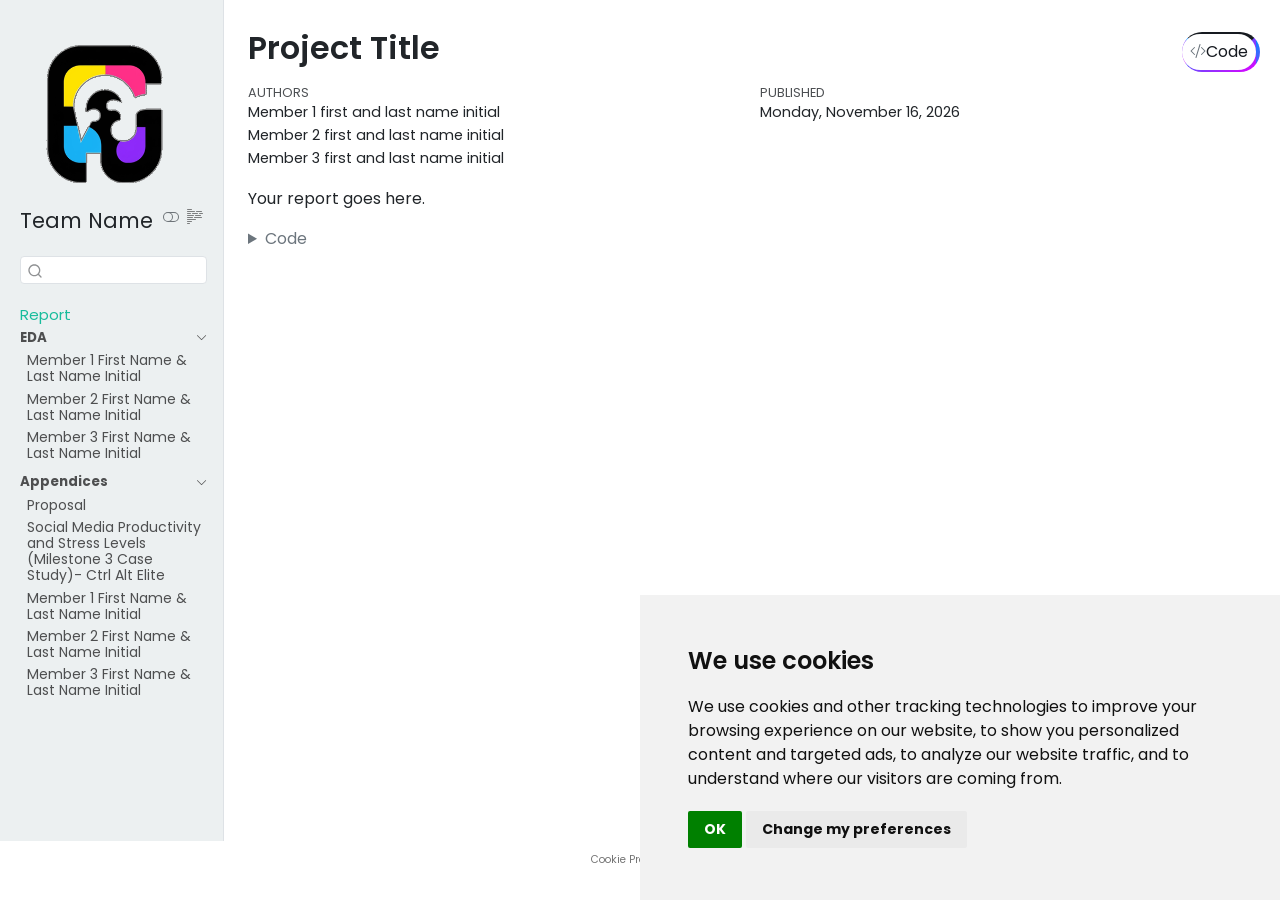
<file: index.html>
<!DOCTYPE html>
<html xmlns="http://www.w3.org/1999/xhtml" lang="en" xml:lang="en"><head>

<meta charset="utf-8">
<meta name="generator" content="quarto-1.10.18">

<meta name="viewport" content="width=device-width, initial-scale=1.0, user-scalable=yes">

<meta name="author" content="Member 1 first and last name initial">
<meta name="author" content="Member 2 first and last name initial">
<meta name="author" content="Member 3 first and last name initial">

<title>Project Title</title>
<style>
/* Default styles provided by pandoc.
** See https://pandoc.org/MANUAL.html#variables-for-html for config info.
*/
span.smallcaps{font-variant: small-caps;}
div.columns{display: flex; gap: 1.5em;}
div.column{flex: auto;}
@media screen {
div.columns{gap: min(4vw, 1.5em);}
div.column{overflow-x: auto;}
}
div.hanging-indent{margin-left: 1.5em; text-indent: -1.5em;}
ul.task-list{list-style: none;}
ul.task-list li input[type="checkbox"] {
  width: 0.8em;
  margin: 0 0.8em 0.2em -1em; /* quarto-specific, see https://github.com/quarto-dev/quarto-cli/issues/4556 */ 
  vertical-align: middle;
}
/* CSS for syntax highlighting */
html { -webkit-text-size-adjust: 100%; }
pre > code.sourceCode { white-space: pre; position: relative; }
pre > code.sourceCode > span { display: inline-block; line-height: 1.25; }
pre > code.sourceCode > span:empty { height: 1.2em; }
.sourceCode { overflow: visible; }
code.sourceCode > span { color: inherit; text-decoration: inherit; }
div.sourceCode { margin: 1em 0; }
pre.sourceCode { margin: 0; }
@media screen {
div.sourceCode { overflow: auto; }
}
@media print {
pre > code.sourceCode { white-space: pre-wrap; }
pre > code.sourceCode > span { text-indent: -5em; padding-left: 5em; }
}
pre.numberSource code
  { counter-reset: source-line 0; }
pre.numberSource code > span
  { position: relative; left: -4em; counter-increment: source-line; }
pre.numberSource code > span > a:first-child::before
  { content: counter(source-line);
    position: relative; left: -1em; text-align: right; vertical-align: baseline;
    border: none; display: inline-block;
    -webkit-touch-callout: none; -webkit-user-select: none;
    -khtml-user-select: none; -moz-user-select: none;
    -ms-user-select: none; user-select: none;
    padding: 0 4px; width: 4em;
  }
pre.numberSource { margin-left: 3em;  padding-left: 4px; }
div.sourceCode
  {   }
@media screen {
pre > code.sourceCode > span > a:first-child::before { text-decoration: underline; }
}
</style>


<script src="site_libs/quarto-nav/quarto-nav.js"></script>
<script src="site_libs/clipboard/clipboard.min.js"></script>
<script src="site_libs/quarto-search/autocomplete.umd.js"></script>
<script src="site_libs/quarto-search/fuse.min.js"></script>
<script src="site_libs/quarto-search/quarto-search.js"></script>
<meta name="quarto:offset" content="./">
<link href="./eda/eda-member1.html" rel="next">
<script src="site_libs/cookie-consent/cookie-consent.js"></script>
<link href="site_libs/cookie-consent/cookie-consent.css" rel="stylesheet">
<script src="site_libs/quarto-html/quarto.js" type="module"></script>
<script src="site_libs/quarto-html/tabsets/tabsets.js" type="module"></script>
<script src="site_libs/quarto-html/popper.min.js"></script>
<script src="site_libs/quarto-html/tippy.umd.min.js"></script>
<script src="site_libs/quarto-html/anchor.min.js"></script>
<link href="site_libs/quarto-html/tippy.css" rel="stylesheet">
<link href="site_libs/quarto-html/quarto-syntax-highlighting-64a204ab8560d761af7679ceaba22944.css" rel="stylesheet" class="quarto-color-scheme" id="quarto-text-highlighting-styles">
<link href="site_libs/quarto-html/quarto-syntax-highlighting-dark-b85bc7c33db8c58e0ec93c3465666fed.css" rel="stylesheet" class="quarto-color-scheme quarto-color-alternate" id="quarto-text-highlighting-styles">
<link href="site_libs/quarto-html/quarto-syntax-highlighting-64a204ab8560d761af7679ceaba22944.css" rel="stylesheet" class="quarto-color-scheme-extra" id="quarto-text-highlighting-styles">
<script src="site_libs/bootstrap/bootstrap.min.js"></script>
<link href="site_libs/bootstrap/bootstrap-icons.css" rel="stylesheet">
<link href="site_libs/bootstrap/bootstrap-4d19aefb48ad38ff2cab56a9aaa2cf90.min.css" rel="stylesheet" append-hash="true" class="quarto-color-scheme" id="quarto-bootstrap" data-mode="light">
<link href="site_libs/bootstrap/bootstrap-dark-5fd28e32898afb2497d041a01aebff7a.min.css" rel="stylesheet" append-hash="true" class="quarto-color-scheme quarto-color-alternate" id="quarto-bootstrap" data-mode="dark">
<link href="site_libs/bootstrap/bootstrap-4d19aefb48ad38ff2cab56a9aaa2cf90.min.css" rel="stylesheet" append-hash="true" class="quarto-color-scheme-extra" id="quarto-bootstrap" data-mode="light">
<script id="quarto-search-options" type="application/json">{
  "location": "sidebar",
  "copy-button": false,
  "collapse-after": 3,
  "panel-placement": "start",
  "type": "textbox",
  "limit": 50,
  "keyboard-shortcut": [
    "f",
    "/",
    "s"
  ],
  "show-item-context": false,
  "language": {
    "search-no-results-text": "No results",
    "search-matching-documents-text": "matching documents",
    "search-copy-link-title": "Copy link to search",
    "search-hide-matches-text": "Hide additional matches",
    "search-more-match-text": "more match in this document",
    "search-more-matches-text": "more matches in this document",
    "search-clear-button-title": "Clear",
    "search-text-placeholder": "",
    "search-detached-cancel-button-title": "Cancel",
    "search-submit-button-title": "Submit",
    "search-label": "Search"
  }
}</script>

<script type="text/javascript" charset="UTF-8">
document.addEventListener('DOMContentLoaded', function () {
cookieconsent.run({
  "notice_banner_type":"simple",
  "consent_type":"implied",
  "palette":"light",
  "language":"en",
  "page_load_consent_levels":["strictly-necessary","functionality","tracking","targeting"],
  "notice_banner_reject_button_hide":false,
  "preferences_center_close_button_hide":false,
  "website_name":""
  ,
"language":"en"
  });
});
</script> 
  
<style>html{ scroll-behavior: smooth; }</style>


<link rel="stylesheet" href="style/custom.css">
</head>

<body class="nav-sidebar docked quarto-light"><script id="quarto-html-before-body" type="application/javascript">
    const toggleBodyColorMode = (bsSheetEl) => {
      const mode = bsSheetEl.getAttribute("data-mode");
      const bodyEl = window.document.querySelector("body");
      if (mode === "dark") {
        bodyEl.classList.add("quarto-dark");
        bodyEl.classList.remove("quarto-light");
      } else {
        bodyEl.classList.add("quarto-light");
        bodyEl.classList.remove("quarto-dark");
      }
    }
    const toggleBodyColorPrimary = () => {
      const bsSheetEl = window.document.querySelector("link#quarto-bootstrap:not([rel=disabled-stylesheet])");
      if (bsSheetEl) {
        toggleBodyColorMode(bsSheetEl);
      }
    }
    const setColorSchemeToggle = (alternate) => {
      const toggles = window.document.querySelectorAll('.quarto-color-scheme-toggle');
      for (let i=0; i < toggles.length; i++) {
        const toggle = toggles[i];
        if (toggle) {
          if (alternate) {
            toggle.classList.add("alternate");
          } else {
            toggle.classList.remove("alternate");
          }
        }
      }
    };
    const toggleColorMode = (alternate) => {
      // Switch the stylesheets
      const primaryStylesheets = window.document.querySelectorAll('link.quarto-color-scheme:not(.quarto-color-alternate)');
      const alternateStylesheets = window.document.querySelectorAll('link.quarto-color-scheme.quarto-color-alternate');
      manageTransitions('#quarto-margin-sidebar .nav-link', false);
      if (alternate) {
        // note: dark is layered on light, we don't disable primary!
        enableStylesheet(alternateStylesheets);
        for (const sheetNode of alternateStylesheets) {
          if (sheetNode.id === "quarto-bootstrap") {
            toggleBodyColorMode(sheetNode);
          }
        }
      } else {
        disableStylesheet(alternateStylesheets);
        enableStylesheet(primaryStylesheets)
        toggleBodyColorPrimary();
      }
      manageTransitions('#quarto-margin-sidebar .nav-link', true);
      // Switch the toggles
      setColorSchemeToggle(alternate)
      // Hack to workaround the fact that safari doesn't
      // properly recolor the scrollbar when toggling (#1455)
      if (navigator.userAgent.indexOf('Safari') > 0 && navigator.userAgent.indexOf('Chrome') == -1) {
        manageTransitions("body", false);
        window.scrollTo(0, 1);
        setTimeout(() => {
          window.scrollTo(0, 0);
          manageTransitions("body", true);
        }, 40);
      }
    }
    const disableStylesheet = (stylesheets) => {
      for (let i=0; i < stylesheets.length; i++) {
        const stylesheet = stylesheets[i];
        stylesheet.rel = 'disabled-stylesheet';
      }
    }
    const enableStylesheet = (stylesheets) => {
      for (let i=0; i < stylesheets.length; i++) {
        const stylesheet = stylesheets[i];
        if(stylesheet.rel !== 'stylesheet') { // for Chrome, which will still FOUC without this check
          stylesheet.rel = 'stylesheet';
        }
      }
    }
    const manageTransitions = (selector, allowTransitions) => {
      const els = window.document.querySelectorAll(selector);
      for (let i=0; i < els.length; i++) {
        const el = els[i];
        if (allowTransitions) {
          el.classList.remove('notransition');
        } else {
          el.classList.add('notransition');
        }
      }
    }
    const isFileUrl = () => {
      return window.location.protocol === 'file:';
    }
    const hasAlternateSentinel = () => {
      let styleSentinel = getColorSchemeSentinel();
      if (styleSentinel !== null) {
        return styleSentinel === "alternate";
      } else {
        return false;
      }
    }
    const setStyleSentinel = (alternate) => {
      const value = alternate ? "alternate" : "default";
      if (!isFileUrl()) {
        window.localStorage.setItem("quarto-color-scheme", value);
      } else {
        localAlternateSentinel = value;
      }
    }
    const getColorSchemeSentinel = () => {
      if (!isFileUrl()) {
        const storageValue = window.localStorage.getItem("quarto-color-scheme");
        return storageValue != null ? storageValue : localAlternateSentinel;
      } else {
        return localAlternateSentinel;
      }
    }
    const toggleGiscusIfUsed = (isAlternate, darkModeDefault) => {
      const baseTheme = document.querySelector('#giscus-base-theme')?.value ?? 'light';
      const alternateTheme = document.querySelector('#giscus-alt-theme')?.value ?? 'dark';
      let newTheme = '';
      if(authorPrefersDark) {
        newTheme = isAlternate ? baseTheme : alternateTheme;
      } else {
        newTheme = isAlternate ? alternateTheme : baseTheme;
      }
      const changeGiscusTheme = () => {
        // From: https://github.com/giscus/giscus/issues/336
        const sendMessage = (message) => {
          const iframe = document.querySelector('iframe.giscus-frame');
          if (!iframe) return;
          iframe.contentWindow.postMessage({ giscus: message }, 'https://giscus.app');
        }
        sendMessage({
          setConfig: {
            theme: newTheme
          }
        });
      }
      const isGiscussLoaded = window.document.querySelector('iframe.giscus-frame') !== null;
      if (isGiscussLoaded) {
        changeGiscusTheme();
      }
    };
    const authorPrefersDark = false;
    const darkModeDefault = authorPrefersDark;
      document.querySelector('link#quarto-text-highlighting-styles.quarto-color-scheme-extra').rel = 'disabled-stylesheet';
      document.querySelector('link#quarto-bootstrap.quarto-color-scheme-extra').rel = 'disabled-stylesheet';
    let localAlternateSentinel = darkModeDefault ? 'alternate' : 'default';
    // Dark / light mode switch
    window.quartoToggleColorScheme = () => {
      // Read the current dark / light value
      let toAlternate = !hasAlternateSentinel();
      toggleColorMode(toAlternate);
      setStyleSentinel(toAlternate);
      toggleGiscusIfUsed(toAlternate, darkModeDefault);
      window.dispatchEvent(new Event('resize'));
    };
    // Switch to dark mode if need be
    if (hasAlternateSentinel()) {
      toggleColorMode(true);
    } else {
      toggleColorMode(false);
    }
  </script>

<div id="quarto-search-results"></div>
  <header id="quarto-header" class="headroom fixed-top">
  <nav class="quarto-secondary-nav">
    <div class="container-fluid d-flex">
      <button type="button" class="quarto-btn-toggle btn" data-bs-toggle="collapse" role="button" data-bs-target=".quarto-sidebar-collapse-item" aria-controls="quarto-sidebar" aria-expanded="false" aria-label="Toggle sidebar navigation" onclick="if (window.quartoToggleHeadroom) { window.quartoToggleHeadroom(); }">
        <i class="bi bi-layout-text-sidebar-reverse"></i>
      </button>
        <nav class="quarto-page-breadcrumbs" aria-label="breadcrumb"><ol class="breadcrumb"><li class="breadcrumb-item"><a href="./index.html"><span class="chapter-title">Report</span></a></li></ol></nav>
        <a class="flex-grow-1" role="navigation" data-bs-toggle="collapse" data-bs-target=".quarto-sidebar-collapse-item" aria-controls="quarto-sidebar" aria-expanded="false" aria-label="Toggle sidebar navigation" onclick="if (window.quartoToggleHeadroom) { window.quartoToggleHeadroom(); }">      
        </a>
      <button type="button" class="btn quarto-search-button" aria-label="Search" onclick="window.quartoOpenSearch();">
        <i class="bi bi-search"></i>
      </button>
    </div>
  </nav>
</header>
<!-- content -->
<div id="quarto-content" class="quarto-container page-columns page-rows-contents page-layout-full">
<!-- sidebar -->
  <nav id="quarto-sidebar" class="sidebar collapse collapse-horizontal quarto-sidebar-collapse-item sidebar-navigation docked overflow-auto">
    <div class="pt-lg-2 mt-2 text-left sidebar-header sidebar-header-stacked">
      <a href="./index.html" class="sidebar-logo-link">
      <img src="./assets/sidebar-logo.png" alt="Random negative space illustration" class="sidebar-logo light-content py-0 d-lg-inline d-none">
      <img src="./assets/sidebar-logo.png" alt="Random negative space illustration" class="sidebar-logo dark-content py-0 d-lg-inline d-none">
      </a>
    <div class="sidebar-title mb-0 py-0">
      <a href="./">Team Name</a> 
        <div class="sidebar-tools-main">
  <a href="" class="quarto-color-scheme-toggle quarto-navigation-tool  px-1" onclick="window.quartoToggleColorScheme(); return false;" title="Toggle dark mode"><i class="bi"></i></a>
  <a href="" class="quarto-reader-toggle quarto-navigation-tool px-1" onclick="window.quartoToggleReader(); return false;" title="Toggle reader mode">
  <div class="quarto-reader-toggle-btn">
  <i class="bi"></i>
  </div>
</a>
</div>
    </div>
      </div>
        <div class="mt-2 flex-shrink-0 align-items-center">
        <div class="sidebar-search">
        <div id="quarto-search" class="" title="Search"></div>
        </div>
        </div>
    <div class="sidebar-menu-container"> 
    <ul class="list-unstyled mt-1">
        <li class="sidebar-item">
  <div class="sidebar-item-container"> 
  <a href="./index.html" class="sidebar-item-text sidebar-link active"><span class="chapter-title">Report</span></a>
  </div>
</li>
        <li class="sidebar-item sidebar-item-section">
      <div class="sidebar-item-container"> 
            <a class="sidebar-item-text sidebar-link text-start" data-bs-toggle="collapse" data-bs-target="#quarto-sidebar-section-1" role="navigation" aria-expanded="true">
 <span class="menu-text">EDA</span></a>
          <a class="sidebar-item-toggle text-start" data-bs-toggle="collapse" data-bs-target="#quarto-sidebar-section-1" role="navigation" aria-expanded="true" aria-label="Toggle section">
            <i class="bi bi-chevron-right ms-2"></i>
          </a> 
      </div>
      <ul id="quarto-sidebar-section-1" class="collapse list-unstyled sidebar-section depth1 show">  
          <li class="sidebar-item">
  <div class="sidebar-item-container"> 
  <a href="./eda/eda-member1.html" class="sidebar-item-text sidebar-link"><span class="chapter-title">Member 1 First Name &amp; Last Name Initial</span></a>
  </div>
</li>
          <li class="sidebar-item">
  <div class="sidebar-item-container"> 
  <a href="./eda/eda-member2.html" class="sidebar-item-text sidebar-link"><span class="chapter-title">Member 2 First Name &amp; Last Name Initial</span></a>
  </div>
</li>
          <li class="sidebar-item">
  <div class="sidebar-item-container"> 
  <a href="./eda/eda-member3.html" class="sidebar-item-text sidebar-link"><span class="chapter-title">Member 3 First Name &amp; Last Name Initial</span></a>
  </div>
</li>
      </ul>
  </li>
        <li class="sidebar-item sidebar-item-section">
      <div class="sidebar-item-container"> 
            <a class="sidebar-item-text sidebar-link text-start" data-bs-toggle="collapse" data-bs-target="#quarto-sidebar-section-2" role="navigation" aria-expanded="true">
 <span class="menu-text">Appendices</span></a>
          <a class="sidebar-item-toggle text-start" data-bs-toggle="collapse" data-bs-target="#quarto-sidebar-section-2" role="navigation" aria-expanded="true" aria-label="Toggle section">
            <i class="bi bi-chevron-right ms-2"></i>
          </a> 
      </div>
      <ul id="quarto-sidebar-section-2" class="collapse list-unstyled sidebar-section depth1 show">  
          <li class="sidebar-item">
  <div class="sidebar-item-container"> 
  <a href="./appx/proposal.html" class="sidebar-item-text sidebar-link"><span class="chapter-title">Proposal</span></a>
  </div>
</li>
          <li class="sidebar-item">
  <div class="sidebar-item-container"> 
  <a href="./appx/case-study.html" class="sidebar-item-text sidebar-link"><span class="chapter-title">Social Media Productivity and Stress Levels (Milestone 3 Case Study)- Ctrl Alt Elite</span></a>
  </div>
</li>
          <li class="sidebar-item">
  <div class="sidebar-item-container"> 
  <a href="./wa/wa-member1.html" class="sidebar-item-text sidebar-link"><span class="chapter-title">Member 1 First Name &amp; Last Name Initial</span></a>
  </div>
</li>
          <li class="sidebar-item">
  <div class="sidebar-item-container"> 
  <a href="./wa/wa-member2.html" class="sidebar-item-text sidebar-link"><span class="chapter-title">Member 2 First Name &amp; Last Name Initial</span></a>
  </div>
</li>
          <li class="sidebar-item">
  <div class="sidebar-item-container"> 
  <a href="./wa/wa-member3.html" class="sidebar-item-text sidebar-link"><span class="chapter-title">Member 3 First Name &amp; Last Name Initial</span></a>
  </div>
</li>
      </ul>
  </li>
    </ul>
    </div>
</nav>
<div id="quarto-sidebar-glass" class="quarto-sidebar-collapse-item" data-bs-toggle="collapse" data-bs-target=".quarto-sidebar-collapse-item"></div>
<!-- margin-sidebar -->
    <div id="quarto-margin-sidebar" class="sidebar margin-sidebar zindex-bottom">
        
    </div>
<!-- main -->
<main class="content column-page-right" id="quarto-document-content">


<header id="title-block-header" class="quarto-title-block default">
<div class="quarto-title">
<div class="quarto-title-block"><div><h1 class="title">Project Title</h1><button type="button" class="btn code-tools-button dropdown-toggle" id="quarto-code-tools-menu" data-bs-toggle="dropdown" aria-expanded="false"><i class="bi"></i> Code</button><ul class="dropdown-menu dropdown-menu-end" aria-labelelledby="quarto-code-tools-menu"><li><a id="quarto-show-all-code" class="dropdown-item" href="javascript:void(0)" role="button">Show All Code</a></li><li><a id="quarto-hide-all-code" class="dropdown-item" href="javascript:void(0)" role="button">Hide All Code</a></li><li><hr class="dropdown-divider"></li><li><a id="quarto-view-source" class="dropdown-item" href="javascript:void(0)" role="button">View Source</a></li></ul></div></div>
</div>



<div class="quarto-title-meta column-page-right">

    <div>
    <div class="quarto-title-meta-heading">Authors</div>
    <div class="quarto-title-meta-contents">
             <p>Member 1 first and last name initial </p>
             <p>Member 2 first and last name initial </p>
             <p>Member 3 first and last name initial </p>
          </div>
  </div>
    
    <div>
    <div class="quarto-title-meta-heading">Published</div>
    <div class="quarto-title-meta-contents">
      <p class="date">Monday, November 16, 2026</p>
    </div>
  </div>
  
    
  </div>
  


</header>


<p>Your report goes here.</p>
<div class="cell">
<details class="code-fold">
<summary>Code</summary>
<div class="code-copy-outer-scaffold"><div class="sourceCode cell-code" id="cb1"><pre class="sourceCode numberSource r number-lines code-with-copy"><code class="sourceCode r"><span id="cb1-1"><a href="#cb1-1" aria-label="1"></a><span class="co"># a test code chunk</span></span></code></pre></div><button title="Copy to Clipboard" class="code-copy-button"><i class="bi"></i></button></div>
</details>
</div>


<!-- -->


</main> <!-- /main -->
<script id="quarto-html-after-body" type="application/javascript">
  window.document.addEventListener("DOMContentLoaded", function (event) {
    // Ensure there is a toggle, if there isn't float one in the top right
    if (window.document.querySelector('.quarto-color-scheme-toggle') === null) {
      const a = window.document.createElement('a');
      a.classList.add('top-right');
      a.classList.add('quarto-color-scheme-toggle');
      a.href = "";
      a.onclick = function() { try { window.quartoToggleColorScheme(); } catch {} return false; };
      const i = window.document.createElement("i");
      i.classList.add('bi');
      a.appendChild(i);
      window.document.body.appendChild(a);
    }
    setColorSchemeToggle(hasAlternateSentinel())
    const icon = "";
    const anchorJS = new window.AnchorJS();
    anchorJS.options = {
      placement: 'right',
      icon: icon
    };
    anchorJS.add('.anchored');
    const isCodeAnnotation = (el) => {
      for (const clz of el.classList) {
        if (clz.startsWith('code-annotation-')) {                     
          return true;
        }
      }
      return false;
    }
    const onCopySuccess = function(e) {
      // button target
      const button = e.trigger;
      // don't keep focus
      button.blur();
      // flash "checked"
      button.classList.add('code-copy-button-checked');
      var currentTitle = button.getAttribute("title");
      button.setAttribute("title", "Copied!");
      let tooltip;
      if (window.bootstrap) {
        button.setAttribute("data-bs-toggle", "tooltip");
        button.setAttribute("data-bs-placement", "left");
        button.setAttribute("data-bs-title", "Copied!");
        tooltip = new bootstrap.Tooltip(button, 
          { trigger: "manual", 
            customClass: "code-copy-button-tooltip",
            offset: [0, -8]});
        tooltip.show();    
      }
      setTimeout(function() {
        if (tooltip) {
          tooltip.hide();
          button.removeAttribute("data-bs-title");
          button.removeAttribute("data-bs-toggle");
          button.removeAttribute("data-bs-placement");
        }
        button.setAttribute("title", currentTitle);
        button.classList.remove('code-copy-button-checked');
      }, 1000);
      // clear code selection
      e.clearSelection();
    }
    const getTextToCopy = function(trigger) {
      const outerScaffold = trigger.parentElement.cloneNode(true);
      const codeEl = outerScaffold.querySelector('code');
      for (const childEl of codeEl.children) {
        if (isCodeAnnotation(childEl)) {
          childEl.remove();
        }
      }
      return codeEl.innerText;
    }
    const clipboard = new window.ClipboardJS('.code-copy-button:not([data-in-quarto-modal])', {
      text: getTextToCopy
    });
    clipboard.on('success', onCopySuccess);
    if (window.document.getElementById('quarto-embedded-source-code-modal')) {
      const clipboardModal = new window.ClipboardJS('.code-copy-button[data-in-quarto-modal]', {
        text: getTextToCopy,
        container: window.document.getElementById('quarto-embedded-source-code-modal')
      });
      clipboardModal.on('success', onCopySuccess);
    }
    const viewSource = window.document.getElementById('quarto-view-source') ||
                       window.document.getElementById('quarto-code-tools-source');
    if (viewSource) {
      const sourceUrl = viewSource.getAttribute("data-quarto-source-url");
      viewSource.addEventListener("click", function(e) {
        if (sourceUrl) {
          // rstudio viewer pane
          if (/\bcapabilities=\b/.test(window.location)) {
            window.open(sourceUrl);
          } else {
            window.location.href = sourceUrl;
          }
        } else {
          const modal = new bootstrap.Modal(document.getElementById('quarto-embedded-source-code-modal'));
          modal.show();
        }
        return false;
      });
    }
    function toggleCodeHandler(show) {
      return function(e) {
        const cellDetails = window.document.querySelectorAll(".cell details.code-fold");
        for (let i=0; i<cellDetails.length; i++) {
          const details = cellDetails[i];
          if (show) {
            details.open = true;
          } else {
            details.removeAttribute("open");
          }
        }
        const cellCodeDivs = window.document.querySelectorAll(".cell div.sourceCode.cell-code");
        const fromCls = show ? "hidden" : "unhidden";
        const toCls = show ? "unhidden" : "hidden";
        for (let i=0; i<cellCodeDivs.length; i++) {
          const codeDiv = cellCodeDivs[i];
          if (codeDiv.classList.contains(fromCls)) {
            codeDiv.classList.remove(fromCls);
            codeDiv.classList.add(toCls);
          } 
        }
        return false;
      }
    }
    const hideAllCode = window.document.getElementById("quarto-hide-all-code");
    if (hideAllCode) {
      hideAllCode.addEventListener("click", toggleCodeHandler(false));
    }
    const showAllCode = window.document.getElementById("quarto-show-all-code");
    if (showAllCode) {
      showAllCode.addEventListener("click", toggleCodeHandler(true));
    }
      var localhostRegex = new RegExp(/^(?:http|https):\/\/localhost\:?[0-9]*\//);
      var mailtoRegex = new RegExp(/^mailto:/);
        var filterRegex = new RegExp('/' + window.location.host + '/');
      var isInternal = (href) => {
          return filterRegex.test(href) || localhostRegex.test(href) || mailtoRegex.test(href);
      }
      // Inspect non-navigation links and adorn them if external
     var links = window.document.querySelectorAll('a[href]:not(.nav-link):not(.navbar-brand):not(.toc-action):not(.sidebar-link):not(.sidebar-item-toggle):not(.pagination-link):not(.no-external):not([aria-hidden]):not(.dropdown-item):not(.quarto-navigation-tool):not(.about-link)');
      for (var i=0; i<links.length; i++) {
        const link = links[i];
        if (!isInternal(link.href)) {
          // undo the damage that might have been done by quarto-nav.js in the case of
          // links that we want to consider external
          if (link.dataset.originalHref !== undefined) {
            link.href = link.dataset.originalHref;
          }
            // target, if specified
            link.setAttribute("target", "_blank");
            if (link.getAttribute("rel") === null) {
              link.setAttribute("rel", "noopener");
            }
        }
      }
    function tippyHover(el, contentFn, onTriggerFn, onUntriggerFn) {
      const config = {
        allowHTML: true,
        maxWidth: 500,
        delay: 100,
        arrow: false,
        appendTo: function(el) {
            return el.parentElement;
        },
        interactive: true,
        interactiveBorder: 10,
        theme: 'quarto',
        placement: 'bottom-start',
      };
      if (contentFn) {
        config.content = contentFn;
      }
      if (onTriggerFn) {
        config.onTrigger = onTriggerFn;
      }
      if (onUntriggerFn) {
        config.onUntrigger = onUntriggerFn;
      }
      window.tippy(el, config); 
    }
    const noterefs = window.document.querySelectorAll('a[role="doc-noteref"]');
    for (var i=0; i<noterefs.length; i++) {
      const ref = noterefs[i];
      tippyHover(ref, function() {
        // use id or data attribute instead here
        let href = ref.getAttribute('data-footnote-href') || ref.getAttribute('href');
        try { href = new URL(href).hash; } catch {}
        const id = href.replace(/^#\/?/, "");
        const note = window.document.getElementById(id);
        if (note) {
          return note.innerHTML;
        } else {
          return "";
        }
      });
    }
    const xrefs = window.document.querySelectorAll('a.quarto-xref');
    const processXRef = (id, note) => {
      // Strip column container classes
      const stripColumnClz = (el) => {
        el.classList.remove("page-full", "page-columns");
        if (el.children) {
          for (const child of el.children) {
            stripColumnClz(child);
          }
        }
      }
      stripColumnClz(note)
      if (id === null || id.startsWith('sec-')) {
        // Special case sections, only their first couple elements
        const container = document.createElement("div");
        if (note.children && note.children.length > 2) {
          container.appendChild(note.children[0].cloneNode(true));
          for (let i = 1; i < note.children.length; i++) {
            const child = note.children[i];
            if (child.tagName === "P" && child.innerText === "") {
              continue;
            } else {
              container.appendChild(child.cloneNode(true));
              break;
            }
          }
          if (window.Quarto?.typesetMath) {
            window.Quarto.typesetMath(container);
          }
          return container.innerHTML
        } else {
          if (window.Quarto?.typesetMath) {
            window.Quarto.typesetMath(note);
          }
          return note.innerHTML;
        }
      } else {
        // Remove any anchor links if they are present
        const anchorLink = note.querySelector('a.anchorjs-link');
        if (anchorLink) {
          anchorLink.remove();
        }
        if (window.Quarto?.typesetMath) {
          window.Quarto.typesetMath(note);
        }
        if (note.classList.contains("callout")) {
          return note.outerHTML;
        } else {
          return note.innerHTML;
        }
      }
    }
    for (var i=0; i<xrefs.length; i++) {
      const xref = xrefs[i];
      tippyHover(xref, undefined, function(instance) {
        instance.disable();
        let url = xref.getAttribute('href');
        let hash = undefined; 
        if (url.startsWith('#')) {
          hash = url;
        } else {
          try { hash = new URL(url).hash; } catch {}
        }
        if (hash) {
          const id = hash.replace(/^#\/?/, "");
          const note = window.document.getElementById(id);
          if (note !== null) {
            try {
              const html = processXRef(id, note.cloneNode(true));
              instance.setContent(html);
            } finally {
              instance.enable();
              instance.show();
            }
          } else {
            // See if we can fetch this
            fetch(url.split('#')[0])
            .then(res => res.text())
            .then(html => {
              const parser = new DOMParser();
              const htmlDoc = parser.parseFromString(html, "text/html");
              const note = htmlDoc.getElementById(id);
              if (note !== null) {
                const html = processXRef(id, note);
                instance.setContent(html);
              } 
            }).finally(() => {
              instance.enable();
              instance.show();
            });
          }
        } else {
          // See if we can fetch a full url (with no hash to target)
          // This is a special case and we should probably do some content thinning / targeting
          fetch(url)
          .then(res => res.text())
          .then(html => {
            const parser = new DOMParser();
            const htmlDoc = parser.parseFromString(html, "text/html");
            const note = htmlDoc.querySelector('main.content');
            if (note !== null) {
              // This should only happen for chapter cross references
              // (since there is no id in the URL)
              // remove the first header
              if (note.children.length > 0 && note.children[0].tagName === "HEADER") {
                note.children[0].remove();
              }
              const html = processXRef(null, note);
              instance.setContent(html);
            } 
          }).finally(() => {
            instance.enable();
            instance.show();
          });
        }
      }, function(instance) {
      });
    }
        let selectedAnnoteEl;
        const selectorForAnnotation = ( cell, annotation) => {
          let cellAttr = 'data-code-cell="' + cell + '"';
          let lineAttr = 'data-code-annotation="' +  annotation + '"';
          const selector = 'span[' + cellAttr + '][' + lineAttr + ']';
          return selector;
        }
        const selectCodeLines = (annoteEl) => {
          const doc = window.document;
          const targetCell = annoteEl.getAttribute("data-target-cell");
          const targetAnnotation = annoteEl.getAttribute("data-target-annotation");
          const annoteSpan = window.document.querySelector(selectorForAnnotation(targetCell, targetAnnotation));
          const lines = annoteSpan.getAttribute("data-code-lines").split(",");
          const lineIds = lines.map((line) => {
            return targetCell + "-" + line;
          })
          let top = null;
          let height = null;
          let parent = null;
          if (lineIds.length > 0) {
              //compute the position of the single el (top and bottom and make a div)
              const el = window.document.getElementById(lineIds[0]);
              top = el.offsetTop;
              height = el.offsetHeight;
              parent = el.parentElement.parentElement;
            if (lineIds.length > 1) {
              const lastEl = window.document.getElementById(lineIds[lineIds.length - 1]);
              const bottom = lastEl.offsetTop + lastEl.offsetHeight;
              height = bottom - top;
            }
            if (top !== null && height !== null && parent !== null) {
              // cook up a div (if necessary) and position it 
              let div = window.document.getElementById("code-annotation-line-highlight");
              if (div === null) {
                div = window.document.createElement("div");
                div.setAttribute("id", "code-annotation-line-highlight");
                div.style.position = 'absolute';
                parent.appendChild(div);
              }
              div.style.top = top - 2 + "px";
              div.style.height = height + 4 + "px";
              div.style.left = 0;
              let gutterDiv = window.document.getElementById("code-annotation-line-highlight-gutter");
              if (gutterDiv === null) {
                gutterDiv = window.document.createElement("div");
                gutterDiv.setAttribute("id", "code-annotation-line-highlight-gutter");
                gutterDiv.style.position = 'absolute';
                const codeCell = window.document.getElementById(targetCell);
                const gutter = codeCell.querySelector('.code-annotation-gutter');
                gutter.appendChild(gutterDiv);
              }
              gutterDiv.style.top = top - 2 + "px";
              gutterDiv.style.height = height + 4 + "px";
            }
            selectedAnnoteEl = annoteEl;
          }
        };
        const unselectCodeLines = () => {
          const elementsIds = ["code-annotation-line-highlight", "code-annotation-line-highlight-gutter"];
          elementsIds.forEach((elId) => {
            const div = window.document.getElementById(elId);
            if (div) {
              div.remove();
            }
          });
          selectedAnnoteEl = undefined;
        };
          // Handle positioning of the toggle
      window.addEventListener(
        "resize",
        throttle(() => {
          elRect = undefined;
          if (selectedAnnoteEl) {
            selectCodeLines(selectedAnnoteEl);
          }
        }, 10)
      );
      function throttle(fn, ms) {
      let throttle = false;
      let timer;
        return (...args) => {
          if(!throttle) { // first call gets through
              fn.apply(this, args);
              throttle = true;
          } else { // all the others get throttled
              if(timer) clearTimeout(timer); // cancel #2
              timer = setTimeout(() => {
                fn.apply(this, args);
                timer = throttle = false;
              }, ms);
          }
        };
      }
        // Attach click handler to the DT
        const annoteDls = window.document.querySelectorAll('dt[data-target-cell]');
        for (const annoteDlNode of annoteDls) {
          annoteDlNode.addEventListener('click', (event) => {
            const clickedEl = event.target;
            if (clickedEl !== selectedAnnoteEl) {
              unselectCodeLines();
              const activeEl = window.document.querySelector('dt[data-target-cell].code-annotation-active');
              if (activeEl) {
                activeEl.classList.remove('code-annotation-active');
              }
              selectCodeLines(clickedEl);
              clickedEl.classList.add('code-annotation-active');
            } else {
              // Unselect the line
              unselectCodeLines();
              clickedEl.classList.remove('code-annotation-active');
            }
          });
        }
    const findCites = (el) => {
      const parentEl = el.parentElement;
      if (parentEl) {
        const cites = parentEl.dataset.cites;
        if (cites) {
          return {
            el,
            cites: cites.split(' ')
          };
        } else {
          return findCites(el.parentElement)
        }
      } else {
        return undefined;
      }
    };
    var bibliorefs = window.document.querySelectorAll('a[role="doc-biblioref"]');
    for (var i=0; i<bibliorefs.length; i++) {
      const ref = bibliorefs[i];
      const citeInfo = findCites(ref);
      if (citeInfo) {
        tippyHover(citeInfo.el, function() {
          var popup = window.document.createElement('div');
          citeInfo.cites.forEach(function(cite) {
            var citeDiv = window.document.createElement('div');
            citeDiv.classList.add('hanging-indent');
            citeDiv.classList.add('csl-entry');
            var biblioDiv = window.document.getElementById('ref-' + cite);
            if (biblioDiv) {
              citeDiv.innerHTML = biblioDiv.innerHTML;
            }
            popup.appendChild(citeDiv);
          });
          return popup.innerHTML;
        });
      }
    }
  });
  </script>
<nav class="page-navigation column-page-right">
  <div class="nav-page nav-page-previous">
  </div>
  <div class="nav-page nav-page-next">
      <a href="./eda/eda-member1.html" class="pagination-link" aria-label="Member 1 First Name &amp; Last Name Initial">
        <span class="nav-page-text"><span class="chapter-title">Member 1 First Name &amp; Last Name Initial</span></span> <i class="bi bi-arrow-right-short"></i>
      </a>
  </div>
</nav><div class="modal fade" id="quarto-embedded-source-code-modal" tabindex="-1" aria-labelledby="quarto-embedded-source-code-modal-label" aria-hidden="true"><div class="modal-dialog modal-dialog-scrollable"><div class="modal-content"><div class="modal-header"><h5 class="modal-title" id="quarto-embedded-source-code-modal-label">Source Code</h5><button class="btn-close" data-bs-dismiss="modal"></button></div><div class="modal-body"><div class="">
<div class="code-copy-outer-scaffold"><div class="sourceCode" id="cb2" data-shortcodes="false"><pre class="sourceCode numberSource markdown number-lines code-with-copy"><code class="sourceCode markdown"><span id="cb2-1"><a href="#cb2-1" aria-label="1"></a><span class="co">---</span></span>
<span id="cb2-2"><a href="#cb2-2" aria-label="2"></a><span class="an">title:</span><span class="co"> "Report"</span></span>
<span id="cb2-3"><a href="#cb2-3" aria-label="3"></a><span class="co">---</span></span>
<span id="cb2-4"><a href="#cb2-4" aria-label="4"></a></span>
<span id="cb2-5"><a href="#cb2-5" aria-label="5"></a>Your report goes here.</span>
<span id="cb2-6"><a href="#cb2-6" aria-label="6"></a></span>
<span id="cb2-9"><a href="#cb2-9" aria-label="7"></a><span class="in">```{r}</span></span>
<span id="cb2-10"><a href="#cb2-10" aria-label="8"></a><span class="co"># a test code chunk</span></span>
<span id="cb2-11"><a href="#cb2-11" aria-label="9"></a><span class="in">```</span></span>
</code></pre></div><button title="Copy to Clipboard" class="code-copy-button" data-in-quarto-modal=""><i class="bi"></i></button></div>
</div></div></div></div></div>
</div> <!-- /content -->
<footer class="footer">
  <div class="nav-footer">
    <div class="nav-footer-left">
      &nbsp;
    </div>   
    <div class="nav-footer-center">

<div class="cookie-consent-footer"><a href="#" id="open_preferences_center">Cookie Preferences</a></div></div>
    <div class="nav-footer-right">
      &nbsp;
    </div>
  </div>
</footer>




<script src="site_libs/quarto-html/zenscroll-min.js"></script>
</body></html>
</file>
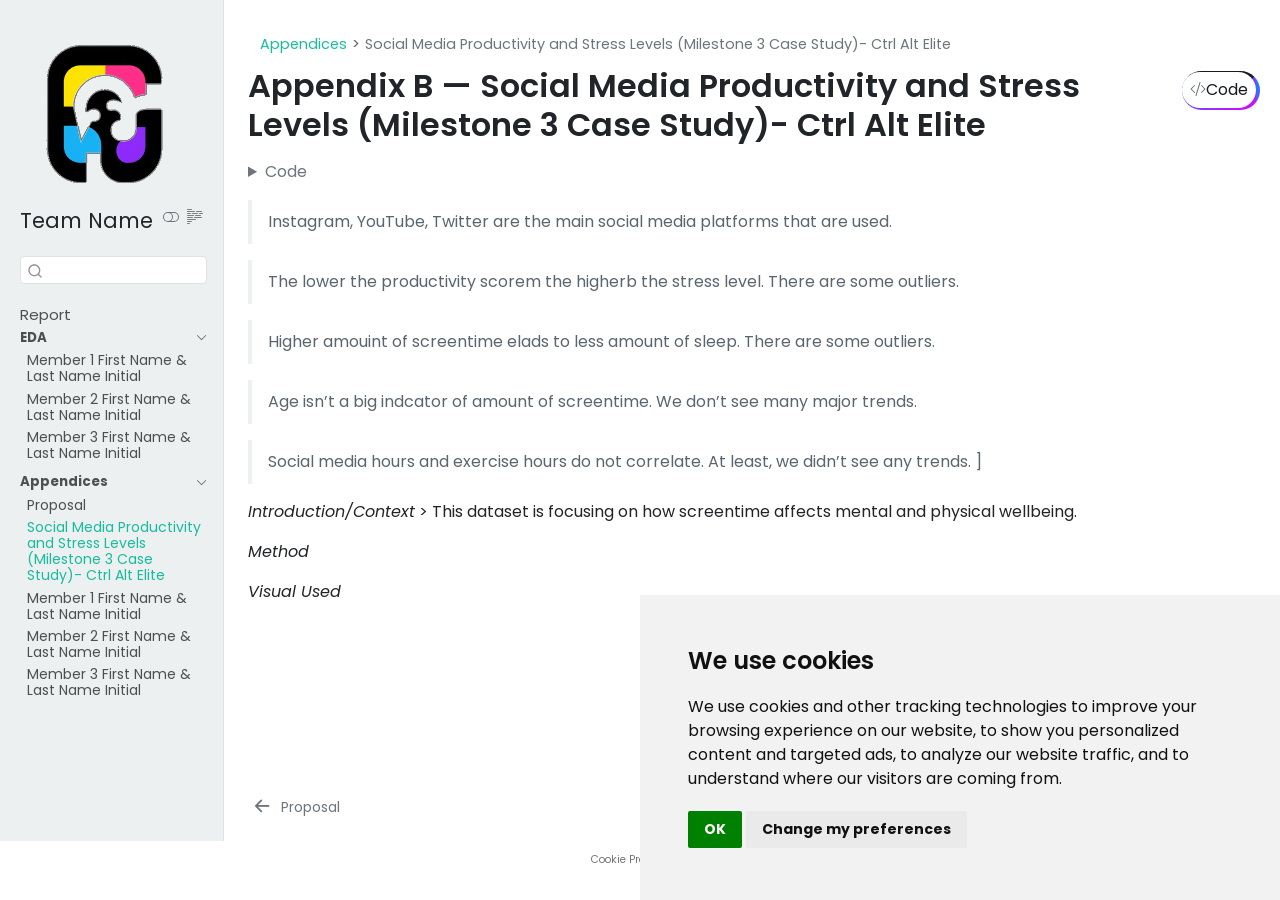
<file: appx/case-study.html>
<!DOCTYPE html>
<html xmlns="http://www.w3.org/1999/xhtml" lang="en" xml:lang="en"><head>

<meta charset="utf-8">
<meta name="generator" content="quarto-1.10.18">

<meta name="viewport" content="width=device-width, initial-scale=1.0, user-scalable=yes">


<title>Appendix B — Social Media Productivity and Stress Levels (Milestone 3 Case Study)- Ctrl Alt Elite – Project Title</title>
<style>
/* Default styles provided by pandoc.
** See https://pandoc.org/MANUAL.html#variables-for-html for config info.
*/
span.smallcaps{font-variant: small-caps;}
div.columns{display: flex; gap: 1.5em;}
div.column{flex: auto;}
@media screen {
div.columns{gap: min(4vw, 1.5em);}
div.column{overflow-x: auto;}
}
div.hanging-indent{margin-left: 1.5em; text-indent: -1.5em;}
ul.task-list{list-style: none;}
ul.task-list li input[type="checkbox"] {
  width: 0.8em;
  margin: 0 0.8em 0.2em -1em; /* quarto-specific, see https://github.com/quarto-dev/quarto-cli/issues/4556 */ 
  vertical-align: middle;
}
/* CSS for syntax highlighting */
html { -webkit-text-size-adjust: 100%; }
pre > code.sourceCode { white-space: pre; position: relative; }
pre > code.sourceCode > span { display: inline-block; line-height: 1.25; }
pre > code.sourceCode > span:empty { height: 1.2em; }
.sourceCode { overflow: visible; }
code.sourceCode > span { color: inherit; text-decoration: inherit; }
div.sourceCode { margin: 1em 0; }
pre.sourceCode { margin: 0; }
@media screen {
div.sourceCode { overflow: auto; }
}
@media print {
pre > code.sourceCode { white-space: pre-wrap; }
pre > code.sourceCode > span { text-indent: -5em; padding-left: 5em; }
}
pre.numberSource code
  { counter-reset: source-line 0; }
pre.numberSource code > span
  { position: relative; left: -4em; counter-increment: source-line; }
pre.numberSource code > span > a:first-child::before
  { content: counter(source-line);
    position: relative; left: -1em; text-align: right; vertical-align: baseline;
    border: none; display: inline-block;
    -webkit-touch-callout: none; -webkit-user-select: none;
    -khtml-user-select: none; -moz-user-select: none;
    -ms-user-select: none; user-select: none;
    padding: 0 4px; width: 4em;
  }
pre.numberSource { margin-left: 3em;  padding-left: 4px; }
div.sourceCode
  {   }
@media screen {
pre > code.sourceCode > span > a:first-child::before { text-decoration: underline; }
}
</style>


<script src="../site_libs/quarto-nav/quarto-nav.js"></script>
<script src="../site_libs/clipboard/clipboard.min.js"></script>
<script src="../site_libs/quarto-search/autocomplete.umd.js"></script>
<script src="../site_libs/quarto-search/fuse.min.js"></script>
<script src="../site_libs/quarto-search/quarto-search.js"></script>
<meta name="quarto:offset" content="../">
<link href="../wa/wa-member1.html" rel="next">
<link href="../appx/proposal.html" rel="prev">
<script src="../site_libs/cookie-consent/cookie-consent.js"></script>
<link href="../site_libs/cookie-consent/cookie-consent.css" rel="stylesheet">
<script src="../site_libs/quarto-html/quarto.js" type="module"></script>
<script src="../site_libs/quarto-html/tabsets/tabsets.js" type="module"></script>
<script src="../site_libs/quarto-html/popper.min.js"></script>
<script src="../site_libs/quarto-html/tippy.umd.min.js"></script>
<script src="../site_libs/quarto-html/anchor.min.js"></script>
<link href="../site_libs/quarto-html/tippy.css" rel="stylesheet">
<link href="../site_libs/quarto-html/quarto-syntax-highlighting-64a204ab8560d761af7679ceaba22944.css" rel="stylesheet" class="quarto-color-scheme" id="quarto-text-highlighting-styles">
<link href="../site_libs/quarto-html/quarto-syntax-highlighting-dark-b85bc7c33db8c58e0ec93c3465666fed.css" rel="stylesheet" class="quarto-color-scheme quarto-color-alternate" id="quarto-text-highlighting-styles">
<link href="../site_libs/quarto-html/quarto-syntax-highlighting-64a204ab8560d761af7679ceaba22944.css" rel="stylesheet" class="quarto-color-scheme-extra" id="quarto-text-highlighting-styles">
<script src="../site_libs/bootstrap/bootstrap.min.js"></script>
<link href="../site_libs/bootstrap/bootstrap-icons.css" rel="stylesheet">
<link href="../site_libs/bootstrap/bootstrap-4d19aefb48ad38ff2cab56a9aaa2cf90.min.css" rel="stylesheet" append-hash="true" class="quarto-color-scheme" id="quarto-bootstrap" data-mode="light">
<link href="../site_libs/bootstrap/bootstrap-dark-5fd28e32898afb2497d041a01aebff7a.min.css" rel="stylesheet" append-hash="true" class="quarto-color-scheme quarto-color-alternate" id="quarto-bootstrap" data-mode="dark">
<link href="../site_libs/bootstrap/bootstrap-4d19aefb48ad38ff2cab56a9aaa2cf90.min.css" rel="stylesheet" append-hash="true" class="quarto-color-scheme-extra" id="quarto-bootstrap" data-mode="light">
<script id="quarto-search-options" type="application/json">{
  "location": "sidebar",
  "copy-button": false,
  "collapse-after": 3,
  "panel-placement": "start",
  "type": "textbox",
  "limit": 50,
  "keyboard-shortcut": [
    "f",
    "/",
    "s"
  ],
  "show-item-context": false,
  "language": {
    "search-no-results-text": "No results",
    "search-matching-documents-text": "matching documents",
    "search-copy-link-title": "Copy link to search",
    "search-hide-matches-text": "Hide additional matches",
    "search-more-match-text": "more match in this document",
    "search-more-matches-text": "more matches in this document",
    "search-clear-button-title": "Clear",
    "search-text-placeholder": "",
    "search-detached-cancel-button-title": "Cancel",
    "search-submit-button-title": "Submit",
    "search-label": "Search"
  }
}</script>

<script type="text/javascript" charset="UTF-8">
document.addEventListener('DOMContentLoaded', function () {
cookieconsent.run({
  "notice_banner_type":"simple",
  "consent_type":"implied",
  "palette":"light",
  "language":"en",
  "page_load_consent_levels":["strictly-necessary","functionality","tracking","targeting"],
  "notice_banner_reject_button_hide":false,
  "preferences_center_close_button_hide":false,
  "website_name":""
  ,
"language":"en"
  });
});
</script> 
  
<style>html{ scroll-behavior: smooth; }</style>


<link rel="stylesheet" href="../style/custom.css">
</head>

<body class="nav-sidebar docked quarto-light"><script id="quarto-html-before-body" type="application/javascript">
    const toggleBodyColorMode = (bsSheetEl) => {
      const mode = bsSheetEl.getAttribute("data-mode");
      const bodyEl = window.document.querySelector("body");
      if (mode === "dark") {
        bodyEl.classList.add("quarto-dark");
        bodyEl.classList.remove("quarto-light");
      } else {
        bodyEl.classList.add("quarto-light");
        bodyEl.classList.remove("quarto-dark");
      }
    }
    const toggleBodyColorPrimary = () => {
      const bsSheetEl = window.document.querySelector("link#quarto-bootstrap:not([rel=disabled-stylesheet])");
      if (bsSheetEl) {
        toggleBodyColorMode(bsSheetEl);
      }
    }
    const setColorSchemeToggle = (alternate) => {
      const toggles = window.document.querySelectorAll('.quarto-color-scheme-toggle');
      for (let i=0; i < toggles.length; i++) {
        const toggle = toggles[i];
        if (toggle) {
          if (alternate) {
            toggle.classList.add("alternate");
          } else {
            toggle.classList.remove("alternate");
          }
        }
      }
    };
    const toggleColorMode = (alternate) => {
      // Switch the stylesheets
      const primaryStylesheets = window.document.querySelectorAll('link.quarto-color-scheme:not(.quarto-color-alternate)');
      const alternateStylesheets = window.document.querySelectorAll('link.quarto-color-scheme.quarto-color-alternate');
      manageTransitions('#quarto-margin-sidebar .nav-link', false);
      if (alternate) {
        // note: dark is layered on light, we don't disable primary!
        enableStylesheet(alternateStylesheets);
        for (const sheetNode of alternateStylesheets) {
          if (sheetNode.id === "quarto-bootstrap") {
            toggleBodyColorMode(sheetNode);
          }
        }
      } else {
        disableStylesheet(alternateStylesheets);
        enableStylesheet(primaryStylesheets)
        toggleBodyColorPrimary();
      }
      manageTransitions('#quarto-margin-sidebar .nav-link', true);
      // Switch the toggles
      setColorSchemeToggle(alternate)
      // Hack to workaround the fact that safari doesn't
      // properly recolor the scrollbar when toggling (#1455)
      if (navigator.userAgent.indexOf('Safari') > 0 && navigator.userAgent.indexOf('Chrome') == -1) {
        manageTransitions("body", false);
        window.scrollTo(0, 1);
        setTimeout(() => {
          window.scrollTo(0, 0);
          manageTransitions("body", true);
        }, 40);
      }
    }
    const disableStylesheet = (stylesheets) => {
      for (let i=0; i < stylesheets.length; i++) {
        const stylesheet = stylesheets[i];
        stylesheet.rel = 'disabled-stylesheet';
      }
    }
    const enableStylesheet = (stylesheets) => {
      for (let i=0; i < stylesheets.length; i++) {
        const stylesheet = stylesheets[i];
        if(stylesheet.rel !== 'stylesheet') { // for Chrome, which will still FOUC without this check
          stylesheet.rel = 'stylesheet';
        }
      }
    }
    const manageTransitions = (selector, allowTransitions) => {
      const els = window.document.querySelectorAll(selector);
      for (let i=0; i < els.length; i++) {
        const el = els[i];
        if (allowTransitions) {
          el.classList.remove('notransition');
        } else {
          el.classList.add('notransition');
        }
      }
    }
    const isFileUrl = () => {
      return window.location.protocol === 'file:';
    }
    const hasAlternateSentinel = () => {
      let styleSentinel = getColorSchemeSentinel();
      if (styleSentinel !== null) {
        return styleSentinel === "alternate";
      } else {
        return false;
      }
    }
    const setStyleSentinel = (alternate) => {
      const value = alternate ? "alternate" : "default";
      if (!isFileUrl()) {
        window.localStorage.setItem("quarto-color-scheme", value);
      } else {
        localAlternateSentinel = value;
      }
    }
    const getColorSchemeSentinel = () => {
      if (!isFileUrl()) {
        const storageValue = window.localStorage.getItem("quarto-color-scheme");
        return storageValue != null ? storageValue : localAlternateSentinel;
      } else {
        return localAlternateSentinel;
      }
    }
    const toggleGiscusIfUsed = (isAlternate, darkModeDefault) => {
      const baseTheme = document.querySelector('#giscus-base-theme')?.value ?? 'light';
      const alternateTheme = document.querySelector('#giscus-alt-theme')?.value ?? 'dark';
      let newTheme = '';
      if(authorPrefersDark) {
        newTheme = isAlternate ? baseTheme : alternateTheme;
      } else {
        newTheme = isAlternate ? alternateTheme : baseTheme;
      }
      const changeGiscusTheme = () => {
        // From: https://github.com/giscus/giscus/issues/336
        const sendMessage = (message) => {
          const iframe = document.querySelector('iframe.giscus-frame');
          if (!iframe) return;
          iframe.contentWindow.postMessage({ giscus: message }, 'https://giscus.app');
        }
        sendMessage({
          setConfig: {
            theme: newTheme
          }
        });
      }
      const isGiscussLoaded = window.document.querySelector('iframe.giscus-frame') !== null;
      if (isGiscussLoaded) {
        changeGiscusTheme();
      }
    };
    const authorPrefersDark = false;
    const darkModeDefault = authorPrefersDark;
      document.querySelector('link#quarto-text-highlighting-styles.quarto-color-scheme-extra').rel = 'disabled-stylesheet';
      document.querySelector('link#quarto-bootstrap.quarto-color-scheme-extra').rel = 'disabled-stylesheet';
    let localAlternateSentinel = darkModeDefault ? 'alternate' : 'default';
    // Dark / light mode switch
    window.quartoToggleColorScheme = () => {
      // Read the current dark / light value
      let toAlternate = !hasAlternateSentinel();
      toggleColorMode(toAlternate);
      setStyleSentinel(toAlternate);
      toggleGiscusIfUsed(toAlternate, darkModeDefault);
      window.dispatchEvent(new Event('resize'));
    };
    // Switch to dark mode if need be
    if (hasAlternateSentinel()) {
      toggleColorMode(true);
    } else {
      toggleColorMode(false);
    }
  </script>

<div id="quarto-search-results"></div>
  <header id="quarto-header" class="headroom fixed-top">
  <nav class="quarto-secondary-nav">
    <div class="container-fluid d-flex">
      <button type="button" class="quarto-btn-toggle btn" data-bs-toggle="collapse" role="button" data-bs-target=".quarto-sidebar-collapse-item" aria-controls="quarto-sidebar" aria-expanded="false" aria-label="Toggle sidebar navigation" onclick="if (window.quartoToggleHeadroom) { window.quartoToggleHeadroom(); }">
        <i class="bi bi-layout-text-sidebar-reverse"></i>
      </button>
        <nav class="quarto-page-breadcrumbs" aria-label="breadcrumb"><ol class="breadcrumb"><li class="breadcrumb-item"><a href="../appx/proposal.html">Appendices</a></li><li class="breadcrumb-item"><a href="../appx/case-study.html"><span class="chapter-title">Social Media Productivity and Stress Levels (Milestone 3 Case Study)- Ctrl Alt Elite</span></a></li></ol></nav>
        <a class="flex-grow-1" role="navigation" data-bs-toggle="collapse" data-bs-target=".quarto-sidebar-collapse-item" aria-controls="quarto-sidebar" aria-expanded="false" aria-label="Toggle sidebar navigation" onclick="if (window.quartoToggleHeadroom) { window.quartoToggleHeadroom(); }">      
        </a>
      <button type="button" class="btn quarto-search-button" aria-label="Search" onclick="window.quartoOpenSearch();">
        <i class="bi bi-search"></i>
      </button>
    </div>
  </nav>
</header>
<!-- content -->
<div id="quarto-content" class="quarto-container page-columns page-rows-contents page-layout-full">
<!-- sidebar -->
  <nav id="quarto-sidebar" class="sidebar collapse collapse-horizontal quarto-sidebar-collapse-item sidebar-navigation docked overflow-auto">
    <div class="pt-lg-2 mt-2 text-left sidebar-header sidebar-header-stacked">
      <a href="../index.html" class="sidebar-logo-link">
      <img src="../assets/sidebar-logo.png" alt="Random negative space illustration" class="sidebar-logo light-content py-0 d-lg-inline d-none">
      <img src="../assets/sidebar-logo.png" alt="Random negative space illustration" class="sidebar-logo dark-content py-0 d-lg-inline d-none">
      </a>
    <div class="sidebar-title mb-0 py-0">
      <a href="../">Team Name</a> 
        <div class="sidebar-tools-main">
  <a href="" class="quarto-color-scheme-toggle quarto-navigation-tool  px-1" onclick="window.quartoToggleColorScheme(); return false;" title="Toggle dark mode"><i class="bi"></i></a>
  <a href="" class="quarto-reader-toggle quarto-navigation-tool px-1" onclick="window.quartoToggleReader(); return false;" title="Toggle reader mode">
  <div class="quarto-reader-toggle-btn">
  <i class="bi"></i>
  </div>
</a>
</div>
    </div>
      </div>
        <div class="mt-2 flex-shrink-0 align-items-center">
        <div class="sidebar-search">
        <div id="quarto-search" class="" title="Search"></div>
        </div>
        </div>
    <div class="sidebar-menu-container"> 
    <ul class="list-unstyled mt-1">
        <li class="sidebar-item">
  <div class="sidebar-item-container"> 
  <a href="../index.html" class="sidebar-item-text sidebar-link"><span class="chapter-title">Report</span></a>
  </div>
</li>
        <li class="sidebar-item sidebar-item-section">
      <div class="sidebar-item-container"> 
            <a class="sidebar-item-text sidebar-link text-start" data-bs-toggle="collapse" data-bs-target="#quarto-sidebar-section-1" role="navigation" aria-expanded="true">
 <span class="menu-text">EDA</span></a>
          <a class="sidebar-item-toggle text-start" data-bs-toggle="collapse" data-bs-target="#quarto-sidebar-section-1" role="navigation" aria-expanded="true" aria-label="Toggle section">
            <i class="bi bi-chevron-right ms-2"></i>
          </a> 
      </div>
      <ul id="quarto-sidebar-section-1" class="collapse list-unstyled sidebar-section depth1 show">  
          <li class="sidebar-item">
  <div class="sidebar-item-container"> 
  <a href="../eda/eda-member1.html" class="sidebar-item-text sidebar-link"><span class="chapter-title">Member 1 First Name &amp; Last Name Initial</span></a>
  </div>
</li>
          <li class="sidebar-item">
  <div class="sidebar-item-container"> 
  <a href="../eda/eda-member2.html" class="sidebar-item-text sidebar-link"><span class="chapter-title">Member 2 First Name &amp; Last Name Initial</span></a>
  </div>
</li>
          <li class="sidebar-item">
  <div class="sidebar-item-container"> 
  <a href="../eda/eda-member3.html" class="sidebar-item-text sidebar-link"><span class="chapter-title">Member 3 First Name &amp; Last Name Initial</span></a>
  </div>
</li>
      </ul>
  </li>
        <li class="sidebar-item sidebar-item-section">
      <div class="sidebar-item-container"> 
            <a class="sidebar-item-text sidebar-link text-start" data-bs-toggle="collapse" data-bs-target="#quarto-sidebar-section-2" role="navigation" aria-expanded="true">
 <span class="menu-text">Appendices</span></a>
          <a class="sidebar-item-toggle text-start" data-bs-toggle="collapse" data-bs-target="#quarto-sidebar-section-2" role="navigation" aria-expanded="true" aria-label="Toggle section">
            <i class="bi bi-chevron-right ms-2"></i>
          </a> 
      </div>
      <ul id="quarto-sidebar-section-2" class="collapse list-unstyled sidebar-section depth1 show">  
          <li class="sidebar-item">
  <div class="sidebar-item-container"> 
  <a href="../appx/proposal.html" class="sidebar-item-text sidebar-link"><span class="chapter-title">Proposal</span></a>
  </div>
</li>
          <li class="sidebar-item">
  <div class="sidebar-item-container"> 
  <a href="../appx/case-study.html" class="sidebar-item-text sidebar-link active"><span class="chapter-title">Social Media Productivity and Stress Levels (Milestone 3 Case Study)- Ctrl Alt Elite</span></a>
  </div>
</li>
          <li class="sidebar-item">
  <div class="sidebar-item-container"> 
  <a href="../wa/wa-member1.html" class="sidebar-item-text sidebar-link"><span class="chapter-title">Member 1 First Name &amp; Last Name Initial</span></a>
  </div>
</li>
          <li class="sidebar-item">
  <div class="sidebar-item-container"> 
  <a href="../wa/wa-member2.html" class="sidebar-item-text sidebar-link"><span class="chapter-title">Member 2 First Name &amp; Last Name Initial</span></a>
  </div>
</li>
          <li class="sidebar-item">
  <div class="sidebar-item-container"> 
  <a href="../wa/wa-member3.html" class="sidebar-item-text sidebar-link"><span class="chapter-title">Member 3 First Name &amp; Last Name Initial</span></a>
  </div>
</li>
      </ul>
  </li>
    </ul>
    </div>
</nav>
<div id="quarto-sidebar-glass" class="quarto-sidebar-collapse-item" data-bs-toggle="collapse" data-bs-target=".quarto-sidebar-collapse-item"></div>
<!-- margin-sidebar -->
    <div id="quarto-margin-sidebar" class="sidebar margin-sidebar zindex-bottom">
        
    </div>
<!-- main -->
<main class="content column-page-right" id="quarto-document-content">


<header id="title-block-header" class="quarto-title-block default"><nav class="quarto-page-breadcrumbs quarto-title-breadcrumbs d-none d-lg-block" aria-label="breadcrumb"><ol class="breadcrumb"><li class="breadcrumb-item"><a href="../appx/proposal.html">Appendices</a></li><li class="breadcrumb-item"><a href="../appx/case-study.html"><span class="chapter-title">Social Media Productivity and Stress Levels (Milestone 3 Case Study)- Ctrl Alt Elite</span></a></li></ol></nav>
<div class="quarto-title">
<div class="quarto-title-block"><div><h1 class="title">Appendix B — Social Media Productivity and Stress Levels (Milestone 3 Case Study)- Ctrl Alt Elite</h1><button type="button" class="btn code-tools-button dropdown-toggle" id="quarto-code-tools-menu" data-bs-toggle="dropdown" aria-expanded="false"><i class="bi"></i> Code</button><ul class="dropdown-menu dropdown-menu-end" aria-labelelledby="quarto-code-tools-menu"><li><a id="quarto-show-all-code" class="dropdown-item" href="javascript:void(0)" role="button">Show All Code</a></li><li><a id="quarto-hide-all-code" class="dropdown-item" href="javascript:void(0)" role="button">Hide All Code</a></li><li><hr class="dropdown-divider"></li><li><a id="quarto-view-source" class="dropdown-item" href="javascript:void(0)" role="button">View Source</a></li></ul></div></div>
</div>



<div class="quarto-title-meta column-page-right">

    
  
    
  </div>
  


</header>


<div class="cell">
<details class="code-fold">
<summary>Code</summary>
<div class="code-copy-outer-scaffold"><div class="sourceCode cell-code" id="cb1"><pre class="sourceCode numberSource r number-lines code-with-copy"><code class="sourceCode r"><span id="cb1-1"><a href="#cb1-1" aria-label="1"></a><span class="co">#Loading data</span></span>
<span id="cb1-2"><a href="#cb1-2" aria-label="2"></a><span class="fu">library</span>(tidyselect)</span></code></pre></div><button title="Copy to Clipboard" class="code-copy-button"><i class="bi"></i></button></div>
</details>
</div>
<blockquote class="blockquote">
<p>Instagram, YouTube, Twitter are the main social media platforms that are used.</p>
</blockquote>
<blockquote class="blockquote">
<p>The lower the productivity scorem the higherb the stress level. There are some outliers.</p>
</blockquote>
<blockquote class="blockquote">
<p>Higher amouint of screentime elads to less amount of sleep. There are some outliers.</p>
</blockquote>
<blockquote class="blockquote">
<p>Age isn’t a big indcator of amount of screentime. We don’t see many major trends.</p>
</blockquote>
<blockquote class="blockquote">
<p>Social media hours and exercise hours do not correlate. At least, we didn’t see any trends. ]</p>
</blockquote>
<p><em>Introduction/Context</em> &gt; This dataset is focusing on how screentime affects mental and physical wellbeing.</p>
<p><em>Method</em></p>
<p><em>Visual Used</em></p>


<!-- -->


</main> <!-- /main -->
<script id="quarto-html-after-body" type="application/javascript">
  window.document.addEventListener("DOMContentLoaded", function (event) {
    // Ensure there is a toggle, if there isn't float one in the top right
    if (window.document.querySelector('.quarto-color-scheme-toggle') === null) {
      const a = window.document.createElement('a');
      a.classList.add('top-right');
      a.classList.add('quarto-color-scheme-toggle');
      a.href = "";
      a.onclick = function() { try { window.quartoToggleColorScheme(); } catch {} return false; };
      const i = window.document.createElement("i");
      i.classList.add('bi');
      a.appendChild(i);
      window.document.body.appendChild(a);
    }
    setColorSchemeToggle(hasAlternateSentinel())
    const icon = "";
    const anchorJS = new window.AnchorJS();
    anchorJS.options = {
      placement: 'right',
      icon: icon
    };
    anchorJS.add('.anchored');
    const isCodeAnnotation = (el) => {
      for (const clz of el.classList) {
        if (clz.startsWith('code-annotation-')) {                     
          return true;
        }
      }
      return false;
    }
    const onCopySuccess = function(e) {
      // button target
      const button = e.trigger;
      // don't keep focus
      button.blur();
      // flash "checked"
      button.classList.add('code-copy-button-checked');
      var currentTitle = button.getAttribute("title");
      button.setAttribute("title", "Copied!");
      let tooltip;
      if (window.bootstrap) {
        button.setAttribute("data-bs-toggle", "tooltip");
        button.setAttribute("data-bs-placement", "left");
        button.setAttribute("data-bs-title", "Copied!");
        tooltip = new bootstrap.Tooltip(button, 
          { trigger: "manual", 
            customClass: "code-copy-button-tooltip",
            offset: [0, -8]});
        tooltip.show();    
      }
      setTimeout(function() {
        if (tooltip) {
          tooltip.hide();
          button.removeAttribute("data-bs-title");
          button.removeAttribute("data-bs-toggle");
          button.removeAttribute("data-bs-placement");
        }
        button.setAttribute("title", currentTitle);
        button.classList.remove('code-copy-button-checked');
      }, 1000);
      // clear code selection
      e.clearSelection();
    }
    const getTextToCopy = function(trigger) {
      const outerScaffold = trigger.parentElement.cloneNode(true);
      const codeEl = outerScaffold.querySelector('code');
      for (const childEl of codeEl.children) {
        if (isCodeAnnotation(childEl)) {
          childEl.remove();
        }
      }
      return codeEl.innerText;
    }
    const clipboard = new window.ClipboardJS('.code-copy-button:not([data-in-quarto-modal])', {
      text: getTextToCopy
    });
    clipboard.on('success', onCopySuccess);
    if (window.document.getElementById('quarto-embedded-source-code-modal')) {
      const clipboardModal = new window.ClipboardJS('.code-copy-button[data-in-quarto-modal]', {
        text: getTextToCopy,
        container: window.document.getElementById('quarto-embedded-source-code-modal')
      });
      clipboardModal.on('success', onCopySuccess);
    }
    const viewSource = window.document.getElementById('quarto-view-source') ||
                       window.document.getElementById('quarto-code-tools-source');
    if (viewSource) {
      const sourceUrl = viewSource.getAttribute("data-quarto-source-url");
      viewSource.addEventListener("click", function(e) {
        if (sourceUrl) {
          // rstudio viewer pane
          if (/\bcapabilities=\b/.test(window.location)) {
            window.open(sourceUrl);
          } else {
            window.location.href = sourceUrl;
          }
        } else {
          const modal = new bootstrap.Modal(document.getElementById('quarto-embedded-source-code-modal'));
          modal.show();
        }
        return false;
      });
    }
    function toggleCodeHandler(show) {
      return function(e) {
        const cellDetails = window.document.querySelectorAll(".cell details.code-fold");
        for (let i=0; i<cellDetails.length; i++) {
          const details = cellDetails[i];
          if (show) {
            details.open = true;
          } else {
            details.removeAttribute("open");
          }
        }
        const cellCodeDivs = window.document.querySelectorAll(".cell div.sourceCode.cell-code");
        const fromCls = show ? "hidden" : "unhidden";
        const toCls = show ? "unhidden" : "hidden";
        for (let i=0; i<cellCodeDivs.length; i++) {
          const codeDiv = cellCodeDivs[i];
          if (codeDiv.classList.contains(fromCls)) {
            codeDiv.classList.remove(fromCls);
            codeDiv.classList.add(toCls);
          } 
        }
        return false;
      }
    }
    const hideAllCode = window.document.getElementById("quarto-hide-all-code");
    if (hideAllCode) {
      hideAllCode.addEventListener("click", toggleCodeHandler(false));
    }
    const showAllCode = window.document.getElementById("quarto-show-all-code");
    if (showAllCode) {
      showAllCode.addEventListener("click", toggleCodeHandler(true));
    }
      var localhostRegex = new RegExp(/^(?:http|https):\/\/localhost\:?[0-9]*\//);
      var mailtoRegex = new RegExp(/^mailto:/);
        var filterRegex = new RegExp('/' + window.location.host + '/');
      var isInternal = (href) => {
          return filterRegex.test(href) || localhostRegex.test(href) || mailtoRegex.test(href);
      }
      // Inspect non-navigation links and adorn them if external
     var links = window.document.querySelectorAll('a[href]:not(.nav-link):not(.navbar-brand):not(.toc-action):not(.sidebar-link):not(.sidebar-item-toggle):not(.pagination-link):not(.no-external):not([aria-hidden]):not(.dropdown-item):not(.quarto-navigation-tool):not(.about-link)');
      for (var i=0; i<links.length; i++) {
        const link = links[i];
        if (!isInternal(link.href)) {
          // undo the damage that might have been done by quarto-nav.js in the case of
          // links that we want to consider external
          if (link.dataset.originalHref !== undefined) {
            link.href = link.dataset.originalHref;
          }
            // target, if specified
            link.setAttribute("target", "_blank");
            if (link.getAttribute("rel") === null) {
              link.setAttribute("rel", "noopener");
            }
        }
      }
    function tippyHover(el, contentFn, onTriggerFn, onUntriggerFn) {
      const config = {
        allowHTML: true,
        maxWidth: 500,
        delay: 100,
        arrow: false,
        appendTo: function(el) {
            return el.parentElement;
        },
        interactive: true,
        interactiveBorder: 10,
        theme: 'quarto',
        placement: 'bottom-start',
      };
      if (contentFn) {
        config.content = contentFn;
      }
      if (onTriggerFn) {
        config.onTrigger = onTriggerFn;
      }
      if (onUntriggerFn) {
        config.onUntrigger = onUntriggerFn;
      }
      window.tippy(el, config); 
    }
    const noterefs = window.document.querySelectorAll('a[role="doc-noteref"]');
    for (var i=0; i<noterefs.length; i++) {
      const ref = noterefs[i];
      tippyHover(ref, function() {
        // use id or data attribute instead here
        let href = ref.getAttribute('data-footnote-href') || ref.getAttribute('href');
        try { href = new URL(href).hash; } catch {}
        const id = href.replace(/^#\/?/, "");
        const note = window.document.getElementById(id);
        if (note) {
          return note.innerHTML;
        } else {
          return "";
        }
      });
    }
    const xrefs = window.document.querySelectorAll('a.quarto-xref');
    const processXRef = (id, note) => {
      // Strip column container classes
      const stripColumnClz = (el) => {
        el.classList.remove("page-full", "page-columns");
        if (el.children) {
          for (const child of el.children) {
            stripColumnClz(child);
          }
        }
      }
      stripColumnClz(note)
      if (id === null || id.startsWith('sec-')) {
        // Special case sections, only their first couple elements
        const container = document.createElement("div");
        if (note.children && note.children.length > 2) {
          container.appendChild(note.children[0].cloneNode(true));
          for (let i = 1; i < note.children.length; i++) {
            const child = note.children[i];
            if (child.tagName === "P" && child.innerText === "") {
              continue;
            } else {
              container.appendChild(child.cloneNode(true));
              break;
            }
          }
          if (window.Quarto?.typesetMath) {
            window.Quarto.typesetMath(container);
          }
          return container.innerHTML
        } else {
          if (window.Quarto?.typesetMath) {
            window.Quarto.typesetMath(note);
          }
          return note.innerHTML;
        }
      } else {
        // Remove any anchor links if they are present
        const anchorLink = note.querySelector('a.anchorjs-link');
        if (anchorLink) {
          anchorLink.remove();
        }
        if (window.Quarto?.typesetMath) {
          window.Quarto.typesetMath(note);
        }
        if (note.classList.contains("callout")) {
          return note.outerHTML;
        } else {
          return note.innerHTML;
        }
      }
    }
    for (var i=0; i<xrefs.length; i++) {
      const xref = xrefs[i];
      tippyHover(xref, undefined, function(instance) {
        instance.disable();
        let url = xref.getAttribute('href');
        let hash = undefined; 
        if (url.startsWith('#')) {
          hash = url;
        } else {
          try { hash = new URL(url).hash; } catch {}
        }
        if (hash) {
          const id = hash.replace(/^#\/?/, "");
          const note = window.document.getElementById(id);
          if (note !== null) {
            try {
              const html = processXRef(id, note.cloneNode(true));
              instance.setContent(html);
            } finally {
              instance.enable();
              instance.show();
            }
          } else {
            // See if we can fetch this
            fetch(url.split('#')[0])
            .then(res => res.text())
            .then(html => {
              const parser = new DOMParser();
              const htmlDoc = parser.parseFromString(html, "text/html");
              const note = htmlDoc.getElementById(id);
              if (note !== null) {
                const html = processXRef(id, note);
                instance.setContent(html);
              } 
            }).finally(() => {
              instance.enable();
              instance.show();
            });
          }
        } else {
          // See if we can fetch a full url (with no hash to target)
          // This is a special case and we should probably do some content thinning / targeting
          fetch(url)
          .then(res => res.text())
          .then(html => {
            const parser = new DOMParser();
            const htmlDoc = parser.parseFromString(html, "text/html");
            const note = htmlDoc.querySelector('main.content');
            if (note !== null) {
              // This should only happen for chapter cross references
              // (since there is no id in the URL)
              // remove the first header
              if (note.children.length > 0 && note.children[0].tagName === "HEADER") {
                note.children[0].remove();
              }
              const html = processXRef(null, note);
              instance.setContent(html);
            } 
          }).finally(() => {
            instance.enable();
            instance.show();
          });
        }
      }, function(instance) {
      });
    }
        let selectedAnnoteEl;
        const selectorForAnnotation = ( cell, annotation) => {
          let cellAttr = 'data-code-cell="' + cell + '"';
          let lineAttr = 'data-code-annotation="' +  annotation + '"';
          const selector = 'span[' + cellAttr + '][' + lineAttr + ']';
          return selector;
        }
        const selectCodeLines = (annoteEl) => {
          const doc = window.document;
          const targetCell = annoteEl.getAttribute("data-target-cell");
          const targetAnnotation = annoteEl.getAttribute("data-target-annotation");
          const annoteSpan = window.document.querySelector(selectorForAnnotation(targetCell, targetAnnotation));
          const lines = annoteSpan.getAttribute("data-code-lines").split(",");
          const lineIds = lines.map((line) => {
            return targetCell + "-" + line;
          })
          let top = null;
          let height = null;
          let parent = null;
          if (lineIds.length > 0) {
              //compute the position of the single el (top and bottom and make a div)
              const el = window.document.getElementById(lineIds[0]);
              top = el.offsetTop;
              height = el.offsetHeight;
              parent = el.parentElement.parentElement;
            if (lineIds.length > 1) {
              const lastEl = window.document.getElementById(lineIds[lineIds.length - 1]);
              const bottom = lastEl.offsetTop + lastEl.offsetHeight;
              height = bottom - top;
            }
            if (top !== null && height !== null && parent !== null) {
              // cook up a div (if necessary) and position it 
              let div = window.document.getElementById("code-annotation-line-highlight");
              if (div === null) {
                div = window.document.createElement("div");
                div.setAttribute("id", "code-annotation-line-highlight");
                div.style.position = 'absolute';
                parent.appendChild(div);
              }
              div.style.top = top - 2 + "px";
              div.style.height = height + 4 + "px";
              div.style.left = 0;
              let gutterDiv = window.document.getElementById("code-annotation-line-highlight-gutter");
              if (gutterDiv === null) {
                gutterDiv = window.document.createElement("div");
                gutterDiv.setAttribute("id", "code-annotation-line-highlight-gutter");
                gutterDiv.style.position = 'absolute';
                const codeCell = window.document.getElementById(targetCell);
                const gutter = codeCell.querySelector('.code-annotation-gutter');
                gutter.appendChild(gutterDiv);
              }
              gutterDiv.style.top = top - 2 + "px";
              gutterDiv.style.height = height + 4 + "px";
            }
            selectedAnnoteEl = annoteEl;
          }
        };
        const unselectCodeLines = () => {
          const elementsIds = ["code-annotation-line-highlight", "code-annotation-line-highlight-gutter"];
          elementsIds.forEach((elId) => {
            const div = window.document.getElementById(elId);
            if (div) {
              div.remove();
            }
          });
          selectedAnnoteEl = undefined;
        };
          // Handle positioning of the toggle
      window.addEventListener(
        "resize",
        throttle(() => {
          elRect = undefined;
          if (selectedAnnoteEl) {
            selectCodeLines(selectedAnnoteEl);
          }
        }, 10)
      );
      function throttle(fn, ms) {
      let throttle = false;
      let timer;
        return (...args) => {
          if(!throttle) { // first call gets through
              fn.apply(this, args);
              throttle = true;
          } else { // all the others get throttled
              if(timer) clearTimeout(timer); // cancel #2
              timer = setTimeout(() => {
                fn.apply(this, args);
                timer = throttle = false;
              }, ms);
          }
        };
      }
        // Attach click handler to the DT
        const annoteDls = window.document.querySelectorAll('dt[data-target-cell]');
        for (const annoteDlNode of annoteDls) {
          annoteDlNode.addEventListener('click', (event) => {
            const clickedEl = event.target;
            if (clickedEl !== selectedAnnoteEl) {
              unselectCodeLines();
              const activeEl = window.document.querySelector('dt[data-target-cell].code-annotation-active');
              if (activeEl) {
                activeEl.classList.remove('code-annotation-active');
              }
              selectCodeLines(clickedEl);
              clickedEl.classList.add('code-annotation-active');
            } else {
              // Unselect the line
              unselectCodeLines();
              clickedEl.classList.remove('code-annotation-active');
            }
          });
        }
    const findCites = (el) => {
      const parentEl = el.parentElement;
      if (parentEl) {
        const cites = parentEl.dataset.cites;
        if (cites) {
          return {
            el,
            cites: cites.split(' ')
          };
        } else {
          return findCites(el.parentElement)
        }
      } else {
        return undefined;
      }
    };
    var bibliorefs = window.document.querySelectorAll('a[role="doc-biblioref"]');
    for (var i=0; i<bibliorefs.length; i++) {
      const ref = bibliorefs[i];
      const citeInfo = findCites(ref);
      if (citeInfo) {
        tippyHover(citeInfo.el, function() {
          var popup = window.document.createElement('div');
          citeInfo.cites.forEach(function(cite) {
            var citeDiv = window.document.createElement('div');
            citeDiv.classList.add('hanging-indent');
            citeDiv.classList.add('csl-entry');
            var biblioDiv = window.document.getElementById('ref-' + cite);
            if (biblioDiv) {
              citeDiv.innerHTML = biblioDiv.innerHTML;
            }
            popup.appendChild(citeDiv);
          });
          return popup.innerHTML;
        });
      }
    }
  });
  </script>
<nav class="page-navigation column-page-right">
  <div class="nav-page nav-page-previous">
      <a href="../appx/proposal.html" class="pagination-link" aria-label="Proposal">
        <i class="bi bi-arrow-left-short"></i> <span class="nav-page-text"><span class="chapter-title">Proposal</span></span>
      </a>          
  </div>
  <div class="nav-page nav-page-next">
      <a href="../wa/wa-member1.html" class="pagination-link" aria-label="Member 1 First Name &amp; Last Name Initial">
        <span class="nav-page-text"><span class="chapter-title">Member 1 First Name &amp; Last Name Initial</span></span> <i class="bi bi-arrow-right-short"></i>
      </a>
  </div>
</nav><div class="modal fade" id="quarto-embedded-source-code-modal" tabindex="-1" aria-labelledby="quarto-embedded-source-code-modal-label" aria-hidden="true"><div class="modal-dialog modal-dialog-scrollable"><div class="modal-content"><div class="modal-header"><h5 class="modal-title" id="quarto-embedded-source-code-modal-label">Source Code</h5><button class="btn-close" data-bs-dismiss="modal"></button></div><div class="modal-body"><div class="">
<div class="code-copy-outer-scaffold"><div class="sourceCode" id="cb2" data-shortcodes="false"><pre class="sourceCode numberSource markdown number-lines code-with-copy"><code class="sourceCode markdown"><span id="cb2-1"><a href="#cb2-1" aria-label="1"></a><span class="co">---</span></span>
<span id="cb2-2"><a href="#cb2-2" aria-label="2"></a><span class="an">title:</span><span class="co"> "Social Media Productivity and Stress Levels (Milestone 3 Case Study)- Ctrl Alt Elite"</span></span>
<span id="cb2-3"><a href="#cb2-3" aria-label="3"></a><span class="co">---</span></span>
<span id="cb2-4"><a href="#cb2-4" aria-label="4"></a></span>
<span id="cb2-7"><a href="#cb2-7" aria-label="5"></a><span class="in">```{r}</span></span>
<span id="cb2-8"><a href="#cb2-8" aria-label="6"></a><span class="co">#Loading data</span></span>
<span id="cb2-9"><a href="#cb2-9" aria-label="7"></a><span class="fu">library</span>(tidyselect)</span>
<span id="cb2-10"><a href="#cb2-10" aria-label="8"></a><span class="in">```</span></span>
<span id="cb2-11"><a href="#cb2-11" aria-label="9"></a></span>
<span id="cb2-12"><a href="#cb2-12" aria-label="10"></a><span class="at">&gt; Instagram, YouTube, Twitter are the main social media platforms that are used.</span></span>
<span id="cb2-13"><a href="#cb2-13" aria-label="11"></a></span>
<span id="cb2-14"><a href="#cb2-14" aria-label="12"></a><span class="at">&gt; The lower the productivity scorem the higherb the stress level. There are some outliers. </span></span>
<span id="cb2-15"><a href="#cb2-15" aria-label="13"></a></span>
<span id="cb2-16"><a href="#cb2-16" aria-label="14"></a><span class="at">&gt; Higher amouint of screentime elads to less amount of sleep. There are some outliers. </span></span>
<span id="cb2-17"><a href="#cb2-17" aria-label="15"></a></span>
<span id="cb2-18"><a href="#cb2-18" aria-label="16"></a><span class="at">&gt; Age isn't a big indcator of amount of screentime. We don't see many major trends. </span></span>
<span id="cb2-19"><a href="#cb2-19" aria-label="17"></a></span>
<span id="cb2-20"><a href="#cb2-20" aria-label="18"></a><span class="at">&gt; Social media hours and exercise hours do not correlate. At least, we didn't see any trends. ]</span></span>
<span id="cb2-21"><a href="#cb2-21" aria-label="19"></a></span>
<span id="cb2-22"><a href="#cb2-22" aria-label="20"></a>*Introduction/Context*</span>
<span id="cb2-23"><a href="#cb2-23" aria-label="21"></a><span class="at">&gt; This dataset is focusing on how screentime affects mental and physical wellbeing. </span></span>
<span id="cb2-24"><a href="#cb2-24" aria-label="22"></a></span>
<span id="cb2-25"><a href="#cb2-25" aria-label="23"></a>*Method*</span>
<span id="cb2-26"><a href="#cb2-26" aria-label="24"></a></span>
<span id="cb2-27"><a href="#cb2-27" aria-label="25"></a></span>
<span id="cb2-28"><a href="#cb2-28" aria-label="26"></a>*Visual Used*</span>
<span id="cb2-29"><a href="#cb2-29" aria-label="27"></a></span>
</code></pre></div><button title="Copy to Clipboard" class="code-copy-button" data-in-quarto-modal=""><i class="bi"></i></button></div>
</div></div></div></div></div>
</div> <!-- /content -->
<footer class="footer">
  <div class="nav-footer">
    <div class="nav-footer-left">
      &nbsp;
    </div>   
    <div class="nav-footer-center">

<div class="cookie-consent-footer"><a href="#" id="open_preferences_center">Cookie Preferences</a></div></div>
    <div class="nav-footer-right">
      &nbsp;
    </div>
  </div>
</footer>




<script src="../site_libs/quarto-html/zenscroll-min.js"></script>
</body></html>
</file>
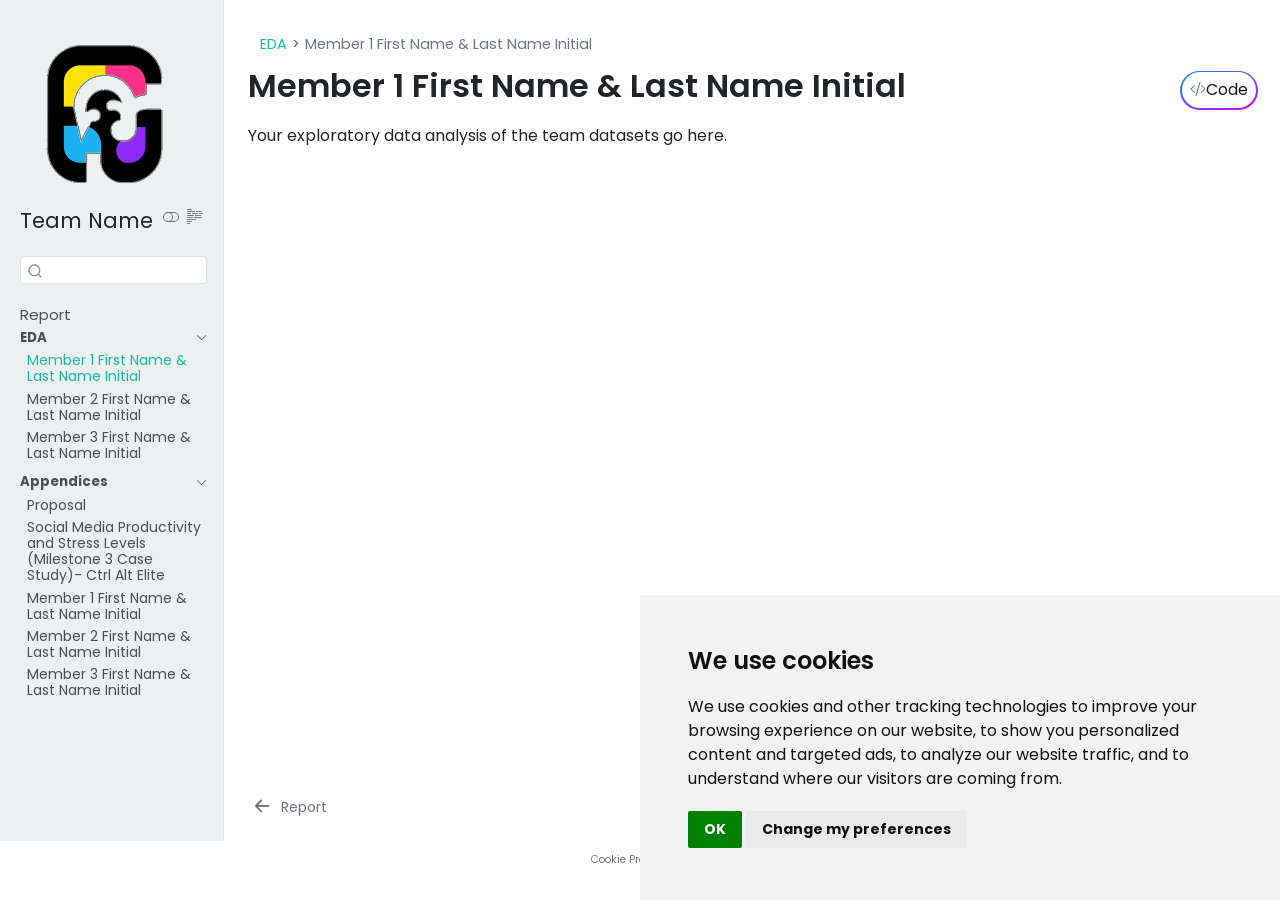
<file: eda/eda-member1.html>
<!DOCTYPE html>
<html xmlns="http://www.w3.org/1999/xhtml" lang="en" xml:lang="en"><head>

<meta charset="utf-8">
<meta name="generator" content="quarto-1.10.18">

<meta name="viewport" content="width=device-width, initial-scale=1.0, user-scalable=yes">


<title>Member 1 First Name &amp; Last Name Initial – Project Title</title>
<style>
/* Default styles provided by pandoc.
** See https://pandoc.org/MANUAL.html#variables-for-html for config info.
*/
span.smallcaps{font-variant: small-caps;}
div.columns{display: flex; gap: 1.5em;}
div.column{flex: auto;}
@media screen {
div.columns{gap: min(4vw, 1.5em);}
div.column{overflow-x: auto;}
}
div.hanging-indent{margin-left: 1.5em; text-indent: -1.5em;}
ul.task-list{list-style: none;}
ul.task-list li input[type="checkbox"] {
  width: 0.8em;
  margin: 0 0.8em 0.2em -1em; /* quarto-specific, see https://github.com/quarto-dev/quarto-cli/issues/4556 */ 
  vertical-align: middle;
}
/* CSS for syntax highlighting */
html { -webkit-text-size-adjust: 100%; }
pre > code.sourceCode { white-space: pre; position: relative; }
pre > code.sourceCode > span { display: inline-block; line-height: 1.25; }
pre > code.sourceCode > span:empty { height: 1.2em; }
.sourceCode { overflow: visible; }
code.sourceCode > span { color: inherit; text-decoration: inherit; }
div.sourceCode { margin: 1em 0; }
pre.sourceCode { margin: 0; }
@media screen {
div.sourceCode { overflow: auto; }
}
@media print {
pre > code.sourceCode { white-space: pre-wrap; }
pre > code.sourceCode > span { text-indent: -5em; padding-left: 5em; }
}
pre.numberSource code
  { counter-reset: source-line 0; }
pre.numberSource code > span
  { position: relative; left: -4em; counter-increment: source-line; }
pre.numberSource code > span > a:first-child::before
  { content: counter(source-line);
    position: relative; left: -1em; text-align: right; vertical-align: baseline;
    border: none; display: inline-block;
    -webkit-touch-callout: none; -webkit-user-select: none;
    -khtml-user-select: none; -moz-user-select: none;
    -ms-user-select: none; user-select: none;
    padding: 0 4px; width: 4em;
  }
pre.numberSource { margin-left: 3em;  padding-left: 4px; }
div.sourceCode
  {   }
@media screen {
pre > code.sourceCode > span > a:first-child::before { text-decoration: underline; }
}
</style>


<script src="../site_libs/quarto-nav/quarto-nav.js"></script>
<script src="../site_libs/clipboard/clipboard.min.js"></script>
<script src="../site_libs/quarto-search/autocomplete.umd.js"></script>
<script src="../site_libs/quarto-search/fuse.min.js"></script>
<script src="../site_libs/quarto-search/quarto-search.js"></script>
<meta name="quarto:offset" content="../">
<link href="../eda/eda-member2.html" rel="next">
<link href="../index.html" rel="prev">
<script src="../site_libs/cookie-consent/cookie-consent.js"></script>
<link href="../site_libs/cookie-consent/cookie-consent.css" rel="stylesheet">
<script src="../site_libs/quarto-html/quarto.js" type="module"></script>
<script src="../site_libs/quarto-html/tabsets/tabsets.js" type="module"></script>
<script src="../site_libs/quarto-html/popper.min.js"></script>
<script src="../site_libs/quarto-html/tippy.umd.min.js"></script>
<script src="../site_libs/quarto-html/anchor.min.js"></script>
<link href="../site_libs/quarto-html/tippy.css" rel="stylesheet">
<link href="../site_libs/quarto-html/quarto-syntax-highlighting-64a204ab8560d761af7679ceaba22944.css" rel="stylesheet" class="quarto-color-scheme" id="quarto-text-highlighting-styles">
<link href="../site_libs/quarto-html/quarto-syntax-highlighting-dark-b85bc7c33db8c58e0ec93c3465666fed.css" rel="stylesheet" class="quarto-color-scheme quarto-color-alternate" id="quarto-text-highlighting-styles">
<link href="../site_libs/quarto-html/quarto-syntax-highlighting-64a204ab8560d761af7679ceaba22944.css" rel="stylesheet" class="quarto-color-scheme-extra" id="quarto-text-highlighting-styles">
<script src="../site_libs/bootstrap/bootstrap.min.js"></script>
<link href="../site_libs/bootstrap/bootstrap-icons.css" rel="stylesheet">
<link href="../site_libs/bootstrap/bootstrap-4d19aefb48ad38ff2cab56a9aaa2cf90.min.css" rel="stylesheet" append-hash="true" class="quarto-color-scheme" id="quarto-bootstrap" data-mode="light">
<link href="../site_libs/bootstrap/bootstrap-dark-5fd28e32898afb2497d041a01aebff7a.min.css" rel="stylesheet" append-hash="true" class="quarto-color-scheme quarto-color-alternate" id="quarto-bootstrap" data-mode="dark">
<link href="../site_libs/bootstrap/bootstrap-4d19aefb48ad38ff2cab56a9aaa2cf90.min.css" rel="stylesheet" append-hash="true" class="quarto-color-scheme-extra" id="quarto-bootstrap" data-mode="light">
<script id="quarto-search-options" type="application/json">{
  "location": "sidebar",
  "copy-button": false,
  "collapse-after": 3,
  "panel-placement": "start",
  "type": "textbox",
  "limit": 50,
  "keyboard-shortcut": [
    "f",
    "/",
    "s"
  ],
  "show-item-context": false,
  "language": {
    "search-no-results-text": "No results",
    "search-matching-documents-text": "matching documents",
    "search-copy-link-title": "Copy link to search",
    "search-hide-matches-text": "Hide additional matches",
    "search-more-match-text": "more match in this document",
    "search-more-matches-text": "more matches in this document",
    "search-clear-button-title": "Clear",
    "search-text-placeholder": "",
    "search-detached-cancel-button-title": "Cancel",
    "search-submit-button-title": "Submit",
    "search-label": "Search"
  }
}</script>

<script type="text/javascript" charset="UTF-8">
document.addEventListener('DOMContentLoaded', function () {
cookieconsent.run({
  "notice_banner_type":"simple",
  "consent_type":"implied",
  "palette":"light",
  "language":"en",
  "page_load_consent_levels":["strictly-necessary","functionality","tracking","targeting"],
  "notice_banner_reject_button_hide":false,
  "preferences_center_close_button_hide":false,
  "website_name":""
  ,
"language":"en"
  });
});
</script> 
  
<style>html{ scroll-behavior: smooth; }</style>


<link rel="stylesheet" href="../style/custom.css">
</head>

<body class="nav-sidebar docked quarto-light"><script id="quarto-html-before-body" type="application/javascript">
    const toggleBodyColorMode = (bsSheetEl) => {
      const mode = bsSheetEl.getAttribute("data-mode");
      const bodyEl = window.document.querySelector("body");
      if (mode === "dark") {
        bodyEl.classList.add("quarto-dark");
        bodyEl.classList.remove("quarto-light");
      } else {
        bodyEl.classList.add("quarto-light");
        bodyEl.classList.remove("quarto-dark");
      }
    }
    const toggleBodyColorPrimary = () => {
      const bsSheetEl = window.document.querySelector("link#quarto-bootstrap:not([rel=disabled-stylesheet])");
      if (bsSheetEl) {
        toggleBodyColorMode(bsSheetEl);
      }
    }
    const setColorSchemeToggle = (alternate) => {
      const toggles = window.document.querySelectorAll('.quarto-color-scheme-toggle');
      for (let i=0; i < toggles.length; i++) {
        const toggle = toggles[i];
        if (toggle) {
          if (alternate) {
            toggle.classList.add("alternate");
          } else {
            toggle.classList.remove("alternate");
          }
        }
      }
    };
    const toggleColorMode = (alternate) => {
      // Switch the stylesheets
      const primaryStylesheets = window.document.querySelectorAll('link.quarto-color-scheme:not(.quarto-color-alternate)');
      const alternateStylesheets = window.document.querySelectorAll('link.quarto-color-scheme.quarto-color-alternate');
      manageTransitions('#quarto-margin-sidebar .nav-link', false);
      if (alternate) {
        // note: dark is layered on light, we don't disable primary!
        enableStylesheet(alternateStylesheets);
        for (const sheetNode of alternateStylesheets) {
          if (sheetNode.id === "quarto-bootstrap") {
            toggleBodyColorMode(sheetNode);
          }
        }
      } else {
        disableStylesheet(alternateStylesheets);
        enableStylesheet(primaryStylesheets)
        toggleBodyColorPrimary();
      }
      manageTransitions('#quarto-margin-sidebar .nav-link', true);
      // Switch the toggles
      setColorSchemeToggle(alternate)
      // Hack to workaround the fact that safari doesn't
      // properly recolor the scrollbar when toggling (#1455)
      if (navigator.userAgent.indexOf('Safari') > 0 && navigator.userAgent.indexOf('Chrome') == -1) {
        manageTransitions("body", false);
        window.scrollTo(0, 1);
        setTimeout(() => {
          window.scrollTo(0, 0);
          manageTransitions("body", true);
        }, 40);
      }
    }
    const disableStylesheet = (stylesheets) => {
      for (let i=0; i < stylesheets.length; i++) {
        const stylesheet = stylesheets[i];
        stylesheet.rel = 'disabled-stylesheet';
      }
    }
    const enableStylesheet = (stylesheets) => {
      for (let i=0; i < stylesheets.length; i++) {
        const stylesheet = stylesheets[i];
        if(stylesheet.rel !== 'stylesheet') { // for Chrome, which will still FOUC without this check
          stylesheet.rel = 'stylesheet';
        }
      }
    }
    const manageTransitions = (selector, allowTransitions) => {
      const els = window.document.querySelectorAll(selector);
      for (let i=0; i < els.length; i++) {
        const el = els[i];
        if (allowTransitions) {
          el.classList.remove('notransition');
        } else {
          el.classList.add('notransition');
        }
      }
    }
    const isFileUrl = () => {
      return window.location.protocol === 'file:';
    }
    const hasAlternateSentinel = () => {
      let styleSentinel = getColorSchemeSentinel();
      if (styleSentinel !== null) {
        return styleSentinel === "alternate";
      } else {
        return false;
      }
    }
    const setStyleSentinel = (alternate) => {
      const value = alternate ? "alternate" : "default";
      if (!isFileUrl()) {
        window.localStorage.setItem("quarto-color-scheme", value);
      } else {
        localAlternateSentinel = value;
      }
    }
    const getColorSchemeSentinel = () => {
      if (!isFileUrl()) {
        const storageValue = window.localStorage.getItem("quarto-color-scheme");
        return storageValue != null ? storageValue : localAlternateSentinel;
      } else {
        return localAlternateSentinel;
      }
    }
    const toggleGiscusIfUsed = (isAlternate, darkModeDefault) => {
      const baseTheme = document.querySelector('#giscus-base-theme')?.value ?? 'light';
      const alternateTheme = document.querySelector('#giscus-alt-theme')?.value ?? 'dark';
      let newTheme = '';
      if(authorPrefersDark) {
        newTheme = isAlternate ? baseTheme : alternateTheme;
      } else {
        newTheme = isAlternate ? alternateTheme : baseTheme;
      }
      const changeGiscusTheme = () => {
        // From: https://github.com/giscus/giscus/issues/336
        const sendMessage = (message) => {
          const iframe = document.querySelector('iframe.giscus-frame');
          if (!iframe) return;
          iframe.contentWindow.postMessage({ giscus: message }, 'https://giscus.app');
        }
        sendMessage({
          setConfig: {
            theme: newTheme
          }
        });
      }
      const isGiscussLoaded = window.document.querySelector('iframe.giscus-frame') !== null;
      if (isGiscussLoaded) {
        changeGiscusTheme();
      }
    };
    const authorPrefersDark = false;
    const darkModeDefault = authorPrefersDark;
      document.querySelector('link#quarto-text-highlighting-styles.quarto-color-scheme-extra').rel = 'disabled-stylesheet';
      document.querySelector('link#quarto-bootstrap.quarto-color-scheme-extra').rel = 'disabled-stylesheet';
    let localAlternateSentinel = darkModeDefault ? 'alternate' : 'default';
    // Dark / light mode switch
    window.quartoToggleColorScheme = () => {
      // Read the current dark / light value
      let toAlternate = !hasAlternateSentinel();
      toggleColorMode(toAlternate);
      setStyleSentinel(toAlternate);
      toggleGiscusIfUsed(toAlternate, darkModeDefault);
      window.dispatchEvent(new Event('resize'));
    };
    // Switch to dark mode if need be
    if (hasAlternateSentinel()) {
      toggleColorMode(true);
    } else {
      toggleColorMode(false);
    }
  </script>

<div id="quarto-search-results"></div>
  <header id="quarto-header" class="headroom fixed-top">
  <nav class="quarto-secondary-nav">
    <div class="container-fluid d-flex">
      <button type="button" class="quarto-btn-toggle btn" data-bs-toggle="collapse" role="button" data-bs-target=".quarto-sidebar-collapse-item" aria-controls="quarto-sidebar" aria-expanded="false" aria-label="Toggle sidebar navigation" onclick="if (window.quartoToggleHeadroom) { window.quartoToggleHeadroom(); }">
        <i class="bi bi-layout-text-sidebar-reverse"></i>
      </button>
        <nav class="quarto-page-breadcrumbs" aria-label="breadcrumb"><ol class="breadcrumb"><li class="breadcrumb-item"><a href="../eda/eda-member1.html">EDA</a></li><li class="breadcrumb-item"><a href="../eda/eda-member1.html"><span class="chapter-title">Member 1 First Name &amp; Last Name Initial</span></a></li></ol></nav>
        <a class="flex-grow-1" role="navigation" data-bs-toggle="collapse" data-bs-target=".quarto-sidebar-collapse-item" aria-controls="quarto-sidebar" aria-expanded="false" aria-label="Toggle sidebar navigation" onclick="if (window.quartoToggleHeadroom) { window.quartoToggleHeadroom(); }">      
        </a>
      <button type="button" class="btn quarto-search-button" aria-label="Search" onclick="window.quartoOpenSearch();">
        <i class="bi bi-search"></i>
      </button>
    </div>
  </nav>
</header>
<!-- content -->
<div id="quarto-content" class="quarto-container page-columns page-rows-contents page-layout-full">
<!-- sidebar -->
  <nav id="quarto-sidebar" class="sidebar collapse collapse-horizontal quarto-sidebar-collapse-item sidebar-navigation docked overflow-auto">
    <div class="pt-lg-2 mt-2 text-left sidebar-header sidebar-header-stacked">
      <a href="../index.html" class="sidebar-logo-link">
      <img src="../assets/sidebar-logo.png" alt="Random negative space illustration" class="sidebar-logo light-content py-0 d-lg-inline d-none">
      <img src="../assets/sidebar-logo.png" alt="Random negative space illustration" class="sidebar-logo dark-content py-0 d-lg-inline d-none">
      </a>
    <div class="sidebar-title mb-0 py-0">
      <a href="../">Team Name</a> 
        <div class="sidebar-tools-main">
  <a href="" class="quarto-color-scheme-toggle quarto-navigation-tool  px-1" onclick="window.quartoToggleColorScheme(); return false;" title="Toggle dark mode"><i class="bi"></i></a>
  <a href="" class="quarto-reader-toggle quarto-navigation-tool px-1" onclick="window.quartoToggleReader(); return false;" title="Toggle reader mode">
  <div class="quarto-reader-toggle-btn">
  <i class="bi"></i>
  </div>
</a>
</div>
    </div>
      </div>
        <div class="mt-2 flex-shrink-0 align-items-center">
        <div class="sidebar-search">
        <div id="quarto-search" class="" title="Search"></div>
        </div>
        </div>
    <div class="sidebar-menu-container"> 
    <ul class="list-unstyled mt-1">
        <li class="sidebar-item">
  <div class="sidebar-item-container"> 
  <a href="../index.html" class="sidebar-item-text sidebar-link"><span class="chapter-title">Report</span></a>
  </div>
</li>
        <li class="sidebar-item sidebar-item-section">
      <div class="sidebar-item-container"> 
            <a class="sidebar-item-text sidebar-link text-start" data-bs-toggle="collapse" data-bs-target="#quarto-sidebar-section-1" role="navigation" aria-expanded="true">
 <span class="menu-text">EDA</span></a>
          <a class="sidebar-item-toggle text-start" data-bs-toggle="collapse" data-bs-target="#quarto-sidebar-section-1" role="navigation" aria-expanded="true" aria-label="Toggle section">
            <i class="bi bi-chevron-right ms-2"></i>
          </a> 
      </div>
      <ul id="quarto-sidebar-section-1" class="collapse list-unstyled sidebar-section depth1 show">  
          <li class="sidebar-item">
  <div class="sidebar-item-container"> 
  <a href="../eda/eda-member1.html" class="sidebar-item-text sidebar-link active"><span class="chapter-title">Member 1 First Name &amp; Last Name Initial</span></a>
  </div>
</li>
          <li class="sidebar-item">
  <div class="sidebar-item-container"> 
  <a href="../eda/eda-member2.html" class="sidebar-item-text sidebar-link"><span class="chapter-title">Member 2 First Name &amp; Last Name Initial</span></a>
  </div>
</li>
          <li class="sidebar-item">
  <div class="sidebar-item-container"> 
  <a href="../eda/eda-member3.html" class="sidebar-item-text sidebar-link"><span class="chapter-title">Member 3 First Name &amp; Last Name Initial</span></a>
  </div>
</li>
      </ul>
  </li>
        <li class="sidebar-item sidebar-item-section">
      <div class="sidebar-item-container"> 
            <a class="sidebar-item-text sidebar-link text-start" data-bs-toggle="collapse" data-bs-target="#quarto-sidebar-section-2" role="navigation" aria-expanded="true">
 <span class="menu-text">Appendices</span></a>
          <a class="sidebar-item-toggle text-start" data-bs-toggle="collapse" data-bs-target="#quarto-sidebar-section-2" role="navigation" aria-expanded="true" aria-label="Toggle section">
            <i class="bi bi-chevron-right ms-2"></i>
          </a> 
      </div>
      <ul id="quarto-sidebar-section-2" class="collapse list-unstyled sidebar-section depth1 show">  
          <li class="sidebar-item">
  <div class="sidebar-item-container"> 
  <a href="../appx/proposal.html" class="sidebar-item-text sidebar-link"><span class="chapter-title">Proposal</span></a>
  </div>
</li>
          <li class="sidebar-item">
  <div class="sidebar-item-container"> 
  <a href="../appx/case-study.html" class="sidebar-item-text sidebar-link"><span class="chapter-title">Social Media Productivity and Stress Levels (Milestone 3 Case Study)- Ctrl Alt Elite</span></a>
  </div>
</li>
          <li class="sidebar-item">
  <div class="sidebar-item-container"> 
  <a href="../wa/wa-member1.html" class="sidebar-item-text sidebar-link"><span class="chapter-title">Member 1 First Name &amp; Last Name Initial</span></a>
  </div>
</li>
          <li class="sidebar-item">
  <div class="sidebar-item-container"> 
  <a href="../wa/wa-member2.html" class="sidebar-item-text sidebar-link"><span class="chapter-title">Member 2 First Name &amp; Last Name Initial</span></a>
  </div>
</li>
          <li class="sidebar-item">
  <div class="sidebar-item-container"> 
  <a href="../wa/wa-member3.html" class="sidebar-item-text sidebar-link"><span class="chapter-title">Member 3 First Name &amp; Last Name Initial</span></a>
  </div>
</li>
      </ul>
  </li>
    </ul>
    </div>
</nav>
<div id="quarto-sidebar-glass" class="quarto-sidebar-collapse-item" data-bs-toggle="collapse" data-bs-target=".quarto-sidebar-collapse-item"></div>
<!-- margin-sidebar -->
    <div id="quarto-margin-sidebar" class="sidebar margin-sidebar zindex-bottom">
        
    </div>
<!-- main -->
<main class="content column-page-right" id="quarto-document-content">


<header id="title-block-header" class="quarto-title-block default"><nav class="quarto-page-breadcrumbs quarto-title-breadcrumbs d-none d-lg-block" aria-label="breadcrumb"><ol class="breadcrumb"><li class="breadcrumb-item"><a href="../eda/eda-member1.html">EDA</a></li><li class="breadcrumb-item"><a href="../eda/eda-member1.html"><span class="chapter-title">Member 1 First Name &amp; Last Name Initial</span></a></li></ol></nav>
<div class="quarto-title">
<div class="quarto-title-block"><div><h1 class="title"><span class="chapter-title">Member 1 First Name &amp; Last Name Initial</span></h1><button type="button" class="btn code-tools-button" id="quarto-code-tools-source"><i class="bi"></i> Code</button></div></div>
</div>



<div class="quarto-title-meta column-page-right">

    
  
    
  </div>
  


</header>


<p>Your exploratory data analysis of the team datasets go here.</p>


<!-- -->


</main> <!-- /main -->
<script id="quarto-html-after-body" type="application/javascript">
  window.document.addEventListener("DOMContentLoaded", function (event) {
    // Ensure there is a toggle, if there isn't float one in the top right
    if (window.document.querySelector('.quarto-color-scheme-toggle') === null) {
      const a = window.document.createElement('a');
      a.classList.add('top-right');
      a.classList.add('quarto-color-scheme-toggle');
      a.href = "";
      a.onclick = function() { try { window.quartoToggleColorScheme(); } catch {} return false; };
      const i = window.document.createElement("i");
      i.classList.add('bi');
      a.appendChild(i);
      window.document.body.appendChild(a);
    }
    setColorSchemeToggle(hasAlternateSentinel())
    const icon = "";
    const anchorJS = new window.AnchorJS();
    anchorJS.options = {
      placement: 'right',
      icon: icon
    };
    anchorJS.add('.anchored');
    const isCodeAnnotation = (el) => {
      for (const clz of el.classList) {
        if (clz.startsWith('code-annotation-')) {                     
          return true;
        }
      }
      return false;
    }
    const onCopySuccess = function(e) {
      // button target
      const button = e.trigger;
      // don't keep focus
      button.blur();
      // flash "checked"
      button.classList.add('code-copy-button-checked');
      var currentTitle = button.getAttribute("title");
      button.setAttribute("title", "Copied!");
      let tooltip;
      if (window.bootstrap) {
        button.setAttribute("data-bs-toggle", "tooltip");
        button.setAttribute("data-bs-placement", "left");
        button.setAttribute("data-bs-title", "Copied!");
        tooltip = new bootstrap.Tooltip(button, 
          { trigger: "manual", 
            customClass: "code-copy-button-tooltip",
            offset: [0, -8]});
        tooltip.show();    
      }
      setTimeout(function() {
        if (tooltip) {
          tooltip.hide();
          button.removeAttribute("data-bs-title");
          button.removeAttribute("data-bs-toggle");
          button.removeAttribute("data-bs-placement");
        }
        button.setAttribute("title", currentTitle);
        button.classList.remove('code-copy-button-checked');
      }, 1000);
      // clear code selection
      e.clearSelection();
    }
    const getTextToCopy = function(trigger) {
      const outerScaffold = trigger.parentElement.cloneNode(true);
      const codeEl = outerScaffold.querySelector('code');
      for (const childEl of codeEl.children) {
        if (isCodeAnnotation(childEl)) {
          childEl.remove();
        }
      }
      return codeEl.innerText;
    }
    const clipboard = new window.ClipboardJS('.code-copy-button:not([data-in-quarto-modal])', {
      text: getTextToCopy
    });
    clipboard.on('success', onCopySuccess);
    if (window.document.getElementById('quarto-embedded-source-code-modal')) {
      const clipboardModal = new window.ClipboardJS('.code-copy-button[data-in-quarto-modal]', {
        text: getTextToCopy,
        container: window.document.getElementById('quarto-embedded-source-code-modal')
      });
      clipboardModal.on('success', onCopySuccess);
    }
    const viewSource = window.document.getElementById('quarto-view-source') ||
                       window.document.getElementById('quarto-code-tools-source');
    if (viewSource) {
      const sourceUrl = viewSource.getAttribute("data-quarto-source-url");
      viewSource.addEventListener("click", function(e) {
        if (sourceUrl) {
          // rstudio viewer pane
          if (/\bcapabilities=\b/.test(window.location)) {
            window.open(sourceUrl);
          } else {
            window.location.href = sourceUrl;
          }
        } else {
          const modal = new bootstrap.Modal(document.getElementById('quarto-embedded-source-code-modal'));
          modal.show();
        }
        return false;
      });
    }
    function toggleCodeHandler(show) {
      return function(e) {
        const cellDetails = window.document.querySelectorAll(".cell details.code-fold");
        for (let i=0; i<cellDetails.length; i++) {
          const details = cellDetails[i];
          if (show) {
            details.open = true;
          } else {
            details.removeAttribute("open");
          }
        }
        const cellCodeDivs = window.document.querySelectorAll(".cell div.sourceCode.cell-code");
        const fromCls = show ? "hidden" : "unhidden";
        const toCls = show ? "unhidden" : "hidden";
        for (let i=0; i<cellCodeDivs.length; i++) {
          const codeDiv = cellCodeDivs[i];
          if (codeDiv.classList.contains(fromCls)) {
            codeDiv.classList.remove(fromCls);
            codeDiv.classList.add(toCls);
          } 
        }
        return false;
      }
    }
    const hideAllCode = window.document.getElementById("quarto-hide-all-code");
    if (hideAllCode) {
      hideAllCode.addEventListener("click", toggleCodeHandler(false));
    }
    const showAllCode = window.document.getElementById("quarto-show-all-code");
    if (showAllCode) {
      showAllCode.addEventListener("click", toggleCodeHandler(true));
    }
      var localhostRegex = new RegExp(/^(?:http|https):\/\/localhost\:?[0-9]*\//);
      var mailtoRegex = new RegExp(/^mailto:/);
        var filterRegex = new RegExp('/' + window.location.host + '/');
      var isInternal = (href) => {
          return filterRegex.test(href) || localhostRegex.test(href) || mailtoRegex.test(href);
      }
      // Inspect non-navigation links and adorn them if external
     var links = window.document.querySelectorAll('a[href]:not(.nav-link):not(.navbar-brand):not(.toc-action):not(.sidebar-link):not(.sidebar-item-toggle):not(.pagination-link):not(.no-external):not([aria-hidden]):not(.dropdown-item):not(.quarto-navigation-tool):not(.about-link)');
      for (var i=0; i<links.length; i++) {
        const link = links[i];
        if (!isInternal(link.href)) {
          // undo the damage that might have been done by quarto-nav.js in the case of
          // links that we want to consider external
          if (link.dataset.originalHref !== undefined) {
            link.href = link.dataset.originalHref;
          }
            // target, if specified
            link.setAttribute("target", "_blank");
            if (link.getAttribute("rel") === null) {
              link.setAttribute("rel", "noopener");
            }
        }
      }
    function tippyHover(el, contentFn, onTriggerFn, onUntriggerFn) {
      const config = {
        allowHTML: true,
        maxWidth: 500,
        delay: 100,
        arrow: false,
        appendTo: function(el) {
            return el.parentElement;
        },
        interactive: true,
        interactiveBorder: 10,
        theme: 'quarto',
        placement: 'bottom-start',
      };
      if (contentFn) {
        config.content = contentFn;
      }
      if (onTriggerFn) {
        config.onTrigger = onTriggerFn;
      }
      if (onUntriggerFn) {
        config.onUntrigger = onUntriggerFn;
      }
      window.tippy(el, config); 
    }
    const noterefs = window.document.querySelectorAll('a[role="doc-noteref"]');
    for (var i=0; i<noterefs.length; i++) {
      const ref = noterefs[i];
      tippyHover(ref, function() {
        // use id or data attribute instead here
        let href = ref.getAttribute('data-footnote-href') || ref.getAttribute('href');
        try { href = new URL(href).hash; } catch {}
        const id = href.replace(/^#\/?/, "");
        const note = window.document.getElementById(id);
        if (note) {
          return note.innerHTML;
        } else {
          return "";
        }
      });
    }
    const xrefs = window.document.querySelectorAll('a.quarto-xref');
    const processXRef = (id, note) => {
      // Strip column container classes
      const stripColumnClz = (el) => {
        el.classList.remove("page-full", "page-columns");
        if (el.children) {
          for (const child of el.children) {
            stripColumnClz(child);
          }
        }
      }
      stripColumnClz(note)
      if (id === null || id.startsWith('sec-')) {
        // Special case sections, only their first couple elements
        const container = document.createElement("div");
        if (note.children && note.children.length > 2) {
          container.appendChild(note.children[0].cloneNode(true));
          for (let i = 1; i < note.children.length; i++) {
            const child = note.children[i];
            if (child.tagName === "P" && child.innerText === "") {
              continue;
            } else {
              container.appendChild(child.cloneNode(true));
              break;
            }
          }
          if (window.Quarto?.typesetMath) {
            window.Quarto.typesetMath(container);
          }
          return container.innerHTML
        } else {
          if (window.Quarto?.typesetMath) {
            window.Quarto.typesetMath(note);
          }
          return note.innerHTML;
        }
      } else {
        // Remove any anchor links if they are present
        const anchorLink = note.querySelector('a.anchorjs-link');
        if (anchorLink) {
          anchorLink.remove();
        }
        if (window.Quarto?.typesetMath) {
          window.Quarto.typesetMath(note);
        }
        if (note.classList.contains("callout")) {
          return note.outerHTML;
        } else {
          return note.innerHTML;
        }
      }
    }
    for (var i=0; i<xrefs.length; i++) {
      const xref = xrefs[i];
      tippyHover(xref, undefined, function(instance) {
        instance.disable();
        let url = xref.getAttribute('href');
        let hash = undefined; 
        if (url.startsWith('#')) {
          hash = url;
        } else {
          try { hash = new URL(url).hash; } catch {}
        }
        if (hash) {
          const id = hash.replace(/^#\/?/, "");
          const note = window.document.getElementById(id);
          if (note !== null) {
            try {
              const html = processXRef(id, note.cloneNode(true));
              instance.setContent(html);
            } finally {
              instance.enable();
              instance.show();
            }
          } else {
            // See if we can fetch this
            fetch(url.split('#')[0])
            .then(res => res.text())
            .then(html => {
              const parser = new DOMParser();
              const htmlDoc = parser.parseFromString(html, "text/html");
              const note = htmlDoc.getElementById(id);
              if (note !== null) {
                const html = processXRef(id, note);
                instance.setContent(html);
              } 
            }).finally(() => {
              instance.enable();
              instance.show();
            });
          }
        } else {
          // See if we can fetch a full url (with no hash to target)
          // This is a special case and we should probably do some content thinning / targeting
          fetch(url)
          .then(res => res.text())
          .then(html => {
            const parser = new DOMParser();
            const htmlDoc = parser.parseFromString(html, "text/html");
            const note = htmlDoc.querySelector('main.content');
            if (note !== null) {
              // This should only happen for chapter cross references
              // (since there is no id in the URL)
              // remove the first header
              if (note.children.length > 0 && note.children[0].tagName === "HEADER") {
                note.children[0].remove();
              }
              const html = processXRef(null, note);
              instance.setContent(html);
            } 
          }).finally(() => {
            instance.enable();
            instance.show();
          });
        }
      }, function(instance) {
      });
    }
        let selectedAnnoteEl;
        const selectorForAnnotation = ( cell, annotation) => {
          let cellAttr = 'data-code-cell="' + cell + '"';
          let lineAttr = 'data-code-annotation="' +  annotation + '"';
          const selector = 'span[' + cellAttr + '][' + lineAttr + ']';
          return selector;
        }
        const selectCodeLines = (annoteEl) => {
          const doc = window.document;
          const targetCell = annoteEl.getAttribute("data-target-cell");
          const targetAnnotation = annoteEl.getAttribute("data-target-annotation");
          const annoteSpan = window.document.querySelector(selectorForAnnotation(targetCell, targetAnnotation));
          const lines = annoteSpan.getAttribute("data-code-lines").split(",");
          const lineIds = lines.map((line) => {
            return targetCell + "-" + line;
          })
          let top = null;
          let height = null;
          let parent = null;
          if (lineIds.length > 0) {
              //compute the position of the single el (top and bottom and make a div)
              const el = window.document.getElementById(lineIds[0]);
              top = el.offsetTop;
              height = el.offsetHeight;
              parent = el.parentElement.parentElement;
            if (lineIds.length > 1) {
              const lastEl = window.document.getElementById(lineIds[lineIds.length - 1]);
              const bottom = lastEl.offsetTop + lastEl.offsetHeight;
              height = bottom - top;
            }
            if (top !== null && height !== null && parent !== null) {
              // cook up a div (if necessary) and position it 
              let div = window.document.getElementById("code-annotation-line-highlight");
              if (div === null) {
                div = window.document.createElement("div");
                div.setAttribute("id", "code-annotation-line-highlight");
                div.style.position = 'absolute';
                parent.appendChild(div);
              }
              div.style.top = top - 2 + "px";
              div.style.height = height + 4 + "px";
              div.style.left = 0;
              let gutterDiv = window.document.getElementById("code-annotation-line-highlight-gutter");
              if (gutterDiv === null) {
                gutterDiv = window.document.createElement("div");
                gutterDiv.setAttribute("id", "code-annotation-line-highlight-gutter");
                gutterDiv.style.position = 'absolute';
                const codeCell = window.document.getElementById(targetCell);
                const gutter = codeCell.querySelector('.code-annotation-gutter');
                gutter.appendChild(gutterDiv);
              }
              gutterDiv.style.top = top - 2 + "px";
              gutterDiv.style.height = height + 4 + "px";
            }
            selectedAnnoteEl = annoteEl;
          }
        };
        const unselectCodeLines = () => {
          const elementsIds = ["code-annotation-line-highlight", "code-annotation-line-highlight-gutter"];
          elementsIds.forEach((elId) => {
            const div = window.document.getElementById(elId);
            if (div) {
              div.remove();
            }
          });
          selectedAnnoteEl = undefined;
        };
          // Handle positioning of the toggle
      window.addEventListener(
        "resize",
        throttle(() => {
          elRect = undefined;
          if (selectedAnnoteEl) {
            selectCodeLines(selectedAnnoteEl);
          }
        }, 10)
      );
      function throttle(fn, ms) {
      let throttle = false;
      let timer;
        return (...args) => {
          if(!throttle) { // first call gets through
              fn.apply(this, args);
              throttle = true;
          } else { // all the others get throttled
              if(timer) clearTimeout(timer); // cancel #2
              timer = setTimeout(() => {
                fn.apply(this, args);
                timer = throttle = false;
              }, ms);
          }
        };
      }
        // Attach click handler to the DT
        const annoteDls = window.document.querySelectorAll('dt[data-target-cell]');
        for (const annoteDlNode of annoteDls) {
          annoteDlNode.addEventListener('click', (event) => {
            const clickedEl = event.target;
            if (clickedEl !== selectedAnnoteEl) {
              unselectCodeLines();
              const activeEl = window.document.querySelector('dt[data-target-cell].code-annotation-active');
              if (activeEl) {
                activeEl.classList.remove('code-annotation-active');
              }
              selectCodeLines(clickedEl);
              clickedEl.classList.add('code-annotation-active');
            } else {
              // Unselect the line
              unselectCodeLines();
              clickedEl.classList.remove('code-annotation-active');
            }
          });
        }
    const findCites = (el) => {
      const parentEl = el.parentElement;
      if (parentEl) {
        const cites = parentEl.dataset.cites;
        if (cites) {
          return {
            el,
            cites: cites.split(' ')
          };
        } else {
          return findCites(el.parentElement)
        }
      } else {
        return undefined;
      }
    };
    var bibliorefs = window.document.querySelectorAll('a[role="doc-biblioref"]');
    for (var i=0; i<bibliorefs.length; i++) {
      const ref = bibliorefs[i];
      const citeInfo = findCites(ref);
      if (citeInfo) {
        tippyHover(citeInfo.el, function() {
          var popup = window.document.createElement('div');
          citeInfo.cites.forEach(function(cite) {
            var citeDiv = window.document.createElement('div');
            citeDiv.classList.add('hanging-indent');
            citeDiv.classList.add('csl-entry');
            var biblioDiv = window.document.getElementById('ref-' + cite);
            if (biblioDiv) {
              citeDiv.innerHTML = biblioDiv.innerHTML;
            }
            popup.appendChild(citeDiv);
          });
          return popup.innerHTML;
        });
      }
    }
  });
  </script>
<nav class="page-navigation column-page-right">
  <div class="nav-page nav-page-previous">
      <a href="../index.html" class="pagination-link" aria-label="Report">
        <i class="bi bi-arrow-left-short"></i> <span class="nav-page-text"><span class="chapter-title">Report</span></span>
      </a>          
  </div>
  <div class="nav-page nav-page-next">
      <a href="../eda/eda-member2.html" class="pagination-link" aria-label="Member 2 First Name &amp; Last Name Initial">
        <span class="nav-page-text"><span class="chapter-title">Member 2 First Name &amp; Last Name Initial</span></span> <i class="bi bi-arrow-right-short"></i>
      </a>
  </div>
</nav><div class="modal fade" id="quarto-embedded-source-code-modal" tabindex="-1" aria-labelledby="quarto-embedded-source-code-modal-label" aria-hidden="true"><div class="modal-dialog modal-dialog-scrollable"><div class="modal-content"><div class="modal-header"><h5 class="modal-title" id="quarto-embedded-source-code-modal-label">Source Code</h5><button class="btn-close" data-bs-dismiss="modal"></button></div><div class="modal-body"><div class="">
<div class="code-copy-outer-scaffold"><div class="sourceCode" id="cb1" data-shortcodes="false"><pre class="sourceCode numberSource markdown number-lines code-with-copy"><code class="sourceCode markdown"><span id="cb1-1"><a href="#cb1-1" aria-label="1"></a><span class="co">---</span></span>
<span id="cb1-2"><a href="#cb1-2" aria-label="2"></a><span class="an">title:</span><span class="co"> "Member 1 First Name &amp; Last Name Initial"</span></span>
<span id="cb1-3"><a href="#cb1-3" aria-label="3"></a><span class="co">---</span></span>
<span id="cb1-4"><a href="#cb1-4" aria-label="4"></a></span>
<span id="cb1-5"><a href="#cb1-5" aria-label="5"></a>Your exploratory data analysis of the team datasets go here.</span></code></pre></div><button title="Copy to Clipboard" class="code-copy-button" data-in-quarto-modal=""><i class="bi"></i></button></div>
</div></div></div></div></div>
</div> <!-- /content -->
<footer class="footer">
  <div class="nav-footer">
    <div class="nav-footer-left">
      &nbsp;
    </div>   
    <div class="nav-footer-center">

<div class="cookie-consent-footer"><a href="#" id="open_preferences_center">Cookie Preferences</a></div></div>
    <div class="nav-footer-right">
      &nbsp;
    </div>
  </div>
</footer>




<script src="../site_libs/quarto-html/zenscroll-min.js"></script>
</body></html>
</file>
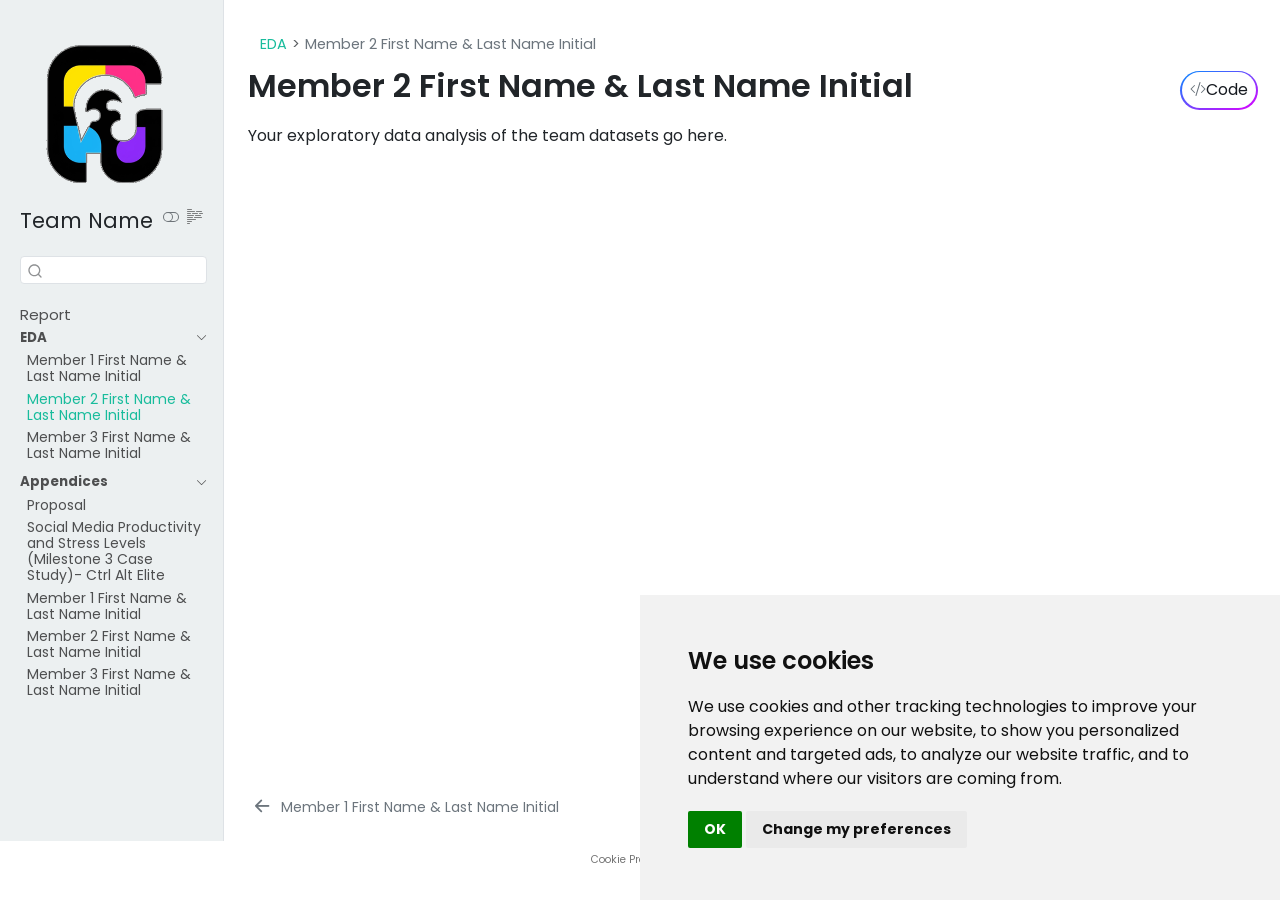
<file: eda/eda-member2.html>
<!DOCTYPE html>
<html xmlns="http://www.w3.org/1999/xhtml" lang="en" xml:lang="en"><head>

<meta charset="utf-8">
<meta name="generator" content="quarto-1.10.18">

<meta name="viewport" content="width=device-width, initial-scale=1.0, user-scalable=yes">


<title>Member 2 First Name &amp; Last Name Initial – Project Title</title>
<style>
/* Default styles provided by pandoc.
** See https://pandoc.org/MANUAL.html#variables-for-html for config info.
*/
span.smallcaps{font-variant: small-caps;}
div.columns{display: flex; gap: 1.5em;}
div.column{flex: auto;}
@media screen {
div.columns{gap: min(4vw, 1.5em);}
div.column{overflow-x: auto;}
}
div.hanging-indent{margin-left: 1.5em; text-indent: -1.5em;}
ul.task-list{list-style: none;}
ul.task-list li input[type="checkbox"] {
  width: 0.8em;
  margin: 0 0.8em 0.2em -1em; /* quarto-specific, see https://github.com/quarto-dev/quarto-cli/issues/4556 */ 
  vertical-align: middle;
}
/* CSS for syntax highlighting */
html { -webkit-text-size-adjust: 100%; }
pre > code.sourceCode { white-space: pre; position: relative; }
pre > code.sourceCode > span { display: inline-block; line-height: 1.25; }
pre > code.sourceCode > span:empty { height: 1.2em; }
.sourceCode { overflow: visible; }
code.sourceCode > span { color: inherit; text-decoration: inherit; }
div.sourceCode { margin: 1em 0; }
pre.sourceCode { margin: 0; }
@media screen {
div.sourceCode { overflow: auto; }
}
@media print {
pre > code.sourceCode { white-space: pre-wrap; }
pre > code.sourceCode > span { text-indent: -5em; padding-left: 5em; }
}
pre.numberSource code
  { counter-reset: source-line 0; }
pre.numberSource code > span
  { position: relative; left: -4em; counter-increment: source-line; }
pre.numberSource code > span > a:first-child::before
  { content: counter(source-line);
    position: relative; left: -1em; text-align: right; vertical-align: baseline;
    border: none; display: inline-block;
    -webkit-touch-callout: none; -webkit-user-select: none;
    -khtml-user-select: none; -moz-user-select: none;
    -ms-user-select: none; user-select: none;
    padding: 0 4px; width: 4em;
  }
pre.numberSource { margin-left: 3em;  padding-left: 4px; }
div.sourceCode
  {   }
@media screen {
pre > code.sourceCode > span > a:first-child::before { text-decoration: underline; }
}
</style>


<script src="../site_libs/quarto-nav/quarto-nav.js"></script>
<script src="../site_libs/clipboard/clipboard.min.js"></script>
<script src="../site_libs/quarto-search/autocomplete.umd.js"></script>
<script src="../site_libs/quarto-search/fuse.min.js"></script>
<script src="../site_libs/quarto-search/quarto-search.js"></script>
<meta name="quarto:offset" content="../">
<link href="../eda/eda-member3.html" rel="next">
<link href="../eda/eda-member1.html" rel="prev">
<script src="../site_libs/cookie-consent/cookie-consent.js"></script>
<link href="../site_libs/cookie-consent/cookie-consent.css" rel="stylesheet">
<script src="../site_libs/quarto-html/quarto.js" type="module"></script>
<script src="../site_libs/quarto-html/tabsets/tabsets.js" type="module"></script>
<script src="../site_libs/quarto-html/popper.min.js"></script>
<script src="../site_libs/quarto-html/tippy.umd.min.js"></script>
<script src="../site_libs/quarto-html/anchor.min.js"></script>
<link href="../site_libs/quarto-html/tippy.css" rel="stylesheet">
<link href="../site_libs/quarto-html/quarto-syntax-highlighting-64a204ab8560d761af7679ceaba22944.css" rel="stylesheet" class="quarto-color-scheme" id="quarto-text-highlighting-styles">
<link href="../site_libs/quarto-html/quarto-syntax-highlighting-dark-b85bc7c33db8c58e0ec93c3465666fed.css" rel="stylesheet" class="quarto-color-scheme quarto-color-alternate" id="quarto-text-highlighting-styles">
<link href="../site_libs/quarto-html/quarto-syntax-highlighting-64a204ab8560d761af7679ceaba22944.css" rel="stylesheet" class="quarto-color-scheme-extra" id="quarto-text-highlighting-styles">
<script src="../site_libs/bootstrap/bootstrap.min.js"></script>
<link href="../site_libs/bootstrap/bootstrap-icons.css" rel="stylesheet">
<link href="../site_libs/bootstrap/bootstrap-4d19aefb48ad38ff2cab56a9aaa2cf90.min.css" rel="stylesheet" append-hash="true" class="quarto-color-scheme" id="quarto-bootstrap" data-mode="light">
<link href="../site_libs/bootstrap/bootstrap-dark-5fd28e32898afb2497d041a01aebff7a.min.css" rel="stylesheet" append-hash="true" class="quarto-color-scheme quarto-color-alternate" id="quarto-bootstrap" data-mode="dark">
<link href="../site_libs/bootstrap/bootstrap-4d19aefb48ad38ff2cab56a9aaa2cf90.min.css" rel="stylesheet" append-hash="true" class="quarto-color-scheme-extra" id="quarto-bootstrap" data-mode="light">
<script id="quarto-search-options" type="application/json">{
  "location": "sidebar",
  "copy-button": false,
  "collapse-after": 3,
  "panel-placement": "start",
  "type": "textbox",
  "limit": 50,
  "keyboard-shortcut": [
    "f",
    "/",
    "s"
  ],
  "show-item-context": false,
  "language": {
    "search-no-results-text": "No results",
    "search-matching-documents-text": "matching documents",
    "search-copy-link-title": "Copy link to search",
    "search-hide-matches-text": "Hide additional matches",
    "search-more-match-text": "more match in this document",
    "search-more-matches-text": "more matches in this document",
    "search-clear-button-title": "Clear",
    "search-text-placeholder": "",
    "search-detached-cancel-button-title": "Cancel",
    "search-submit-button-title": "Submit",
    "search-label": "Search"
  }
}</script>

<script type="text/javascript" charset="UTF-8">
document.addEventListener('DOMContentLoaded', function () {
cookieconsent.run({
  "notice_banner_type":"simple",
  "consent_type":"implied",
  "palette":"light",
  "language":"en",
  "page_load_consent_levels":["strictly-necessary","functionality","tracking","targeting"],
  "notice_banner_reject_button_hide":false,
  "preferences_center_close_button_hide":false,
  "website_name":""
  ,
"language":"en"
  });
});
</script> 
  
<style>html{ scroll-behavior: smooth; }</style>


<link rel="stylesheet" href="../style/custom.css">
</head>

<body class="nav-sidebar docked quarto-light"><script id="quarto-html-before-body" type="application/javascript">
    const toggleBodyColorMode = (bsSheetEl) => {
      const mode = bsSheetEl.getAttribute("data-mode");
      const bodyEl = window.document.querySelector("body");
      if (mode === "dark") {
        bodyEl.classList.add("quarto-dark");
        bodyEl.classList.remove("quarto-light");
      } else {
        bodyEl.classList.add("quarto-light");
        bodyEl.classList.remove("quarto-dark");
      }
    }
    const toggleBodyColorPrimary = () => {
      const bsSheetEl = window.document.querySelector("link#quarto-bootstrap:not([rel=disabled-stylesheet])");
      if (bsSheetEl) {
        toggleBodyColorMode(bsSheetEl);
      }
    }
    const setColorSchemeToggle = (alternate) => {
      const toggles = window.document.querySelectorAll('.quarto-color-scheme-toggle');
      for (let i=0; i < toggles.length; i++) {
        const toggle = toggles[i];
        if (toggle) {
          if (alternate) {
            toggle.classList.add("alternate");
          } else {
            toggle.classList.remove("alternate");
          }
        }
      }
    };
    const toggleColorMode = (alternate) => {
      // Switch the stylesheets
      const primaryStylesheets = window.document.querySelectorAll('link.quarto-color-scheme:not(.quarto-color-alternate)');
      const alternateStylesheets = window.document.querySelectorAll('link.quarto-color-scheme.quarto-color-alternate');
      manageTransitions('#quarto-margin-sidebar .nav-link', false);
      if (alternate) {
        // note: dark is layered on light, we don't disable primary!
        enableStylesheet(alternateStylesheets);
        for (const sheetNode of alternateStylesheets) {
          if (sheetNode.id === "quarto-bootstrap") {
            toggleBodyColorMode(sheetNode);
          }
        }
      } else {
        disableStylesheet(alternateStylesheets);
        enableStylesheet(primaryStylesheets)
        toggleBodyColorPrimary();
      }
      manageTransitions('#quarto-margin-sidebar .nav-link', true);
      // Switch the toggles
      setColorSchemeToggle(alternate)
      // Hack to workaround the fact that safari doesn't
      // properly recolor the scrollbar when toggling (#1455)
      if (navigator.userAgent.indexOf('Safari') > 0 && navigator.userAgent.indexOf('Chrome') == -1) {
        manageTransitions("body", false);
        window.scrollTo(0, 1);
        setTimeout(() => {
          window.scrollTo(0, 0);
          manageTransitions("body", true);
        }, 40);
      }
    }
    const disableStylesheet = (stylesheets) => {
      for (let i=0; i < stylesheets.length; i++) {
        const stylesheet = stylesheets[i];
        stylesheet.rel = 'disabled-stylesheet';
      }
    }
    const enableStylesheet = (stylesheets) => {
      for (let i=0; i < stylesheets.length; i++) {
        const stylesheet = stylesheets[i];
        if(stylesheet.rel !== 'stylesheet') { // for Chrome, which will still FOUC without this check
          stylesheet.rel = 'stylesheet';
        }
      }
    }
    const manageTransitions = (selector, allowTransitions) => {
      const els = window.document.querySelectorAll(selector);
      for (let i=0; i < els.length; i++) {
        const el = els[i];
        if (allowTransitions) {
          el.classList.remove('notransition');
        } else {
          el.classList.add('notransition');
        }
      }
    }
    const isFileUrl = () => {
      return window.location.protocol === 'file:';
    }
    const hasAlternateSentinel = () => {
      let styleSentinel = getColorSchemeSentinel();
      if (styleSentinel !== null) {
        return styleSentinel === "alternate";
      } else {
        return false;
      }
    }
    const setStyleSentinel = (alternate) => {
      const value = alternate ? "alternate" : "default";
      if (!isFileUrl()) {
        window.localStorage.setItem("quarto-color-scheme", value);
      } else {
        localAlternateSentinel = value;
      }
    }
    const getColorSchemeSentinel = () => {
      if (!isFileUrl()) {
        const storageValue = window.localStorage.getItem("quarto-color-scheme");
        return storageValue != null ? storageValue : localAlternateSentinel;
      } else {
        return localAlternateSentinel;
      }
    }
    const toggleGiscusIfUsed = (isAlternate, darkModeDefault) => {
      const baseTheme = document.querySelector('#giscus-base-theme')?.value ?? 'light';
      const alternateTheme = document.querySelector('#giscus-alt-theme')?.value ?? 'dark';
      let newTheme = '';
      if(authorPrefersDark) {
        newTheme = isAlternate ? baseTheme : alternateTheme;
      } else {
        newTheme = isAlternate ? alternateTheme : baseTheme;
      }
      const changeGiscusTheme = () => {
        // From: https://github.com/giscus/giscus/issues/336
        const sendMessage = (message) => {
          const iframe = document.querySelector('iframe.giscus-frame');
          if (!iframe) return;
          iframe.contentWindow.postMessage({ giscus: message }, 'https://giscus.app');
        }
        sendMessage({
          setConfig: {
            theme: newTheme
          }
        });
      }
      const isGiscussLoaded = window.document.querySelector('iframe.giscus-frame') !== null;
      if (isGiscussLoaded) {
        changeGiscusTheme();
      }
    };
    const authorPrefersDark = false;
    const darkModeDefault = authorPrefersDark;
      document.querySelector('link#quarto-text-highlighting-styles.quarto-color-scheme-extra').rel = 'disabled-stylesheet';
      document.querySelector('link#quarto-bootstrap.quarto-color-scheme-extra').rel = 'disabled-stylesheet';
    let localAlternateSentinel = darkModeDefault ? 'alternate' : 'default';
    // Dark / light mode switch
    window.quartoToggleColorScheme = () => {
      // Read the current dark / light value
      let toAlternate = !hasAlternateSentinel();
      toggleColorMode(toAlternate);
      setStyleSentinel(toAlternate);
      toggleGiscusIfUsed(toAlternate, darkModeDefault);
      window.dispatchEvent(new Event('resize'));
    };
    // Switch to dark mode if need be
    if (hasAlternateSentinel()) {
      toggleColorMode(true);
    } else {
      toggleColorMode(false);
    }
  </script>

<div id="quarto-search-results"></div>
  <header id="quarto-header" class="headroom fixed-top">
  <nav class="quarto-secondary-nav">
    <div class="container-fluid d-flex">
      <button type="button" class="quarto-btn-toggle btn" data-bs-toggle="collapse" role="button" data-bs-target=".quarto-sidebar-collapse-item" aria-controls="quarto-sidebar" aria-expanded="false" aria-label="Toggle sidebar navigation" onclick="if (window.quartoToggleHeadroom) { window.quartoToggleHeadroom(); }">
        <i class="bi bi-layout-text-sidebar-reverse"></i>
      </button>
        <nav class="quarto-page-breadcrumbs" aria-label="breadcrumb"><ol class="breadcrumb"><li class="breadcrumb-item"><a href="../eda/eda-member1.html">EDA</a></li><li class="breadcrumb-item"><a href="../eda/eda-member2.html"><span class="chapter-title">Member 2 First Name &amp; Last Name Initial</span></a></li></ol></nav>
        <a class="flex-grow-1" role="navigation" data-bs-toggle="collapse" data-bs-target=".quarto-sidebar-collapse-item" aria-controls="quarto-sidebar" aria-expanded="false" aria-label="Toggle sidebar navigation" onclick="if (window.quartoToggleHeadroom) { window.quartoToggleHeadroom(); }">      
        </a>
      <button type="button" class="btn quarto-search-button" aria-label="Search" onclick="window.quartoOpenSearch();">
        <i class="bi bi-search"></i>
      </button>
    </div>
  </nav>
</header>
<!-- content -->
<div id="quarto-content" class="quarto-container page-columns page-rows-contents page-layout-full">
<!-- sidebar -->
  <nav id="quarto-sidebar" class="sidebar collapse collapse-horizontal quarto-sidebar-collapse-item sidebar-navigation docked overflow-auto">
    <div class="pt-lg-2 mt-2 text-left sidebar-header sidebar-header-stacked">
      <a href="../index.html" class="sidebar-logo-link">
      <img src="../assets/sidebar-logo.png" alt="Random negative space illustration" class="sidebar-logo light-content py-0 d-lg-inline d-none">
      <img src="../assets/sidebar-logo.png" alt="Random negative space illustration" class="sidebar-logo dark-content py-0 d-lg-inline d-none">
      </a>
    <div class="sidebar-title mb-0 py-0">
      <a href="../">Team Name</a> 
        <div class="sidebar-tools-main">
  <a href="" class="quarto-color-scheme-toggle quarto-navigation-tool  px-1" onclick="window.quartoToggleColorScheme(); return false;" title="Toggle dark mode"><i class="bi"></i></a>
  <a href="" class="quarto-reader-toggle quarto-navigation-tool px-1" onclick="window.quartoToggleReader(); return false;" title="Toggle reader mode">
  <div class="quarto-reader-toggle-btn">
  <i class="bi"></i>
  </div>
</a>
</div>
    </div>
      </div>
        <div class="mt-2 flex-shrink-0 align-items-center">
        <div class="sidebar-search">
        <div id="quarto-search" class="" title="Search"></div>
        </div>
        </div>
    <div class="sidebar-menu-container"> 
    <ul class="list-unstyled mt-1">
        <li class="sidebar-item">
  <div class="sidebar-item-container"> 
  <a href="../index.html" class="sidebar-item-text sidebar-link"><span class="chapter-title">Report</span></a>
  </div>
</li>
        <li class="sidebar-item sidebar-item-section">
      <div class="sidebar-item-container"> 
            <a class="sidebar-item-text sidebar-link text-start" data-bs-toggle="collapse" data-bs-target="#quarto-sidebar-section-1" role="navigation" aria-expanded="true">
 <span class="menu-text">EDA</span></a>
          <a class="sidebar-item-toggle text-start" data-bs-toggle="collapse" data-bs-target="#quarto-sidebar-section-1" role="navigation" aria-expanded="true" aria-label="Toggle section">
            <i class="bi bi-chevron-right ms-2"></i>
          </a> 
      </div>
      <ul id="quarto-sidebar-section-1" class="collapse list-unstyled sidebar-section depth1 show">  
          <li class="sidebar-item">
  <div class="sidebar-item-container"> 
  <a href="../eda/eda-member1.html" class="sidebar-item-text sidebar-link"><span class="chapter-title">Member 1 First Name &amp; Last Name Initial</span></a>
  </div>
</li>
          <li class="sidebar-item">
  <div class="sidebar-item-container"> 
  <a href="../eda/eda-member2.html" class="sidebar-item-text sidebar-link active"><span class="chapter-title">Member 2 First Name &amp; Last Name Initial</span></a>
  </div>
</li>
          <li class="sidebar-item">
  <div class="sidebar-item-container"> 
  <a href="../eda/eda-member3.html" class="sidebar-item-text sidebar-link"><span class="chapter-title">Member 3 First Name &amp; Last Name Initial</span></a>
  </div>
</li>
      </ul>
  </li>
        <li class="sidebar-item sidebar-item-section">
      <div class="sidebar-item-container"> 
            <a class="sidebar-item-text sidebar-link text-start" data-bs-toggle="collapse" data-bs-target="#quarto-sidebar-section-2" role="navigation" aria-expanded="true">
 <span class="menu-text">Appendices</span></a>
          <a class="sidebar-item-toggle text-start" data-bs-toggle="collapse" data-bs-target="#quarto-sidebar-section-2" role="navigation" aria-expanded="true" aria-label="Toggle section">
            <i class="bi bi-chevron-right ms-2"></i>
          </a> 
      </div>
      <ul id="quarto-sidebar-section-2" class="collapse list-unstyled sidebar-section depth1 show">  
          <li class="sidebar-item">
  <div class="sidebar-item-container"> 
  <a href="../appx/proposal.html" class="sidebar-item-text sidebar-link"><span class="chapter-title">Proposal</span></a>
  </div>
</li>
          <li class="sidebar-item">
  <div class="sidebar-item-container"> 
  <a href="../appx/case-study.html" class="sidebar-item-text sidebar-link"><span class="chapter-title">Social Media Productivity and Stress Levels (Milestone 3 Case Study)- Ctrl Alt Elite</span></a>
  </div>
</li>
          <li class="sidebar-item">
  <div class="sidebar-item-container"> 
  <a href="../wa/wa-member1.html" class="sidebar-item-text sidebar-link"><span class="chapter-title">Member 1 First Name &amp; Last Name Initial</span></a>
  </div>
</li>
          <li class="sidebar-item">
  <div class="sidebar-item-container"> 
  <a href="../wa/wa-member2.html" class="sidebar-item-text sidebar-link"><span class="chapter-title">Member 2 First Name &amp; Last Name Initial</span></a>
  </div>
</li>
          <li class="sidebar-item">
  <div class="sidebar-item-container"> 
  <a href="../wa/wa-member3.html" class="sidebar-item-text sidebar-link"><span class="chapter-title">Member 3 First Name &amp; Last Name Initial</span></a>
  </div>
</li>
      </ul>
  </li>
    </ul>
    </div>
</nav>
<div id="quarto-sidebar-glass" class="quarto-sidebar-collapse-item" data-bs-toggle="collapse" data-bs-target=".quarto-sidebar-collapse-item"></div>
<!-- margin-sidebar -->
    <div id="quarto-margin-sidebar" class="sidebar margin-sidebar zindex-bottom">
        
    </div>
<!-- main -->
<main class="content column-page-right" id="quarto-document-content">


<header id="title-block-header" class="quarto-title-block default"><nav class="quarto-page-breadcrumbs quarto-title-breadcrumbs d-none d-lg-block" aria-label="breadcrumb"><ol class="breadcrumb"><li class="breadcrumb-item"><a href="../eda/eda-member1.html">EDA</a></li><li class="breadcrumb-item"><a href="../eda/eda-member2.html"><span class="chapter-title">Member 2 First Name &amp; Last Name Initial</span></a></li></ol></nav>
<div class="quarto-title">
<div class="quarto-title-block"><div><h1 class="title"><span class="chapter-title">Member 2 First Name &amp; Last Name Initial</span></h1><button type="button" class="btn code-tools-button" id="quarto-code-tools-source"><i class="bi"></i> Code</button></div></div>
</div>



<div class="quarto-title-meta column-page-right">

    
  
    
  </div>
  


</header>


<p>Your exploratory data analysis of the team datasets go here.</p>


<!-- -->


</main> <!-- /main -->
<script id="quarto-html-after-body" type="application/javascript">
  window.document.addEventListener("DOMContentLoaded", function (event) {
    // Ensure there is a toggle, if there isn't float one in the top right
    if (window.document.querySelector('.quarto-color-scheme-toggle') === null) {
      const a = window.document.createElement('a');
      a.classList.add('top-right');
      a.classList.add('quarto-color-scheme-toggle');
      a.href = "";
      a.onclick = function() { try { window.quartoToggleColorScheme(); } catch {} return false; };
      const i = window.document.createElement("i");
      i.classList.add('bi');
      a.appendChild(i);
      window.document.body.appendChild(a);
    }
    setColorSchemeToggle(hasAlternateSentinel())
    const icon = "";
    const anchorJS = new window.AnchorJS();
    anchorJS.options = {
      placement: 'right',
      icon: icon
    };
    anchorJS.add('.anchored');
    const isCodeAnnotation = (el) => {
      for (const clz of el.classList) {
        if (clz.startsWith('code-annotation-')) {                     
          return true;
        }
      }
      return false;
    }
    const onCopySuccess = function(e) {
      // button target
      const button = e.trigger;
      // don't keep focus
      button.blur();
      // flash "checked"
      button.classList.add('code-copy-button-checked');
      var currentTitle = button.getAttribute("title");
      button.setAttribute("title", "Copied!");
      let tooltip;
      if (window.bootstrap) {
        button.setAttribute("data-bs-toggle", "tooltip");
        button.setAttribute("data-bs-placement", "left");
        button.setAttribute("data-bs-title", "Copied!");
        tooltip = new bootstrap.Tooltip(button, 
          { trigger: "manual", 
            customClass: "code-copy-button-tooltip",
            offset: [0, -8]});
        tooltip.show();    
      }
      setTimeout(function() {
        if (tooltip) {
          tooltip.hide();
          button.removeAttribute("data-bs-title");
          button.removeAttribute("data-bs-toggle");
          button.removeAttribute("data-bs-placement");
        }
        button.setAttribute("title", currentTitle);
        button.classList.remove('code-copy-button-checked');
      }, 1000);
      // clear code selection
      e.clearSelection();
    }
    const getTextToCopy = function(trigger) {
      const outerScaffold = trigger.parentElement.cloneNode(true);
      const codeEl = outerScaffold.querySelector('code');
      for (const childEl of codeEl.children) {
        if (isCodeAnnotation(childEl)) {
          childEl.remove();
        }
      }
      return codeEl.innerText;
    }
    const clipboard = new window.ClipboardJS('.code-copy-button:not([data-in-quarto-modal])', {
      text: getTextToCopy
    });
    clipboard.on('success', onCopySuccess);
    if (window.document.getElementById('quarto-embedded-source-code-modal')) {
      const clipboardModal = new window.ClipboardJS('.code-copy-button[data-in-quarto-modal]', {
        text: getTextToCopy,
        container: window.document.getElementById('quarto-embedded-source-code-modal')
      });
      clipboardModal.on('success', onCopySuccess);
    }
    const viewSource = window.document.getElementById('quarto-view-source') ||
                       window.document.getElementById('quarto-code-tools-source');
    if (viewSource) {
      const sourceUrl = viewSource.getAttribute("data-quarto-source-url");
      viewSource.addEventListener("click", function(e) {
        if (sourceUrl) {
          // rstudio viewer pane
          if (/\bcapabilities=\b/.test(window.location)) {
            window.open(sourceUrl);
          } else {
            window.location.href = sourceUrl;
          }
        } else {
          const modal = new bootstrap.Modal(document.getElementById('quarto-embedded-source-code-modal'));
          modal.show();
        }
        return false;
      });
    }
    function toggleCodeHandler(show) {
      return function(e) {
        const cellDetails = window.document.querySelectorAll(".cell details.code-fold");
        for (let i=0; i<cellDetails.length; i++) {
          const details = cellDetails[i];
          if (show) {
            details.open = true;
          } else {
            details.removeAttribute("open");
          }
        }
        const cellCodeDivs = window.document.querySelectorAll(".cell div.sourceCode.cell-code");
        const fromCls = show ? "hidden" : "unhidden";
        const toCls = show ? "unhidden" : "hidden";
        for (let i=0; i<cellCodeDivs.length; i++) {
          const codeDiv = cellCodeDivs[i];
          if (codeDiv.classList.contains(fromCls)) {
            codeDiv.classList.remove(fromCls);
            codeDiv.classList.add(toCls);
          } 
        }
        return false;
      }
    }
    const hideAllCode = window.document.getElementById("quarto-hide-all-code");
    if (hideAllCode) {
      hideAllCode.addEventListener("click", toggleCodeHandler(false));
    }
    const showAllCode = window.document.getElementById("quarto-show-all-code");
    if (showAllCode) {
      showAllCode.addEventListener("click", toggleCodeHandler(true));
    }
      var localhostRegex = new RegExp(/^(?:http|https):\/\/localhost\:?[0-9]*\//);
      var mailtoRegex = new RegExp(/^mailto:/);
        var filterRegex = new RegExp('/' + window.location.host + '/');
      var isInternal = (href) => {
          return filterRegex.test(href) || localhostRegex.test(href) || mailtoRegex.test(href);
      }
      // Inspect non-navigation links and adorn them if external
     var links = window.document.querySelectorAll('a[href]:not(.nav-link):not(.navbar-brand):not(.toc-action):not(.sidebar-link):not(.sidebar-item-toggle):not(.pagination-link):not(.no-external):not([aria-hidden]):not(.dropdown-item):not(.quarto-navigation-tool):not(.about-link)');
      for (var i=0; i<links.length; i++) {
        const link = links[i];
        if (!isInternal(link.href)) {
          // undo the damage that might have been done by quarto-nav.js in the case of
          // links that we want to consider external
          if (link.dataset.originalHref !== undefined) {
            link.href = link.dataset.originalHref;
          }
            // target, if specified
            link.setAttribute("target", "_blank");
            if (link.getAttribute("rel") === null) {
              link.setAttribute("rel", "noopener");
            }
        }
      }
    function tippyHover(el, contentFn, onTriggerFn, onUntriggerFn) {
      const config = {
        allowHTML: true,
        maxWidth: 500,
        delay: 100,
        arrow: false,
        appendTo: function(el) {
            return el.parentElement;
        },
        interactive: true,
        interactiveBorder: 10,
        theme: 'quarto',
        placement: 'bottom-start',
      };
      if (contentFn) {
        config.content = contentFn;
      }
      if (onTriggerFn) {
        config.onTrigger = onTriggerFn;
      }
      if (onUntriggerFn) {
        config.onUntrigger = onUntriggerFn;
      }
      window.tippy(el, config); 
    }
    const noterefs = window.document.querySelectorAll('a[role="doc-noteref"]');
    for (var i=0; i<noterefs.length; i++) {
      const ref = noterefs[i];
      tippyHover(ref, function() {
        // use id or data attribute instead here
        let href = ref.getAttribute('data-footnote-href') || ref.getAttribute('href');
        try { href = new URL(href).hash; } catch {}
        const id = href.replace(/^#\/?/, "");
        const note = window.document.getElementById(id);
        if (note) {
          return note.innerHTML;
        } else {
          return "";
        }
      });
    }
    const xrefs = window.document.querySelectorAll('a.quarto-xref');
    const processXRef = (id, note) => {
      // Strip column container classes
      const stripColumnClz = (el) => {
        el.classList.remove("page-full", "page-columns");
        if (el.children) {
          for (const child of el.children) {
            stripColumnClz(child);
          }
        }
      }
      stripColumnClz(note)
      if (id === null || id.startsWith('sec-')) {
        // Special case sections, only their first couple elements
        const container = document.createElement("div");
        if (note.children && note.children.length > 2) {
          container.appendChild(note.children[0].cloneNode(true));
          for (let i = 1; i < note.children.length; i++) {
            const child = note.children[i];
            if (child.tagName === "P" && child.innerText === "") {
              continue;
            } else {
              container.appendChild(child.cloneNode(true));
              break;
            }
          }
          if (window.Quarto?.typesetMath) {
            window.Quarto.typesetMath(container);
          }
          return container.innerHTML
        } else {
          if (window.Quarto?.typesetMath) {
            window.Quarto.typesetMath(note);
          }
          return note.innerHTML;
        }
      } else {
        // Remove any anchor links if they are present
        const anchorLink = note.querySelector('a.anchorjs-link');
        if (anchorLink) {
          anchorLink.remove();
        }
        if (window.Quarto?.typesetMath) {
          window.Quarto.typesetMath(note);
        }
        if (note.classList.contains("callout")) {
          return note.outerHTML;
        } else {
          return note.innerHTML;
        }
      }
    }
    for (var i=0; i<xrefs.length; i++) {
      const xref = xrefs[i];
      tippyHover(xref, undefined, function(instance) {
        instance.disable();
        let url = xref.getAttribute('href');
        let hash = undefined; 
        if (url.startsWith('#')) {
          hash = url;
        } else {
          try { hash = new URL(url).hash; } catch {}
        }
        if (hash) {
          const id = hash.replace(/^#\/?/, "");
          const note = window.document.getElementById(id);
          if (note !== null) {
            try {
              const html = processXRef(id, note.cloneNode(true));
              instance.setContent(html);
            } finally {
              instance.enable();
              instance.show();
            }
          } else {
            // See if we can fetch this
            fetch(url.split('#')[0])
            .then(res => res.text())
            .then(html => {
              const parser = new DOMParser();
              const htmlDoc = parser.parseFromString(html, "text/html");
              const note = htmlDoc.getElementById(id);
              if (note !== null) {
                const html = processXRef(id, note);
                instance.setContent(html);
              } 
            }).finally(() => {
              instance.enable();
              instance.show();
            });
          }
        } else {
          // See if we can fetch a full url (with no hash to target)
          // This is a special case and we should probably do some content thinning / targeting
          fetch(url)
          .then(res => res.text())
          .then(html => {
            const parser = new DOMParser();
            const htmlDoc = parser.parseFromString(html, "text/html");
            const note = htmlDoc.querySelector('main.content');
            if (note !== null) {
              // This should only happen for chapter cross references
              // (since there is no id in the URL)
              // remove the first header
              if (note.children.length > 0 && note.children[0].tagName === "HEADER") {
                note.children[0].remove();
              }
              const html = processXRef(null, note);
              instance.setContent(html);
            } 
          }).finally(() => {
            instance.enable();
            instance.show();
          });
        }
      }, function(instance) {
      });
    }
        let selectedAnnoteEl;
        const selectorForAnnotation = ( cell, annotation) => {
          let cellAttr = 'data-code-cell="' + cell + '"';
          let lineAttr = 'data-code-annotation="' +  annotation + '"';
          const selector = 'span[' + cellAttr + '][' + lineAttr + ']';
          return selector;
        }
        const selectCodeLines = (annoteEl) => {
          const doc = window.document;
          const targetCell = annoteEl.getAttribute("data-target-cell");
          const targetAnnotation = annoteEl.getAttribute("data-target-annotation");
          const annoteSpan = window.document.querySelector(selectorForAnnotation(targetCell, targetAnnotation));
          const lines = annoteSpan.getAttribute("data-code-lines").split(",");
          const lineIds = lines.map((line) => {
            return targetCell + "-" + line;
          })
          let top = null;
          let height = null;
          let parent = null;
          if (lineIds.length > 0) {
              //compute the position of the single el (top and bottom and make a div)
              const el = window.document.getElementById(lineIds[0]);
              top = el.offsetTop;
              height = el.offsetHeight;
              parent = el.parentElement.parentElement;
            if (lineIds.length > 1) {
              const lastEl = window.document.getElementById(lineIds[lineIds.length - 1]);
              const bottom = lastEl.offsetTop + lastEl.offsetHeight;
              height = bottom - top;
            }
            if (top !== null && height !== null && parent !== null) {
              // cook up a div (if necessary) and position it 
              let div = window.document.getElementById("code-annotation-line-highlight");
              if (div === null) {
                div = window.document.createElement("div");
                div.setAttribute("id", "code-annotation-line-highlight");
                div.style.position = 'absolute';
                parent.appendChild(div);
              }
              div.style.top = top - 2 + "px";
              div.style.height = height + 4 + "px";
              div.style.left = 0;
              let gutterDiv = window.document.getElementById("code-annotation-line-highlight-gutter");
              if (gutterDiv === null) {
                gutterDiv = window.document.createElement("div");
                gutterDiv.setAttribute("id", "code-annotation-line-highlight-gutter");
                gutterDiv.style.position = 'absolute';
                const codeCell = window.document.getElementById(targetCell);
                const gutter = codeCell.querySelector('.code-annotation-gutter');
                gutter.appendChild(gutterDiv);
              }
              gutterDiv.style.top = top - 2 + "px";
              gutterDiv.style.height = height + 4 + "px";
            }
            selectedAnnoteEl = annoteEl;
          }
        };
        const unselectCodeLines = () => {
          const elementsIds = ["code-annotation-line-highlight", "code-annotation-line-highlight-gutter"];
          elementsIds.forEach((elId) => {
            const div = window.document.getElementById(elId);
            if (div) {
              div.remove();
            }
          });
          selectedAnnoteEl = undefined;
        };
          // Handle positioning of the toggle
      window.addEventListener(
        "resize",
        throttle(() => {
          elRect = undefined;
          if (selectedAnnoteEl) {
            selectCodeLines(selectedAnnoteEl);
          }
        }, 10)
      );
      function throttle(fn, ms) {
      let throttle = false;
      let timer;
        return (...args) => {
          if(!throttle) { // first call gets through
              fn.apply(this, args);
              throttle = true;
          } else { // all the others get throttled
              if(timer) clearTimeout(timer); // cancel #2
              timer = setTimeout(() => {
                fn.apply(this, args);
                timer = throttle = false;
              }, ms);
          }
        };
      }
        // Attach click handler to the DT
        const annoteDls = window.document.querySelectorAll('dt[data-target-cell]');
        for (const annoteDlNode of annoteDls) {
          annoteDlNode.addEventListener('click', (event) => {
            const clickedEl = event.target;
            if (clickedEl !== selectedAnnoteEl) {
              unselectCodeLines();
              const activeEl = window.document.querySelector('dt[data-target-cell].code-annotation-active');
              if (activeEl) {
                activeEl.classList.remove('code-annotation-active');
              }
              selectCodeLines(clickedEl);
              clickedEl.classList.add('code-annotation-active');
            } else {
              // Unselect the line
              unselectCodeLines();
              clickedEl.classList.remove('code-annotation-active');
            }
          });
        }
    const findCites = (el) => {
      const parentEl = el.parentElement;
      if (parentEl) {
        const cites = parentEl.dataset.cites;
        if (cites) {
          return {
            el,
            cites: cites.split(' ')
          };
        } else {
          return findCites(el.parentElement)
        }
      } else {
        return undefined;
      }
    };
    var bibliorefs = window.document.querySelectorAll('a[role="doc-biblioref"]');
    for (var i=0; i<bibliorefs.length; i++) {
      const ref = bibliorefs[i];
      const citeInfo = findCites(ref);
      if (citeInfo) {
        tippyHover(citeInfo.el, function() {
          var popup = window.document.createElement('div');
          citeInfo.cites.forEach(function(cite) {
            var citeDiv = window.document.createElement('div');
            citeDiv.classList.add('hanging-indent');
            citeDiv.classList.add('csl-entry');
            var biblioDiv = window.document.getElementById('ref-' + cite);
            if (biblioDiv) {
              citeDiv.innerHTML = biblioDiv.innerHTML;
            }
            popup.appendChild(citeDiv);
          });
          return popup.innerHTML;
        });
      }
    }
  });
  </script>
<nav class="page-navigation column-page-right">
  <div class="nav-page nav-page-previous">
      <a href="../eda/eda-member1.html" class="pagination-link" aria-label="Member 1 First Name &amp; Last Name Initial">
        <i class="bi bi-arrow-left-short"></i> <span class="nav-page-text"><span class="chapter-title">Member 1 First Name &amp; Last Name Initial</span></span>
      </a>          
  </div>
  <div class="nav-page nav-page-next">
      <a href="../eda/eda-member3.html" class="pagination-link" aria-label="Member 3 First Name &amp; Last Name Initial">
        <span class="nav-page-text"><span class="chapter-title">Member 3 First Name &amp; Last Name Initial</span></span> <i class="bi bi-arrow-right-short"></i>
      </a>
  </div>
</nav><div class="modal fade" id="quarto-embedded-source-code-modal" tabindex="-1" aria-labelledby="quarto-embedded-source-code-modal-label" aria-hidden="true"><div class="modal-dialog modal-dialog-scrollable"><div class="modal-content"><div class="modal-header"><h5 class="modal-title" id="quarto-embedded-source-code-modal-label">Source Code</h5><button class="btn-close" data-bs-dismiss="modal"></button></div><div class="modal-body"><div class="">
<div class="code-copy-outer-scaffold"><div class="sourceCode" id="cb1" data-shortcodes="false"><pre class="sourceCode numberSource markdown number-lines code-with-copy"><code class="sourceCode markdown"><span id="cb1-1"><a href="#cb1-1" aria-label="1"></a><span class="co">---</span></span>
<span id="cb1-2"><a href="#cb1-2" aria-label="2"></a><span class="an">title:</span><span class="co"> "Member 2 First Name &amp; Last Name Initial"</span></span>
<span id="cb1-3"><a href="#cb1-3" aria-label="3"></a><span class="co">---</span></span>
<span id="cb1-4"><a href="#cb1-4" aria-label="4"></a></span>
<span id="cb1-5"><a href="#cb1-5" aria-label="5"></a>Your exploratory data analysis of the team datasets go here.</span></code></pre></div><button title="Copy to Clipboard" class="code-copy-button" data-in-quarto-modal=""><i class="bi"></i></button></div>
</div></div></div></div></div>
</div> <!-- /content -->
<footer class="footer">
  <div class="nav-footer">
    <div class="nav-footer-left">
      &nbsp;
    </div>   
    <div class="nav-footer-center">

<div class="cookie-consent-footer"><a href="#" id="open_preferences_center">Cookie Preferences</a></div></div>
    <div class="nav-footer-right">
      &nbsp;
    </div>
  </div>
</footer>




<script src="../site_libs/quarto-html/zenscroll-min.js"></script>
</body></html>
</file>
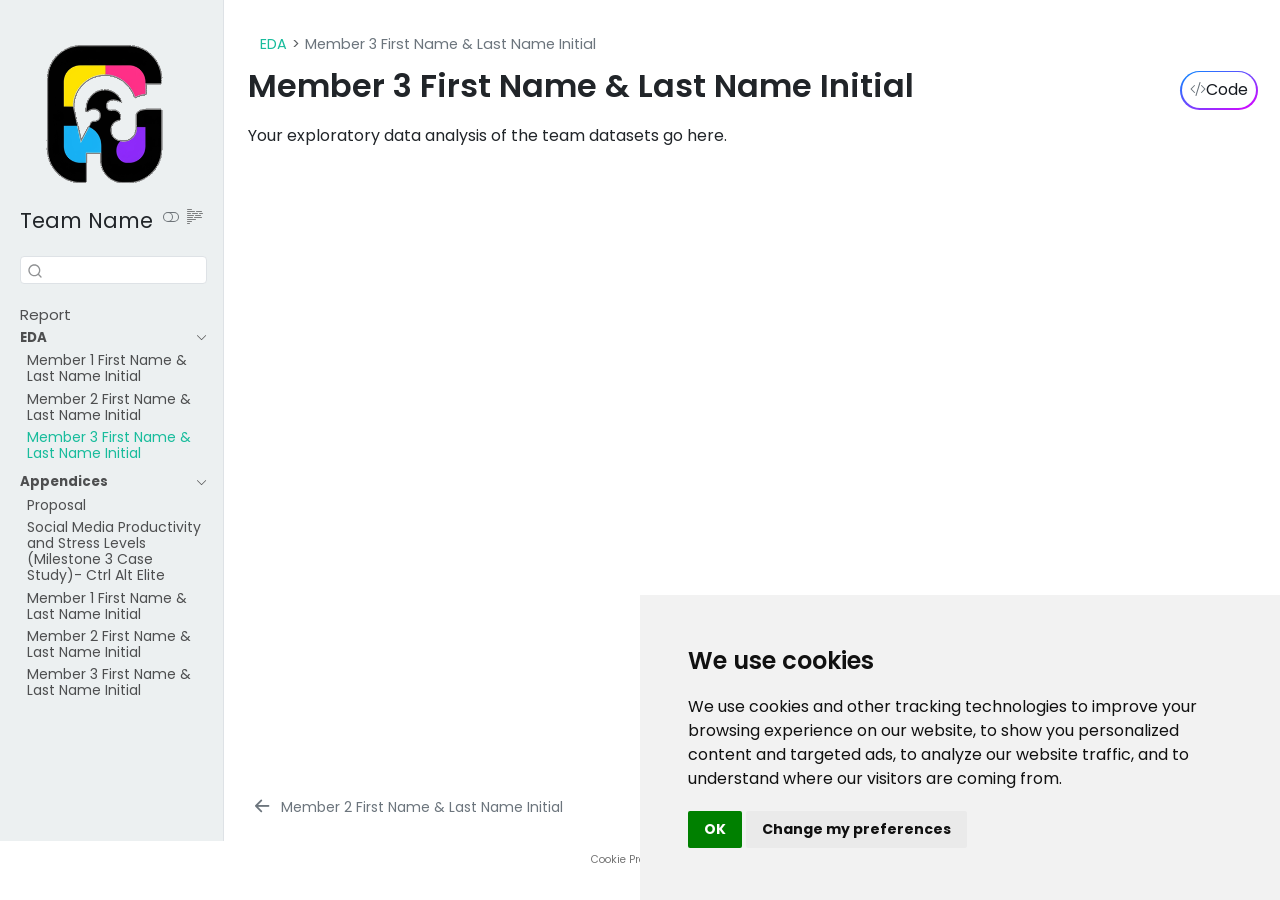
<file: eda/eda-member3.html>
<!DOCTYPE html>
<html xmlns="http://www.w3.org/1999/xhtml" lang="en" xml:lang="en"><head>

<meta charset="utf-8">
<meta name="generator" content="quarto-1.10.18">

<meta name="viewport" content="width=device-width, initial-scale=1.0, user-scalable=yes">


<title>Member 3 First Name &amp; Last Name Initial – Project Title</title>
<style>
/* Default styles provided by pandoc.
** See https://pandoc.org/MANUAL.html#variables-for-html for config info.
*/
span.smallcaps{font-variant: small-caps;}
div.columns{display: flex; gap: 1.5em;}
div.column{flex: auto;}
@media screen {
div.columns{gap: min(4vw, 1.5em);}
div.column{overflow-x: auto;}
}
div.hanging-indent{margin-left: 1.5em; text-indent: -1.5em;}
ul.task-list{list-style: none;}
ul.task-list li input[type="checkbox"] {
  width: 0.8em;
  margin: 0 0.8em 0.2em -1em; /* quarto-specific, see https://github.com/quarto-dev/quarto-cli/issues/4556 */ 
  vertical-align: middle;
}
/* CSS for syntax highlighting */
html { -webkit-text-size-adjust: 100%; }
pre > code.sourceCode { white-space: pre; position: relative; }
pre > code.sourceCode > span { display: inline-block; line-height: 1.25; }
pre > code.sourceCode > span:empty { height: 1.2em; }
.sourceCode { overflow: visible; }
code.sourceCode > span { color: inherit; text-decoration: inherit; }
div.sourceCode { margin: 1em 0; }
pre.sourceCode { margin: 0; }
@media screen {
div.sourceCode { overflow: auto; }
}
@media print {
pre > code.sourceCode { white-space: pre-wrap; }
pre > code.sourceCode > span { text-indent: -5em; padding-left: 5em; }
}
pre.numberSource code
  { counter-reset: source-line 0; }
pre.numberSource code > span
  { position: relative; left: -4em; counter-increment: source-line; }
pre.numberSource code > span > a:first-child::before
  { content: counter(source-line);
    position: relative; left: -1em; text-align: right; vertical-align: baseline;
    border: none; display: inline-block;
    -webkit-touch-callout: none; -webkit-user-select: none;
    -khtml-user-select: none; -moz-user-select: none;
    -ms-user-select: none; user-select: none;
    padding: 0 4px; width: 4em;
  }
pre.numberSource { margin-left: 3em;  padding-left: 4px; }
div.sourceCode
  {   }
@media screen {
pre > code.sourceCode > span > a:first-child::before { text-decoration: underline; }
}
</style>


<script src="../site_libs/quarto-nav/quarto-nav.js"></script>
<script src="../site_libs/clipboard/clipboard.min.js"></script>
<script src="../site_libs/quarto-search/autocomplete.umd.js"></script>
<script src="../site_libs/quarto-search/fuse.min.js"></script>
<script src="../site_libs/quarto-search/quarto-search.js"></script>
<meta name="quarto:offset" content="../">
<link href="../appx/proposal.html" rel="next">
<link href="../eda/eda-member2.html" rel="prev">
<script src="../site_libs/cookie-consent/cookie-consent.js"></script>
<link href="../site_libs/cookie-consent/cookie-consent.css" rel="stylesheet">
<script src="../site_libs/quarto-html/quarto.js" type="module"></script>
<script src="../site_libs/quarto-html/tabsets/tabsets.js" type="module"></script>
<script src="../site_libs/quarto-html/popper.min.js"></script>
<script src="../site_libs/quarto-html/tippy.umd.min.js"></script>
<script src="../site_libs/quarto-html/anchor.min.js"></script>
<link href="../site_libs/quarto-html/tippy.css" rel="stylesheet">
<link href="../site_libs/quarto-html/quarto-syntax-highlighting-64a204ab8560d761af7679ceaba22944.css" rel="stylesheet" class="quarto-color-scheme" id="quarto-text-highlighting-styles">
<link href="../site_libs/quarto-html/quarto-syntax-highlighting-dark-b85bc7c33db8c58e0ec93c3465666fed.css" rel="stylesheet" class="quarto-color-scheme quarto-color-alternate" id="quarto-text-highlighting-styles">
<link href="../site_libs/quarto-html/quarto-syntax-highlighting-64a204ab8560d761af7679ceaba22944.css" rel="stylesheet" class="quarto-color-scheme-extra" id="quarto-text-highlighting-styles">
<script src="../site_libs/bootstrap/bootstrap.min.js"></script>
<link href="../site_libs/bootstrap/bootstrap-icons.css" rel="stylesheet">
<link href="../site_libs/bootstrap/bootstrap-4d19aefb48ad38ff2cab56a9aaa2cf90.min.css" rel="stylesheet" append-hash="true" class="quarto-color-scheme" id="quarto-bootstrap" data-mode="light">
<link href="../site_libs/bootstrap/bootstrap-dark-5fd28e32898afb2497d041a01aebff7a.min.css" rel="stylesheet" append-hash="true" class="quarto-color-scheme quarto-color-alternate" id="quarto-bootstrap" data-mode="dark">
<link href="../site_libs/bootstrap/bootstrap-4d19aefb48ad38ff2cab56a9aaa2cf90.min.css" rel="stylesheet" append-hash="true" class="quarto-color-scheme-extra" id="quarto-bootstrap" data-mode="light">
<script id="quarto-search-options" type="application/json">{
  "location": "sidebar",
  "copy-button": false,
  "collapse-after": 3,
  "panel-placement": "start",
  "type": "textbox",
  "limit": 50,
  "keyboard-shortcut": [
    "f",
    "/",
    "s"
  ],
  "show-item-context": false,
  "language": {
    "search-no-results-text": "No results",
    "search-matching-documents-text": "matching documents",
    "search-copy-link-title": "Copy link to search",
    "search-hide-matches-text": "Hide additional matches",
    "search-more-match-text": "more match in this document",
    "search-more-matches-text": "more matches in this document",
    "search-clear-button-title": "Clear",
    "search-text-placeholder": "",
    "search-detached-cancel-button-title": "Cancel",
    "search-submit-button-title": "Submit",
    "search-label": "Search"
  }
}</script>

<script type="text/javascript" charset="UTF-8">
document.addEventListener('DOMContentLoaded', function () {
cookieconsent.run({
  "notice_banner_type":"simple",
  "consent_type":"implied",
  "palette":"light",
  "language":"en",
  "page_load_consent_levels":["strictly-necessary","functionality","tracking","targeting"],
  "notice_banner_reject_button_hide":false,
  "preferences_center_close_button_hide":false,
  "website_name":""
  ,
"language":"en"
  });
});
</script> 
  
<style>html{ scroll-behavior: smooth; }</style>


<link rel="stylesheet" href="../style/custom.css">
</head>

<body class="nav-sidebar docked quarto-light"><script id="quarto-html-before-body" type="application/javascript">
    const toggleBodyColorMode = (bsSheetEl) => {
      const mode = bsSheetEl.getAttribute("data-mode");
      const bodyEl = window.document.querySelector("body");
      if (mode === "dark") {
        bodyEl.classList.add("quarto-dark");
        bodyEl.classList.remove("quarto-light");
      } else {
        bodyEl.classList.add("quarto-light");
        bodyEl.classList.remove("quarto-dark");
      }
    }
    const toggleBodyColorPrimary = () => {
      const bsSheetEl = window.document.querySelector("link#quarto-bootstrap:not([rel=disabled-stylesheet])");
      if (bsSheetEl) {
        toggleBodyColorMode(bsSheetEl);
      }
    }
    const setColorSchemeToggle = (alternate) => {
      const toggles = window.document.querySelectorAll('.quarto-color-scheme-toggle');
      for (let i=0; i < toggles.length; i++) {
        const toggle = toggles[i];
        if (toggle) {
          if (alternate) {
            toggle.classList.add("alternate");
          } else {
            toggle.classList.remove("alternate");
          }
        }
      }
    };
    const toggleColorMode = (alternate) => {
      // Switch the stylesheets
      const primaryStylesheets = window.document.querySelectorAll('link.quarto-color-scheme:not(.quarto-color-alternate)');
      const alternateStylesheets = window.document.querySelectorAll('link.quarto-color-scheme.quarto-color-alternate');
      manageTransitions('#quarto-margin-sidebar .nav-link', false);
      if (alternate) {
        // note: dark is layered on light, we don't disable primary!
        enableStylesheet(alternateStylesheets);
        for (const sheetNode of alternateStylesheets) {
          if (sheetNode.id === "quarto-bootstrap") {
            toggleBodyColorMode(sheetNode);
          }
        }
      } else {
        disableStylesheet(alternateStylesheets);
        enableStylesheet(primaryStylesheets)
        toggleBodyColorPrimary();
      }
      manageTransitions('#quarto-margin-sidebar .nav-link', true);
      // Switch the toggles
      setColorSchemeToggle(alternate)
      // Hack to workaround the fact that safari doesn't
      // properly recolor the scrollbar when toggling (#1455)
      if (navigator.userAgent.indexOf('Safari') > 0 && navigator.userAgent.indexOf('Chrome') == -1) {
        manageTransitions("body", false);
        window.scrollTo(0, 1);
        setTimeout(() => {
          window.scrollTo(0, 0);
          manageTransitions("body", true);
        }, 40);
      }
    }
    const disableStylesheet = (stylesheets) => {
      for (let i=0; i < stylesheets.length; i++) {
        const stylesheet = stylesheets[i];
        stylesheet.rel = 'disabled-stylesheet';
      }
    }
    const enableStylesheet = (stylesheets) => {
      for (let i=0; i < stylesheets.length; i++) {
        const stylesheet = stylesheets[i];
        if(stylesheet.rel !== 'stylesheet') { // for Chrome, which will still FOUC without this check
          stylesheet.rel = 'stylesheet';
        }
      }
    }
    const manageTransitions = (selector, allowTransitions) => {
      const els = window.document.querySelectorAll(selector);
      for (let i=0; i < els.length; i++) {
        const el = els[i];
        if (allowTransitions) {
          el.classList.remove('notransition');
        } else {
          el.classList.add('notransition');
        }
      }
    }
    const isFileUrl = () => {
      return window.location.protocol === 'file:';
    }
    const hasAlternateSentinel = () => {
      let styleSentinel = getColorSchemeSentinel();
      if (styleSentinel !== null) {
        return styleSentinel === "alternate";
      } else {
        return false;
      }
    }
    const setStyleSentinel = (alternate) => {
      const value = alternate ? "alternate" : "default";
      if (!isFileUrl()) {
        window.localStorage.setItem("quarto-color-scheme", value);
      } else {
        localAlternateSentinel = value;
      }
    }
    const getColorSchemeSentinel = () => {
      if (!isFileUrl()) {
        const storageValue = window.localStorage.getItem("quarto-color-scheme");
        return storageValue != null ? storageValue : localAlternateSentinel;
      } else {
        return localAlternateSentinel;
      }
    }
    const toggleGiscusIfUsed = (isAlternate, darkModeDefault) => {
      const baseTheme = document.querySelector('#giscus-base-theme')?.value ?? 'light';
      const alternateTheme = document.querySelector('#giscus-alt-theme')?.value ?? 'dark';
      let newTheme = '';
      if(authorPrefersDark) {
        newTheme = isAlternate ? baseTheme : alternateTheme;
      } else {
        newTheme = isAlternate ? alternateTheme : baseTheme;
      }
      const changeGiscusTheme = () => {
        // From: https://github.com/giscus/giscus/issues/336
        const sendMessage = (message) => {
          const iframe = document.querySelector('iframe.giscus-frame');
          if (!iframe) return;
          iframe.contentWindow.postMessage({ giscus: message }, 'https://giscus.app');
        }
        sendMessage({
          setConfig: {
            theme: newTheme
          }
        });
      }
      const isGiscussLoaded = window.document.querySelector('iframe.giscus-frame') !== null;
      if (isGiscussLoaded) {
        changeGiscusTheme();
      }
    };
    const authorPrefersDark = false;
    const darkModeDefault = authorPrefersDark;
      document.querySelector('link#quarto-text-highlighting-styles.quarto-color-scheme-extra').rel = 'disabled-stylesheet';
      document.querySelector('link#quarto-bootstrap.quarto-color-scheme-extra').rel = 'disabled-stylesheet';
    let localAlternateSentinel = darkModeDefault ? 'alternate' : 'default';
    // Dark / light mode switch
    window.quartoToggleColorScheme = () => {
      // Read the current dark / light value
      let toAlternate = !hasAlternateSentinel();
      toggleColorMode(toAlternate);
      setStyleSentinel(toAlternate);
      toggleGiscusIfUsed(toAlternate, darkModeDefault);
      window.dispatchEvent(new Event('resize'));
    };
    // Switch to dark mode if need be
    if (hasAlternateSentinel()) {
      toggleColorMode(true);
    } else {
      toggleColorMode(false);
    }
  </script>

<div id="quarto-search-results"></div>
  <header id="quarto-header" class="headroom fixed-top">
  <nav class="quarto-secondary-nav">
    <div class="container-fluid d-flex">
      <button type="button" class="quarto-btn-toggle btn" data-bs-toggle="collapse" role="button" data-bs-target=".quarto-sidebar-collapse-item" aria-controls="quarto-sidebar" aria-expanded="false" aria-label="Toggle sidebar navigation" onclick="if (window.quartoToggleHeadroom) { window.quartoToggleHeadroom(); }">
        <i class="bi bi-layout-text-sidebar-reverse"></i>
      </button>
        <nav class="quarto-page-breadcrumbs" aria-label="breadcrumb"><ol class="breadcrumb"><li class="breadcrumb-item"><a href="../eda/eda-member1.html">EDA</a></li><li class="breadcrumb-item"><a href="../eda/eda-member3.html"><span class="chapter-title">Member 3 First Name &amp; Last Name Initial</span></a></li></ol></nav>
        <a class="flex-grow-1" role="navigation" data-bs-toggle="collapse" data-bs-target=".quarto-sidebar-collapse-item" aria-controls="quarto-sidebar" aria-expanded="false" aria-label="Toggle sidebar navigation" onclick="if (window.quartoToggleHeadroom) { window.quartoToggleHeadroom(); }">      
        </a>
      <button type="button" class="btn quarto-search-button" aria-label="Search" onclick="window.quartoOpenSearch();">
        <i class="bi bi-search"></i>
      </button>
    </div>
  </nav>
</header>
<!-- content -->
<div id="quarto-content" class="quarto-container page-columns page-rows-contents page-layout-full">
<!-- sidebar -->
  <nav id="quarto-sidebar" class="sidebar collapse collapse-horizontal quarto-sidebar-collapse-item sidebar-navigation docked overflow-auto">
    <div class="pt-lg-2 mt-2 text-left sidebar-header sidebar-header-stacked">
      <a href="../index.html" class="sidebar-logo-link">
      <img src="../assets/sidebar-logo.png" alt="Random negative space illustration" class="sidebar-logo light-content py-0 d-lg-inline d-none">
      <img src="../assets/sidebar-logo.png" alt="Random negative space illustration" class="sidebar-logo dark-content py-0 d-lg-inline d-none">
      </a>
    <div class="sidebar-title mb-0 py-0">
      <a href="../">Team Name</a> 
        <div class="sidebar-tools-main">
  <a href="" class="quarto-color-scheme-toggle quarto-navigation-tool  px-1" onclick="window.quartoToggleColorScheme(); return false;" title="Toggle dark mode"><i class="bi"></i></a>
  <a href="" class="quarto-reader-toggle quarto-navigation-tool px-1" onclick="window.quartoToggleReader(); return false;" title="Toggle reader mode">
  <div class="quarto-reader-toggle-btn">
  <i class="bi"></i>
  </div>
</a>
</div>
    </div>
      </div>
        <div class="mt-2 flex-shrink-0 align-items-center">
        <div class="sidebar-search">
        <div id="quarto-search" class="" title="Search"></div>
        </div>
        </div>
    <div class="sidebar-menu-container"> 
    <ul class="list-unstyled mt-1">
        <li class="sidebar-item">
  <div class="sidebar-item-container"> 
  <a href="../index.html" class="sidebar-item-text sidebar-link"><span class="chapter-title">Report</span></a>
  </div>
</li>
        <li class="sidebar-item sidebar-item-section">
      <div class="sidebar-item-container"> 
            <a class="sidebar-item-text sidebar-link text-start" data-bs-toggle="collapse" data-bs-target="#quarto-sidebar-section-1" role="navigation" aria-expanded="true">
 <span class="menu-text">EDA</span></a>
          <a class="sidebar-item-toggle text-start" data-bs-toggle="collapse" data-bs-target="#quarto-sidebar-section-1" role="navigation" aria-expanded="true" aria-label="Toggle section">
            <i class="bi bi-chevron-right ms-2"></i>
          </a> 
      </div>
      <ul id="quarto-sidebar-section-1" class="collapse list-unstyled sidebar-section depth1 show">  
          <li class="sidebar-item">
  <div class="sidebar-item-container"> 
  <a href="../eda/eda-member1.html" class="sidebar-item-text sidebar-link"><span class="chapter-title">Member 1 First Name &amp; Last Name Initial</span></a>
  </div>
</li>
          <li class="sidebar-item">
  <div class="sidebar-item-container"> 
  <a href="../eda/eda-member2.html" class="sidebar-item-text sidebar-link"><span class="chapter-title">Member 2 First Name &amp; Last Name Initial</span></a>
  </div>
</li>
          <li class="sidebar-item">
  <div class="sidebar-item-container"> 
  <a href="../eda/eda-member3.html" class="sidebar-item-text sidebar-link active"><span class="chapter-title">Member 3 First Name &amp; Last Name Initial</span></a>
  </div>
</li>
      </ul>
  </li>
        <li class="sidebar-item sidebar-item-section">
      <div class="sidebar-item-container"> 
            <a class="sidebar-item-text sidebar-link text-start" data-bs-toggle="collapse" data-bs-target="#quarto-sidebar-section-2" role="navigation" aria-expanded="true">
 <span class="menu-text">Appendices</span></a>
          <a class="sidebar-item-toggle text-start" data-bs-toggle="collapse" data-bs-target="#quarto-sidebar-section-2" role="navigation" aria-expanded="true" aria-label="Toggle section">
            <i class="bi bi-chevron-right ms-2"></i>
          </a> 
      </div>
      <ul id="quarto-sidebar-section-2" class="collapse list-unstyled sidebar-section depth1 show">  
          <li class="sidebar-item">
  <div class="sidebar-item-container"> 
  <a href="../appx/proposal.html" class="sidebar-item-text sidebar-link"><span class="chapter-title">Proposal</span></a>
  </div>
</li>
          <li class="sidebar-item">
  <div class="sidebar-item-container"> 
  <a href="../appx/case-study.html" class="sidebar-item-text sidebar-link"><span class="chapter-title">Social Media Productivity and Stress Levels (Milestone 3 Case Study)- Ctrl Alt Elite</span></a>
  </div>
</li>
          <li class="sidebar-item">
  <div class="sidebar-item-container"> 
  <a href="../wa/wa-member1.html" class="sidebar-item-text sidebar-link"><span class="chapter-title">Member 1 First Name &amp; Last Name Initial</span></a>
  </div>
</li>
          <li class="sidebar-item">
  <div class="sidebar-item-container"> 
  <a href="../wa/wa-member2.html" class="sidebar-item-text sidebar-link"><span class="chapter-title">Member 2 First Name &amp; Last Name Initial</span></a>
  </div>
</li>
          <li class="sidebar-item">
  <div class="sidebar-item-container"> 
  <a href="../wa/wa-member3.html" class="sidebar-item-text sidebar-link"><span class="chapter-title">Member 3 First Name &amp; Last Name Initial</span></a>
  </div>
</li>
      </ul>
  </li>
    </ul>
    </div>
</nav>
<div id="quarto-sidebar-glass" class="quarto-sidebar-collapse-item" data-bs-toggle="collapse" data-bs-target=".quarto-sidebar-collapse-item"></div>
<!-- margin-sidebar -->
    <div id="quarto-margin-sidebar" class="sidebar margin-sidebar zindex-bottom">
        
    </div>
<!-- main -->
<main class="content column-page-right" id="quarto-document-content">


<header id="title-block-header" class="quarto-title-block default"><nav class="quarto-page-breadcrumbs quarto-title-breadcrumbs d-none d-lg-block" aria-label="breadcrumb"><ol class="breadcrumb"><li class="breadcrumb-item"><a href="../eda/eda-member1.html">EDA</a></li><li class="breadcrumb-item"><a href="../eda/eda-member3.html"><span class="chapter-title">Member 3 First Name &amp; Last Name Initial</span></a></li></ol></nav>
<div class="quarto-title">
<div class="quarto-title-block"><div><h1 class="title"><span class="chapter-title">Member 3 First Name &amp; Last Name Initial</span></h1><button type="button" class="btn code-tools-button" id="quarto-code-tools-source"><i class="bi"></i> Code</button></div></div>
</div>



<div class="quarto-title-meta column-page-right">

    
  
    
  </div>
  


</header>


<p>Your exploratory data analysis of the team datasets go here.</p>


<!-- -->


</main> <!-- /main -->
<script id="quarto-html-after-body" type="application/javascript">
  window.document.addEventListener("DOMContentLoaded", function (event) {
    // Ensure there is a toggle, if there isn't float one in the top right
    if (window.document.querySelector('.quarto-color-scheme-toggle') === null) {
      const a = window.document.createElement('a');
      a.classList.add('top-right');
      a.classList.add('quarto-color-scheme-toggle');
      a.href = "";
      a.onclick = function() { try { window.quartoToggleColorScheme(); } catch {} return false; };
      const i = window.document.createElement("i");
      i.classList.add('bi');
      a.appendChild(i);
      window.document.body.appendChild(a);
    }
    setColorSchemeToggle(hasAlternateSentinel())
    const icon = "";
    const anchorJS = new window.AnchorJS();
    anchorJS.options = {
      placement: 'right',
      icon: icon
    };
    anchorJS.add('.anchored');
    const isCodeAnnotation = (el) => {
      for (const clz of el.classList) {
        if (clz.startsWith('code-annotation-')) {                     
          return true;
        }
      }
      return false;
    }
    const onCopySuccess = function(e) {
      // button target
      const button = e.trigger;
      // don't keep focus
      button.blur();
      // flash "checked"
      button.classList.add('code-copy-button-checked');
      var currentTitle = button.getAttribute("title");
      button.setAttribute("title", "Copied!");
      let tooltip;
      if (window.bootstrap) {
        button.setAttribute("data-bs-toggle", "tooltip");
        button.setAttribute("data-bs-placement", "left");
        button.setAttribute("data-bs-title", "Copied!");
        tooltip = new bootstrap.Tooltip(button, 
          { trigger: "manual", 
            customClass: "code-copy-button-tooltip",
            offset: [0, -8]});
        tooltip.show();    
      }
      setTimeout(function() {
        if (tooltip) {
          tooltip.hide();
          button.removeAttribute("data-bs-title");
          button.removeAttribute("data-bs-toggle");
          button.removeAttribute("data-bs-placement");
        }
        button.setAttribute("title", currentTitle);
        button.classList.remove('code-copy-button-checked');
      }, 1000);
      // clear code selection
      e.clearSelection();
    }
    const getTextToCopy = function(trigger) {
      const outerScaffold = trigger.parentElement.cloneNode(true);
      const codeEl = outerScaffold.querySelector('code');
      for (const childEl of codeEl.children) {
        if (isCodeAnnotation(childEl)) {
          childEl.remove();
        }
      }
      return codeEl.innerText;
    }
    const clipboard = new window.ClipboardJS('.code-copy-button:not([data-in-quarto-modal])', {
      text: getTextToCopy
    });
    clipboard.on('success', onCopySuccess);
    if (window.document.getElementById('quarto-embedded-source-code-modal')) {
      const clipboardModal = new window.ClipboardJS('.code-copy-button[data-in-quarto-modal]', {
        text: getTextToCopy,
        container: window.document.getElementById('quarto-embedded-source-code-modal')
      });
      clipboardModal.on('success', onCopySuccess);
    }
    const viewSource = window.document.getElementById('quarto-view-source') ||
                       window.document.getElementById('quarto-code-tools-source');
    if (viewSource) {
      const sourceUrl = viewSource.getAttribute("data-quarto-source-url");
      viewSource.addEventListener("click", function(e) {
        if (sourceUrl) {
          // rstudio viewer pane
          if (/\bcapabilities=\b/.test(window.location)) {
            window.open(sourceUrl);
          } else {
            window.location.href = sourceUrl;
          }
        } else {
          const modal = new bootstrap.Modal(document.getElementById('quarto-embedded-source-code-modal'));
          modal.show();
        }
        return false;
      });
    }
    function toggleCodeHandler(show) {
      return function(e) {
        const cellDetails = window.document.querySelectorAll(".cell details.code-fold");
        for (let i=0; i<cellDetails.length; i++) {
          const details = cellDetails[i];
          if (show) {
            details.open = true;
          } else {
            details.removeAttribute("open");
          }
        }
        const cellCodeDivs = window.document.querySelectorAll(".cell div.sourceCode.cell-code");
        const fromCls = show ? "hidden" : "unhidden";
        const toCls = show ? "unhidden" : "hidden";
        for (let i=0; i<cellCodeDivs.length; i++) {
          const codeDiv = cellCodeDivs[i];
          if (codeDiv.classList.contains(fromCls)) {
            codeDiv.classList.remove(fromCls);
            codeDiv.classList.add(toCls);
          } 
        }
        return false;
      }
    }
    const hideAllCode = window.document.getElementById("quarto-hide-all-code");
    if (hideAllCode) {
      hideAllCode.addEventListener("click", toggleCodeHandler(false));
    }
    const showAllCode = window.document.getElementById("quarto-show-all-code");
    if (showAllCode) {
      showAllCode.addEventListener("click", toggleCodeHandler(true));
    }
      var localhostRegex = new RegExp(/^(?:http|https):\/\/localhost\:?[0-9]*\//);
      var mailtoRegex = new RegExp(/^mailto:/);
        var filterRegex = new RegExp('/' + window.location.host + '/');
      var isInternal = (href) => {
          return filterRegex.test(href) || localhostRegex.test(href) || mailtoRegex.test(href);
      }
      // Inspect non-navigation links and adorn them if external
     var links = window.document.querySelectorAll('a[href]:not(.nav-link):not(.navbar-brand):not(.toc-action):not(.sidebar-link):not(.sidebar-item-toggle):not(.pagination-link):not(.no-external):not([aria-hidden]):not(.dropdown-item):not(.quarto-navigation-tool):not(.about-link)');
      for (var i=0; i<links.length; i++) {
        const link = links[i];
        if (!isInternal(link.href)) {
          // undo the damage that might have been done by quarto-nav.js in the case of
          // links that we want to consider external
          if (link.dataset.originalHref !== undefined) {
            link.href = link.dataset.originalHref;
          }
            // target, if specified
            link.setAttribute("target", "_blank");
            if (link.getAttribute("rel") === null) {
              link.setAttribute("rel", "noopener");
            }
        }
      }
    function tippyHover(el, contentFn, onTriggerFn, onUntriggerFn) {
      const config = {
        allowHTML: true,
        maxWidth: 500,
        delay: 100,
        arrow: false,
        appendTo: function(el) {
            return el.parentElement;
        },
        interactive: true,
        interactiveBorder: 10,
        theme: 'quarto',
        placement: 'bottom-start',
      };
      if (contentFn) {
        config.content = contentFn;
      }
      if (onTriggerFn) {
        config.onTrigger = onTriggerFn;
      }
      if (onUntriggerFn) {
        config.onUntrigger = onUntriggerFn;
      }
      window.tippy(el, config); 
    }
    const noterefs = window.document.querySelectorAll('a[role="doc-noteref"]');
    for (var i=0; i<noterefs.length; i++) {
      const ref = noterefs[i];
      tippyHover(ref, function() {
        // use id or data attribute instead here
        let href = ref.getAttribute('data-footnote-href') || ref.getAttribute('href');
        try { href = new URL(href).hash; } catch {}
        const id = href.replace(/^#\/?/, "");
        const note = window.document.getElementById(id);
        if (note) {
          return note.innerHTML;
        } else {
          return "";
        }
      });
    }
    const xrefs = window.document.querySelectorAll('a.quarto-xref');
    const processXRef = (id, note) => {
      // Strip column container classes
      const stripColumnClz = (el) => {
        el.classList.remove("page-full", "page-columns");
        if (el.children) {
          for (const child of el.children) {
            stripColumnClz(child);
          }
        }
      }
      stripColumnClz(note)
      if (id === null || id.startsWith('sec-')) {
        // Special case sections, only their first couple elements
        const container = document.createElement("div");
        if (note.children && note.children.length > 2) {
          container.appendChild(note.children[0].cloneNode(true));
          for (let i = 1; i < note.children.length; i++) {
            const child = note.children[i];
            if (child.tagName === "P" && child.innerText === "") {
              continue;
            } else {
              container.appendChild(child.cloneNode(true));
              break;
            }
          }
          if (window.Quarto?.typesetMath) {
            window.Quarto.typesetMath(container);
          }
          return container.innerHTML
        } else {
          if (window.Quarto?.typesetMath) {
            window.Quarto.typesetMath(note);
          }
          return note.innerHTML;
        }
      } else {
        // Remove any anchor links if they are present
        const anchorLink = note.querySelector('a.anchorjs-link');
        if (anchorLink) {
          anchorLink.remove();
        }
        if (window.Quarto?.typesetMath) {
          window.Quarto.typesetMath(note);
        }
        if (note.classList.contains("callout")) {
          return note.outerHTML;
        } else {
          return note.innerHTML;
        }
      }
    }
    for (var i=0; i<xrefs.length; i++) {
      const xref = xrefs[i];
      tippyHover(xref, undefined, function(instance) {
        instance.disable();
        let url = xref.getAttribute('href');
        let hash = undefined; 
        if (url.startsWith('#')) {
          hash = url;
        } else {
          try { hash = new URL(url).hash; } catch {}
        }
        if (hash) {
          const id = hash.replace(/^#\/?/, "");
          const note = window.document.getElementById(id);
          if (note !== null) {
            try {
              const html = processXRef(id, note.cloneNode(true));
              instance.setContent(html);
            } finally {
              instance.enable();
              instance.show();
            }
          } else {
            // See if we can fetch this
            fetch(url.split('#')[0])
            .then(res => res.text())
            .then(html => {
              const parser = new DOMParser();
              const htmlDoc = parser.parseFromString(html, "text/html");
              const note = htmlDoc.getElementById(id);
              if (note !== null) {
                const html = processXRef(id, note);
                instance.setContent(html);
              } 
            }).finally(() => {
              instance.enable();
              instance.show();
            });
          }
        } else {
          // See if we can fetch a full url (with no hash to target)
          // This is a special case and we should probably do some content thinning / targeting
          fetch(url)
          .then(res => res.text())
          .then(html => {
            const parser = new DOMParser();
            const htmlDoc = parser.parseFromString(html, "text/html");
            const note = htmlDoc.querySelector('main.content');
            if (note !== null) {
              // This should only happen for chapter cross references
              // (since there is no id in the URL)
              // remove the first header
              if (note.children.length > 0 && note.children[0].tagName === "HEADER") {
                note.children[0].remove();
              }
              const html = processXRef(null, note);
              instance.setContent(html);
            } 
          }).finally(() => {
            instance.enable();
            instance.show();
          });
        }
      }, function(instance) {
      });
    }
        let selectedAnnoteEl;
        const selectorForAnnotation = ( cell, annotation) => {
          let cellAttr = 'data-code-cell="' + cell + '"';
          let lineAttr = 'data-code-annotation="' +  annotation + '"';
          const selector = 'span[' + cellAttr + '][' + lineAttr + ']';
          return selector;
        }
        const selectCodeLines = (annoteEl) => {
          const doc = window.document;
          const targetCell = annoteEl.getAttribute("data-target-cell");
          const targetAnnotation = annoteEl.getAttribute("data-target-annotation");
          const annoteSpan = window.document.querySelector(selectorForAnnotation(targetCell, targetAnnotation));
          const lines = annoteSpan.getAttribute("data-code-lines").split(",");
          const lineIds = lines.map((line) => {
            return targetCell + "-" + line;
          })
          let top = null;
          let height = null;
          let parent = null;
          if (lineIds.length > 0) {
              //compute the position of the single el (top and bottom and make a div)
              const el = window.document.getElementById(lineIds[0]);
              top = el.offsetTop;
              height = el.offsetHeight;
              parent = el.parentElement.parentElement;
            if (lineIds.length > 1) {
              const lastEl = window.document.getElementById(lineIds[lineIds.length - 1]);
              const bottom = lastEl.offsetTop + lastEl.offsetHeight;
              height = bottom - top;
            }
            if (top !== null && height !== null && parent !== null) {
              // cook up a div (if necessary) and position it 
              let div = window.document.getElementById("code-annotation-line-highlight");
              if (div === null) {
                div = window.document.createElement("div");
                div.setAttribute("id", "code-annotation-line-highlight");
                div.style.position = 'absolute';
                parent.appendChild(div);
              }
              div.style.top = top - 2 + "px";
              div.style.height = height + 4 + "px";
              div.style.left = 0;
              let gutterDiv = window.document.getElementById("code-annotation-line-highlight-gutter");
              if (gutterDiv === null) {
                gutterDiv = window.document.createElement("div");
                gutterDiv.setAttribute("id", "code-annotation-line-highlight-gutter");
                gutterDiv.style.position = 'absolute';
                const codeCell = window.document.getElementById(targetCell);
                const gutter = codeCell.querySelector('.code-annotation-gutter');
                gutter.appendChild(gutterDiv);
              }
              gutterDiv.style.top = top - 2 + "px";
              gutterDiv.style.height = height + 4 + "px";
            }
            selectedAnnoteEl = annoteEl;
          }
        };
        const unselectCodeLines = () => {
          const elementsIds = ["code-annotation-line-highlight", "code-annotation-line-highlight-gutter"];
          elementsIds.forEach((elId) => {
            const div = window.document.getElementById(elId);
            if (div) {
              div.remove();
            }
          });
          selectedAnnoteEl = undefined;
        };
          // Handle positioning of the toggle
      window.addEventListener(
        "resize",
        throttle(() => {
          elRect = undefined;
          if (selectedAnnoteEl) {
            selectCodeLines(selectedAnnoteEl);
          }
        }, 10)
      );
      function throttle(fn, ms) {
      let throttle = false;
      let timer;
        return (...args) => {
          if(!throttle) { // first call gets through
              fn.apply(this, args);
              throttle = true;
          } else { // all the others get throttled
              if(timer) clearTimeout(timer); // cancel #2
              timer = setTimeout(() => {
                fn.apply(this, args);
                timer = throttle = false;
              }, ms);
          }
        };
      }
        // Attach click handler to the DT
        const annoteDls = window.document.querySelectorAll('dt[data-target-cell]');
        for (const annoteDlNode of annoteDls) {
          annoteDlNode.addEventListener('click', (event) => {
            const clickedEl = event.target;
            if (clickedEl !== selectedAnnoteEl) {
              unselectCodeLines();
              const activeEl = window.document.querySelector('dt[data-target-cell].code-annotation-active');
              if (activeEl) {
                activeEl.classList.remove('code-annotation-active');
              }
              selectCodeLines(clickedEl);
              clickedEl.classList.add('code-annotation-active');
            } else {
              // Unselect the line
              unselectCodeLines();
              clickedEl.classList.remove('code-annotation-active');
            }
          });
        }
    const findCites = (el) => {
      const parentEl = el.parentElement;
      if (parentEl) {
        const cites = parentEl.dataset.cites;
        if (cites) {
          return {
            el,
            cites: cites.split(' ')
          };
        } else {
          return findCites(el.parentElement)
        }
      } else {
        return undefined;
      }
    };
    var bibliorefs = window.document.querySelectorAll('a[role="doc-biblioref"]');
    for (var i=0; i<bibliorefs.length; i++) {
      const ref = bibliorefs[i];
      const citeInfo = findCites(ref);
      if (citeInfo) {
        tippyHover(citeInfo.el, function() {
          var popup = window.document.createElement('div');
          citeInfo.cites.forEach(function(cite) {
            var citeDiv = window.document.createElement('div');
            citeDiv.classList.add('hanging-indent');
            citeDiv.classList.add('csl-entry');
            var biblioDiv = window.document.getElementById('ref-' + cite);
            if (biblioDiv) {
              citeDiv.innerHTML = biblioDiv.innerHTML;
            }
            popup.appendChild(citeDiv);
          });
          return popup.innerHTML;
        });
      }
    }
  });
  </script>
<nav class="page-navigation column-page-right">
  <div class="nav-page nav-page-previous">
      <a href="../eda/eda-member2.html" class="pagination-link" aria-label="Member 2 First Name &amp; Last Name Initial">
        <i class="bi bi-arrow-left-short"></i> <span class="nav-page-text"><span class="chapter-title">Member 2 First Name &amp; Last Name Initial</span></span>
      </a>          
  </div>
  <div class="nav-page nav-page-next">
      <a href="../appx/proposal.html" class="pagination-link" aria-label="Proposal">
        <span class="nav-page-text"><span class="chapter-title">Proposal</span></span> <i class="bi bi-arrow-right-short"></i>
      </a>
  </div>
</nav><div class="modal fade" id="quarto-embedded-source-code-modal" tabindex="-1" aria-labelledby="quarto-embedded-source-code-modal-label" aria-hidden="true"><div class="modal-dialog modal-dialog-scrollable"><div class="modal-content"><div class="modal-header"><h5 class="modal-title" id="quarto-embedded-source-code-modal-label">Source Code</h5><button class="btn-close" data-bs-dismiss="modal"></button></div><div class="modal-body"><div class="">
<div class="code-copy-outer-scaffold"><div class="sourceCode" id="cb1" data-shortcodes="false"><pre class="sourceCode numberSource markdown number-lines code-with-copy"><code class="sourceCode markdown"><span id="cb1-1"><a href="#cb1-1" aria-label="1"></a><span class="co">---</span></span>
<span id="cb1-2"><a href="#cb1-2" aria-label="2"></a><span class="an">title:</span><span class="co"> "Member 3 First Name &amp; Last Name Initial"</span></span>
<span id="cb1-3"><a href="#cb1-3" aria-label="3"></a><span class="co">---</span></span>
<span id="cb1-4"><a href="#cb1-4" aria-label="4"></a></span>
<span id="cb1-5"><a href="#cb1-5" aria-label="5"></a>Your exploratory data analysis of the team datasets go here.</span></code></pre></div><button title="Copy to Clipboard" class="code-copy-button" data-in-quarto-modal=""><i class="bi"></i></button></div>
</div></div></div></div></div>
</div> <!-- /content -->
<footer class="footer">
  <div class="nav-footer">
    <div class="nav-footer-left">
      &nbsp;
    </div>   
    <div class="nav-footer-center">

<div class="cookie-consent-footer"><a href="#" id="open_preferences_center">Cookie Preferences</a></div></div>
    <div class="nav-footer-right">
      &nbsp;
    </div>
  </div>
</footer>




<script src="../site_libs/quarto-html/zenscroll-min.js"></script>
</body></html>
</file>
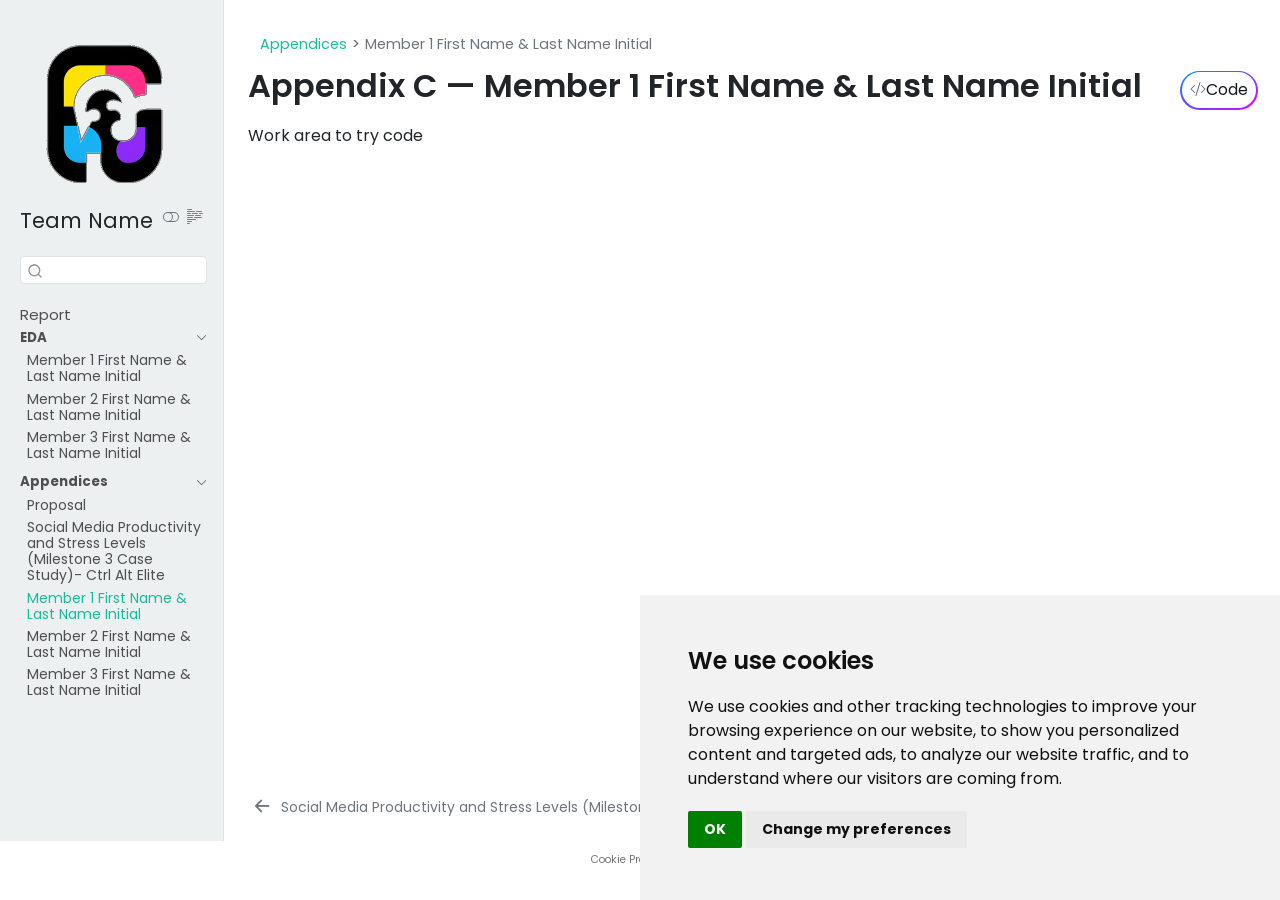
<file: wa/wa-member1.html>
<!DOCTYPE html>
<html xmlns="http://www.w3.org/1999/xhtml" lang="en" xml:lang="en"><head>

<meta charset="utf-8">
<meta name="generator" content="quarto-1.10.18">

<meta name="viewport" content="width=device-width, initial-scale=1.0, user-scalable=yes">


<title>Appendix C — Member 1 First Name &amp; Last Name Initial – Project Title</title>
<style>
/* Default styles provided by pandoc.
** See https://pandoc.org/MANUAL.html#variables-for-html for config info.
*/
span.smallcaps{font-variant: small-caps;}
div.columns{display: flex; gap: 1.5em;}
div.column{flex: auto;}
@media screen {
div.columns{gap: min(4vw, 1.5em);}
div.column{overflow-x: auto;}
}
div.hanging-indent{margin-left: 1.5em; text-indent: -1.5em;}
ul.task-list{list-style: none;}
ul.task-list li input[type="checkbox"] {
  width: 0.8em;
  margin: 0 0.8em 0.2em -1em; /* quarto-specific, see https://github.com/quarto-dev/quarto-cli/issues/4556 */ 
  vertical-align: middle;
}
/* CSS for syntax highlighting */
html { -webkit-text-size-adjust: 100%; }
pre > code.sourceCode { white-space: pre; position: relative; }
pre > code.sourceCode > span { display: inline-block; line-height: 1.25; }
pre > code.sourceCode > span:empty { height: 1.2em; }
.sourceCode { overflow: visible; }
code.sourceCode > span { color: inherit; text-decoration: inherit; }
div.sourceCode { margin: 1em 0; }
pre.sourceCode { margin: 0; }
@media screen {
div.sourceCode { overflow: auto; }
}
@media print {
pre > code.sourceCode { white-space: pre-wrap; }
pre > code.sourceCode > span { text-indent: -5em; padding-left: 5em; }
}
pre.numberSource code
  { counter-reset: source-line 0; }
pre.numberSource code > span
  { position: relative; left: -4em; counter-increment: source-line; }
pre.numberSource code > span > a:first-child::before
  { content: counter(source-line);
    position: relative; left: -1em; text-align: right; vertical-align: baseline;
    border: none; display: inline-block;
    -webkit-touch-callout: none; -webkit-user-select: none;
    -khtml-user-select: none; -moz-user-select: none;
    -ms-user-select: none; user-select: none;
    padding: 0 4px; width: 4em;
  }
pre.numberSource { margin-left: 3em;  padding-left: 4px; }
div.sourceCode
  {   }
@media screen {
pre > code.sourceCode > span > a:first-child::before { text-decoration: underline; }
}
</style>


<script src="../site_libs/quarto-nav/quarto-nav.js"></script>
<script src="../site_libs/clipboard/clipboard.min.js"></script>
<script src="../site_libs/quarto-search/autocomplete.umd.js"></script>
<script src="../site_libs/quarto-search/fuse.min.js"></script>
<script src="../site_libs/quarto-search/quarto-search.js"></script>
<meta name="quarto:offset" content="../">
<link href="../wa/wa-member2.html" rel="next">
<link href="../appx/case-study.html" rel="prev">
<script src="../site_libs/cookie-consent/cookie-consent.js"></script>
<link href="../site_libs/cookie-consent/cookie-consent.css" rel="stylesheet">
<script src="../site_libs/quarto-html/quarto.js" type="module"></script>
<script src="../site_libs/quarto-html/tabsets/tabsets.js" type="module"></script>
<script src="../site_libs/quarto-html/popper.min.js"></script>
<script src="../site_libs/quarto-html/tippy.umd.min.js"></script>
<script src="../site_libs/quarto-html/anchor.min.js"></script>
<link href="../site_libs/quarto-html/tippy.css" rel="stylesheet">
<link href="../site_libs/quarto-html/quarto-syntax-highlighting-64a204ab8560d761af7679ceaba22944.css" rel="stylesheet" class="quarto-color-scheme" id="quarto-text-highlighting-styles">
<link href="../site_libs/quarto-html/quarto-syntax-highlighting-dark-b85bc7c33db8c58e0ec93c3465666fed.css" rel="stylesheet" class="quarto-color-scheme quarto-color-alternate" id="quarto-text-highlighting-styles">
<link href="../site_libs/quarto-html/quarto-syntax-highlighting-64a204ab8560d761af7679ceaba22944.css" rel="stylesheet" class="quarto-color-scheme-extra" id="quarto-text-highlighting-styles">
<script src="../site_libs/bootstrap/bootstrap.min.js"></script>
<link href="../site_libs/bootstrap/bootstrap-icons.css" rel="stylesheet">
<link href="../site_libs/bootstrap/bootstrap-4d19aefb48ad38ff2cab56a9aaa2cf90.min.css" rel="stylesheet" append-hash="true" class="quarto-color-scheme" id="quarto-bootstrap" data-mode="light">
<link href="../site_libs/bootstrap/bootstrap-dark-5fd28e32898afb2497d041a01aebff7a.min.css" rel="stylesheet" append-hash="true" class="quarto-color-scheme quarto-color-alternate" id="quarto-bootstrap" data-mode="dark">
<link href="../site_libs/bootstrap/bootstrap-4d19aefb48ad38ff2cab56a9aaa2cf90.min.css" rel="stylesheet" append-hash="true" class="quarto-color-scheme-extra" id="quarto-bootstrap" data-mode="light">
<script id="quarto-search-options" type="application/json">{
  "location": "sidebar",
  "copy-button": false,
  "collapse-after": 3,
  "panel-placement": "start",
  "type": "textbox",
  "limit": 50,
  "keyboard-shortcut": [
    "f",
    "/",
    "s"
  ],
  "show-item-context": false,
  "language": {
    "search-no-results-text": "No results",
    "search-matching-documents-text": "matching documents",
    "search-copy-link-title": "Copy link to search",
    "search-hide-matches-text": "Hide additional matches",
    "search-more-match-text": "more match in this document",
    "search-more-matches-text": "more matches in this document",
    "search-clear-button-title": "Clear",
    "search-text-placeholder": "",
    "search-detached-cancel-button-title": "Cancel",
    "search-submit-button-title": "Submit",
    "search-label": "Search"
  }
}</script>

<script type="text/javascript" charset="UTF-8">
document.addEventListener('DOMContentLoaded', function () {
cookieconsent.run({
  "notice_banner_type":"simple",
  "consent_type":"implied",
  "palette":"light",
  "language":"en",
  "page_load_consent_levels":["strictly-necessary","functionality","tracking","targeting"],
  "notice_banner_reject_button_hide":false,
  "preferences_center_close_button_hide":false,
  "website_name":""
  ,
"language":"en"
  });
});
</script> 
  
<style>html{ scroll-behavior: smooth; }</style>


<link rel="stylesheet" href="../style/custom.css">
</head>

<body class="nav-sidebar docked quarto-light"><script id="quarto-html-before-body" type="application/javascript">
    const toggleBodyColorMode = (bsSheetEl) => {
      const mode = bsSheetEl.getAttribute("data-mode");
      const bodyEl = window.document.querySelector("body");
      if (mode === "dark") {
        bodyEl.classList.add("quarto-dark");
        bodyEl.classList.remove("quarto-light");
      } else {
        bodyEl.classList.add("quarto-light");
        bodyEl.classList.remove("quarto-dark");
      }
    }
    const toggleBodyColorPrimary = () => {
      const bsSheetEl = window.document.querySelector("link#quarto-bootstrap:not([rel=disabled-stylesheet])");
      if (bsSheetEl) {
        toggleBodyColorMode(bsSheetEl);
      }
    }
    const setColorSchemeToggle = (alternate) => {
      const toggles = window.document.querySelectorAll('.quarto-color-scheme-toggle');
      for (let i=0; i < toggles.length; i++) {
        const toggle = toggles[i];
        if (toggle) {
          if (alternate) {
            toggle.classList.add("alternate");
          } else {
            toggle.classList.remove("alternate");
          }
        }
      }
    };
    const toggleColorMode = (alternate) => {
      // Switch the stylesheets
      const primaryStylesheets = window.document.querySelectorAll('link.quarto-color-scheme:not(.quarto-color-alternate)');
      const alternateStylesheets = window.document.querySelectorAll('link.quarto-color-scheme.quarto-color-alternate');
      manageTransitions('#quarto-margin-sidebar .nav-link', false);
      if (alternate) {
        // note: dark is layered on light, we don't disable primary!
        enableStylesheet(alternateStylesheets);
        for (const sheetNode of alternateStylesheets) {
          if (sheetNode.id === "quarto-bootstrap") {
            toggleBodyColorMode(sheetNode);
          }
        }
      } else {
        disableStylesheet(alternateStylesheets);
        enableStylesheet(primaryStylesheets)
        toggleBodyColorPrimary();
      }
      manageTransitions('#quarto-margin-sidebar .nav-link', true);
      // Switch the toggles
      setColorSchemeToggle(alternate)
      // Hack to workaround the fact that safari doesn't
      // properly recolor the scrollbar when toggling (#1455)
      if (navigator.userAgent.indexOf('Safari') > 0 && navigator.userAgent.indexOf('Chrome') == -1) {
        manageTransitions("body", false);
        window.scrollTo(0, 1);
        setTimeout(() => {
          window.scrollTo(0, 0);
          manageTransitions("body", true);
        }, 40);
      }
    }
    const disableStylesheet = (stylesheets) => {
      for (let i=0; i < stylesheets.length; i++) {
        const stylesheet = stylesheets[i];
        stylesheet.rel = 'disabled-stylesheet';
      }
    }
    const enableStylesheet = (stylesheets) => {
      for (let i=0; i < stylesheets.length; i++) {
        const stylesheet = stylesheets[i];
        if(stylesheet.rel !== 'stylesheet') { // for Chrome, which will still FOUC without this check
          stylesheet.rel = 'stylesheet';
        }
      }
    }
    const manageTransitions = (selector, allowTransitions) => {
      const els = window.document.querySelectorAll(selector);
      for (let i=0; i < els.length; i++) {
        const el = els[i];
        if (allowTransitions) {
          el.classList.remove('notransition');
        } else {
          el.classList.add('notransition');
        }
      }
    }
    const isFileUrl = () => {
      return window.location.protocol === 'file:';
    }
    const hasAlternateSentinel = () => {
      let styleSentinel = getColorSchemeSentinel();
      if (styleSentinel !== null) {
        return styleSentinel === "alternate";
      } else {
        return false;
      }
    }
    const setStyleSentinel = (alternate) => {
      const value = alternate ? "alternate" : "default";
      if (!isFileUrl()) {
        window.localStorage.setItem("quarto-color-scheme", value);
      } else {
        localAlternateSentinel = value;
      }
    }
    const getColorSchemeSentinel = () => {
      if (!isFileUrl()) {
        const storageValue = window.localStorage.getItem("quarto-color-scheme");
        return storageValue != null ? storageValue : localAlternateSentinel;
      } else {
        return localAlternateSentinel;
      }
    }
    const toggleGiscusIfUsed = (isAlternate, darkModeDefault) => {
      const baseTheme = document.querySelector('#giscus-base-theme')?.value ?? 'light';
      const alternateTheme = document.querySelector('#giscus-alt-theme')?.value ?? 'dark';
      let newTheme = '';
      if(authorPrefersDark) {
        newTheme = isAlternate ? baseTheme : alternateTheme;
      } else {
        newTheme = isAlternate ? alternateTheme : baseTheme;
      }
      const changeGiscusTheme = () => {
        // From: https://github.com/giscus/giscus/issues/336
        const sendMessage = (message) => {
          const iframe = document.querySelector('iframe.giscus-frame');
          if (!iframe) return;
          iframe.contentWindow.postMessage({ giscus: message }, 'https://giscus.app');
        }
        sendMessage({
          setConfig: {
            theme: newTheme
          }
        });
      }
      const isGiscussLoaded = window.document.querySelector('iframe.giscus-frame') !== null;
      if (isGiscussLoaded) {
        changeGiscusTheme();
      }
    };
    const authorPrefersDark = false;
    const darkModeDefault = authorPrefersDark;
      document.querySelector('link#quarto-text-highlighting-styles.quarto-color-scheme-extra').rel = 'disabled-stylesheet';
      document.querySelector('link#quarto-bootstrap.quarto-color-scheme-extra').rel = 'disabled-stylesheet';
    let localAlternateSentinel = darkModeDefault ? 'alternate' : 'default';
    // Dark / light mode switch
    window.quartoToggleColorScheme = () => {
      // Read the current dark / light value
      let toAlternate = !hasAlternateSentinel();
      toggleColorMode(toAlternate);
      setStyleSentinel(toAlternate);
      toggleGiscusIfUsed(toAlternate, darkModeDefault);
      window.dispatchEvent(new Event('resize'));
    };
    // Switch to dark mode if need be
    if (hasAlternateSentinel()) {
      toggleColorMode(true);
    } else {
      toggleColorMode(false);
    }
  </script>

<div id="quarto-search-results"></div>
  <header id="quarto-header" class="headroom fixed-top">
  <nav class="quarto-secondary-nav">
    <div class="container-fluid d-flex">
      <button type="button" class="quarto-btn-toggle btn" data-bs-toggle="collapse" role="button" data-bs-target=".quarto-sidebar-collapse-item" aria-controls="quarto-sidebar" aria-expanded="false" aria-label="Toggle sidebar navigation" onclick="if (window.quartoToggleHeadroom) { window.quartoToggleHeadroom(); }">
        <i class="bi bi-layout-text-sidebar-reverse"></i>
      </button>
        <nav class="quarto-page-breadcrumbs" aria-label="breadcrumb"><ol class="breadcrumb"><li class="breadcrumb-item"><a href="../appx/proposal.html">Appendices</a></li><li class="breadcrumb-item"><a href="../wa/wa-member1.html"><span class="chapter-title">Member 1 First Name &amp; Last Name Initial</span></a></li></ol></nav>
        <a class="flex-grow-1" role="navigation" data-bs-toggle="collapse" data-bs-target=".quarto-sidebar-collapse-item" aria-controls="quarto-sidebar" aria-expanded="false" aria-label="Toggle sidebar navigation" onclick="if (window.quartoToggleHeadroom) { window.quartoToggleHeadroom(); }">      
        </a>
      <button type="button" class="btn quarto-search-button" aria-label="Search" onclick="window.quartoOpenSearch();">
        <i class="bi bi-search"></i>
      </button>
    </div>
  </nav>
</header>
<!-- content -->
<div id="quarto-content" class="quarto-container page-columns page-rows-contents page-layout-full">
<!-- sidebar -->
  <nav id="quarto-sidebar" class="sidebar collapse collapse-horizontal quarto-sidebar-collapse-item sidebar-navigation docked overflow-auto">
    <div class="pt-lg-2 mt-2 text-left sidebar-header sidebar-header-stacked">
      <a href="../index.html" class="sidebar-logo-link">
      <img src="../assets/sidebar-logo.png" alt="Random negative space illustration" class="sidebar-logo light-content py-0 d-lg-inline d-none">
      <img src="../assets/sidebar-logo.png" alt="Random negative space illustration" class="sidebar-logo dark-content py-0 d-lg-inline d-none">
      </a>
    <div class="sidebar-title mb-0 py-0">
      <a href="../">Team Name</a> 
        <div class="sidebar-tools-main">
  <a href="" class="quarto-color-scheme-toggle quarto-navigation-tool  px-1" onclick="window.quartoToggleColorScheme(); return false;" title="Toggle dark mode"><i class="bi"></i></a>
  <a href="" class="quarto-reader-toggle quarto-navigation-tool px-1" onclick="window.quartoToggleReader(); return false;" title="Toggle reader mode">
  <div class="quarto-reader-toggle-btn">
  <i class="bi"></i>
  </div>
</a>
</div>
    </div>
      </div>
        <div class="mt-2 flex-shrink-0 align-items-center">
        <div class="sidebar-search">
        <div id="quarto-search" class="" title="Search"></div>
        </div>
        </div>
    <div class="sidebar-menu-container"> 
    <ul class="list-unstyled mt-1">
        <li class="sidebar-item">
  <div class="sidebar-item-container"> 
  <a href="../index.html" class="sidebar-item-text sidebar-link"><span class="chapter-title">Report</span></a>
  </div>
</li>
        <li class="sidebar-item sidebar-item-section">
      <div class="sidebar-item-container"> 
            <a class="sidebar-item-text sidebar-link text-start" data-bs-toggle="collapse" data-bs-target="#quarto-sidebar-section-1" role="navigation" aria-expanded="true">
 <span class="menu-text">EDA</span></a>
          <a class="sidebar-item-toggle text-start" data-bs-toggle="collapse" data-bs-target="#quarto-sidebar-section-1" role="navigation" aria-expanded="true" aria-label="Toggle section">
            <i class="bi bi-chevron-right ms-2"></i>
          </a> 
      </div>
      <ul id="quarto-sidebar-section-1" class="collapse list-unstyled sidebar-section depth1 show">  
          <li class="sidebar-item">
  <div class="sidebar-item-container"> 
  <a href="../eda/eda-member1.html" class="sidebar-item-text sidebar-link"><span class="chapter-title">Member 1 First Name &amp; Last Name Initial</span></a>
  </div>
</li>
          <li class="sidebar-item">
  <div class="sidebar-item-container"> 
  <a href="../eda/eda-member2.html" class="sidebar-item-text sidebar-link"><span class="chapter-title">Member 2 First Name &amp; Last Name Initial</span></a>
  </div>
</li>
          <li class="sidebar-item">
  <div class="sidebar-item-container"> 
  <a href="../eda/eda-member3.html" class="sidebar-item-text sidebar-link"><span class="chapter-title">Member 3 First Name &amp; Last Name Initial</span></a>
  </div>
</li>
      </ul>
  </li>
        <li class="sidebar-item sidebar-item-section">
      <div class="sidebar-item-container"> 
            <a class="sidebar-item-text sidebar-link text-start" data-bs-toggle="collapse" data-bs-target="#quarto-sidebar-section-2" role="navigation" aria-expanded="true">
 <span class="menu-text">Appendices</span></a>
          <a class="sidebar-item-toggle text-start" data-bs-toggle="collapse" data-bs-target="#quarto-sidebar-section-2" role="navigation" aria-expanded="true" aria-label="Toggle section">
            <i class="bi bi-chevron-right ms-2"></i>
          </a> 
      </div>
      <ul id="quarto-sidebar-section-2" class="collapse list-unstyled sidebar-section depth1 show">  
          <li class="sidebar-item">
  <div class="sidebar-item-container"> 
  <a href="../appx/proposal.html" class="sidebar-item-text sidebar-link"><span class="chapter-title">Proposal</span></a>
  </div>
</li>
          <li class="sidebar-item">
  <div class="sidebar-item-container"> 
  <a href="../appx/case-study.html" class="sidebar-item-text sidebar-link"><span class="chapter-title">Social Media Productivity and Stress Levels (Milestone 3 Case Study)- Ctrl Alt Elite</span></a>
  </div>
</li>
          <li class="sidebar-item">
  <div class="sidebar-item-container"> 
  <a href="../wa/wa-member1.html" class="sidebar-item-text sidebar-link active"><span class="chapter-title">Member 1 First Name &amp; Last Name Initial</span></a>
  </div>
</li>
          <li class="sidebar-item">
  <div class="sidebar-item-container"> 
  <a href="../wa/wa-member2.html" class="sidebar-item-text sidebar-link"><span class="chapter-title">Member 2 First Name &amp; Last Name Initial</span></a>
  </div>
</li>
          <li class="sidebar-item">
  <div class="sidebar-item-container"> 
  <a href="../wa/wa-member3.html" class="sidebar-item-text sidebar-link"><span class="chapter-title">Member 3 First Name &amp; Last Name Initial</span></a>
  </div>
</li>
      </ul>
  </li>
    </ul>
    </div>
</nav>
<div id="quarto-sidebar-glass" class="quarto-sidebar-collapse-item" data-bs-toggle="collapse" data-bs-target=".quarto-sidebar-collapse-item"></div>
<!-- margin-sidebar -->
    <div id="quarto-margin-sidebar" class="sidebar margin-sidebar zindex-bottom">
        
    </div>
<!-- main -->
<main class="content column-page-right" id="quarto-document-content">


<header id="title-block-header" class="quarto-title-block default"><nav class="quarto-page-breadcrumbs quarto-title-breadcrumbs d-none d-lg-block" aria-label="breadcrumb"><ol class="breadcrumb"><li class="breadcrumb-item"><a href="../appx/proposal.html">Appendices</a></li><li class="breadcrumb-item"><a href="../wa/wa-member1.html"><span class="chapter-title">Member 1 First Name &amp; Last Name Initial</span></a></li></ol></nav>
<div class="quarto-title">
<div class="quarto-title-block"><div><h1 class="title">Appendix C — Member 1 First Name &amp; Last Name Initial</h1><button type="button" class="btn code-tools-button" id="quarto-code-tools-source"><i class="bi"></i> Code</button></div></div>
</div>



<div class="quarto-title-meta column-page-right">

    
  
    
  </div>
  


</header>


<p>Work area to try code</p>


<!-- -->


</main> <!-- /main -->
<script id="quarto-html-after-body" type="application/javascript">
  window.document.addEventListener("DOMContentLoaded", function (event) {
    // Ensure there is a toggle, if there isn't float one in the top right
    if (window.document.querySelector('.quarto-color-scheme-toggle') === null) {
      const a = window.document.createElement('a');
      a.classList.add('top-right');
      a.classList.add('quarto-color-scheme-toggle');
      a.href = "";
      a.onclick = function() { try { window.quartoToggleColorScheme(); } catch {} return false; };
      const i = window.document.createElement("i");
      i.classList.add('bi');
      a.appendChild(i);
      window.document.body.appendChild(a);
    }
    setColorSchemeToggle(hasAlternateSentinel())
    const icon = "";
    const anchorJS = new window.AnchorJS();
    anchorJS.options = {
      placement: 'right',
      icon: icon
    };
    anchorJS.add('.anchored');
    const isCodeAnnotation = (el) => {
      for (const clz of el.classList) {
        if (clz.startsWith('code-annotation-')) {                     
          return true;
        }
      }
      return false;
    }
    const onCopySuccess = function(e) {
      // button target
      const button = e.trigger;
      // don't keep focus
      button.blur();
      // flash "checked"
      button.classList.add('code-copy-button-checked');
      var currentTitle = button.getAttribute("title");
      button.setAttribute("title", "Copied!");
      let tooltip;
      if (window.bootstrap) {
        button.setAttribute("data-bs-toggle", "tooltip");
        button.setAttribute("data-bs-placement", "left");
        button.setAttribute("data-bs-title", "Copied!");
        tooltip = new bootstrap.Tooltip(button, 
          { trigger: "manual", 
            customClass: "code-copy-button-tooltip",
            offset: [0, -8]});
        tooltip.show();    
      }
      setTimeout(function() {
        if (tooltip) {
          tooltip.hide();
          button.removeAttribute("data-bs-title");
          button.removeAttribute("data-bs-toggle");
          button.removeAttribute("data-bs-placement");
        }
        button.setAttribute("title", currentTitle);
        button.classList.remove('code-copy-button-checked');
      }, 1000);
      // clear code selection
      e.clearSelection();
    }
    const getTextToCopy = function(trigger) {
      const outerScaffold = trigger.parentElement.cloneNode(true);
      const codeEl = outerScaffold.querySelector('code');
      for (const childEl of codeEl.children) {
        if (isCodeAnnotation(childEl)) {
          childEl.remove();
        }
      }
      return codeEl.innerText;
    }
    const clipboard = new window.ClipboardJS('.code-copy-button:not([data-in-quarto-modal])', {
      text: getTextToCopy
    });
    clipboard.on('success', onCopySuccess);
    if (window.document.getElementById('quarto-embedded-source-code-modal')) {
      const clipboardModal = new window.ClipboardJS('.code-copy-button[data-in-quarto-modal]', {
        text: getTextToCopy,
        container: window.document.getElementById('quarto-embedded-source-code-modal')
      });
      clipboardModal.on('success', onCopySuccess);
    }
    const viewSource = window.document.getElementById('quarto-view-source') ||
                       window.document.getElementById('quarto-code-tools-source');
    if (viewSource) {
      const sourceUrl = viewSource.getAttribute("data-quarto-source-url");
      viewSource.addEventListener("click", function(e) {
        if (sourceUrl) {
          // rstudio viewer pane
          if (/\bcapabilities=\b/.test(window.location)) {
            window.open(sourceUrl);
          } else {
            window.location.href = sourceUrl;
          }
        } else {
          const modal = new bootstrap.Modal(document.getElementById('quarto-embedded-source-code-modal'));
          modal.show();
        }
        return false;
      });
    }
    function toggleCodeHandler(show) {
      return function(e) {
        const cellDetails = window.document.querySelectorAll(".cell details.code-fold");
        for (let i=0; i<cellDetails.length; i++) {
          const details = cellDetails[i];
          if (show) {
            details.open = true;
          } else {
            details.removeAttribute("open");
          }
        }
        const cellCodeDivs = window.document.querySelectorAll(".cell div.sourceCode.cell-code");
        const fromCls = show ? "hidden" : "unhidden";
        const toCls = show ? "unhidden" : "hidden";
        for (let i=0; i<cellCodeDivs.length; i++) {
          const codeDiv = cellCodeDivs[i];
          if (codeDiv.classList.contains(fromCls)) {
            codeDiv.classList.remove(fromCls);
            codeDiv.classList.add(toCls);
          } 
        }
        return false;
      }
    }
    const hideAllCode = window.document.getElementById("quarto-hide-all-code");
    if (hideAllCode) {
      hideAllCode.addEventListener("click", toggleCodeHandler(false));
    }
    const showAllCode = window.document.getElementById("quarto-show-all-code");
    if (showAllCode) {
      showAllCode.addEventListener("click", toggleCodeHandler(true));
    }
      var localhostRegex = new RegExp(/^(?:http|https):\/\/localhost\:?[0-9]*\//);
      var mailtoRegex = new RegExp(/^mailto:/);
        var filterRegex = new RegExp('/' + window.location.host + '/');
      var isInternal = (href) => {
          return filterRegex.test(href) || localhostRegex.test(href) || mailtoRegex.test(href);
      }
      // Inspect non-navigation links and adorn them if external
     var links = window.document.querySelectorAll('a[href]:not(.nav-link):not(.navbar-brand):not(.toc-action):not(.sidebar-link):not(.sidebar-item-toggle):not(.pagination-link):not(.no-external):not([aria-hidden]):not(.dropdown-item):not(.quarto-navigation-tool):not(.about-link)');
      for (var i=0; i<links.length; i++) {
        const link = links[i];
        if (!isInternal(link.href)) {
          // undo the damage that might have been done by quarto-nav.js in the case of
          // links that we want to consider external
          if (link.dataset.originalHref !== undefined) {
            link.href = link.dataset.originalHref;
          }
            // target, if specified
            link.setAttribute("target", "_blank");
            if (link.getAttribute("rel") === null) {
              link.setAttribute("rel", "noopener");
            }
        }
      }
    function tippyHover(el, contentFn, onTriggerFn, onUntriggerFn) {
      const config = {
        allowHTML: true,
        maxWidth: 500,
        delay: 100,
        arrow: false,
        appendTo: function(el) {
            return el.parentElement;
        },
        interactive: true,
        interactiveBorder: 10,
        theme: 'quarto',
        placement: 'bottom-start',
      };
      if (contentFn) {
        config.content = contentFn;
      }
      if (onTriggerFn) {
        config.onTrigger = onTriggerFn;
      }
      if (onUntriggerFn) {
        config.onUntrigger = onUntriggerFn;
      }
      window.tippy(el, config); 
    }
    const noterefs = window.document.querySelectorAll('a[role="doc-noteref"]');
    for (var i=0; i<noterefs.length; i++) {
      const ref = noterefs[i];
      tippyHover(ref, function() {
        // use id or data attribute instead here
        let href = ref.getAttribute('data-footnote-href') || ref.getAttribute('href');
        try { href = new URL(href).hash; } catch {}
        const id = href.replace(/^#\/?/, "");
        const note = window.document.getElementById(id);
        if (note) {
          return note.innerHTML;
        } else {
          return "";
        }
      });
    }
    const xrefs = window.document.querySelectorAll('a.quarto-xref');
    const processXRef = (id, note) => {
      // Strip column container classes
      const stripColumnClz = (el) => {
        el.classList.remove("page-full", "page-columns");
        if (el.children) {
          for (const child of el.children) {
            stripColumnClz(child);
          }
        }
      }
      stripColumnClz(note)
      if (id === null || id.startsWith('sec-')) {
        // Special case sections, only their first couple elements
        const container = document.createElement("div");
        if (note.children && note.children.length > 2) {
          container.appendChild(note.children[0].cloneNode(true));
          for (let i = 1; i < note.children.length; i++) {
            const child = note.children[i];
            if (child.tagName === "P" && child.innerText === "") {
              continue;
            } else {
              container.appendChild(child.cloneNode(true));
              break;
            }
          }
          if (window.Quarto?.typesetMath) {
            window.Quarto.typesetMath(container);
          }
          return container.innerHTML
        } else {
          if (window.Quarto?.typesetMath) {
            window.Quarto.typesetMath(note);
          }
          return note.innerHTML;
        }
      } else {
        // Remove any anchor links if they are present
        const anchorLink = note.querySelector('a.anchorjs-link');
        if (anchorLink) {
          anchorLink.remove();
        }
        if (window.Quarto?.typesetMath) {
          window.Quarto.typesetMath(note);
        }
        if (note.classList.contains("callout")) {
          return note.outerHTML;
        } else {
          return note.innerHTML;
        }
      }
    }
    for (var i=0; i<xrefs.length; i++) {
      const xref = xrefs[i];
      tippyHover(xref, undefined, function(instance) {
        instance.disable();
        let url = xref.getAttribute('href');
        let hash = undefined; 
        if (url.startsWith('#')) {
          hash = url;
        } else {
          try { hash = new URL(url).hash; } catch {}
        }
        if (hash) {
          const id = hash.replace(/^#\/?/, "");
          const note = window.document.getElementById(id);
          if (note !== null) {
            try {
              const html = processXRef(id, note.cloneNode(true));
              instance.setContent(html);
            } finally {
              instance.enable();
              instance.show();
            }
          } else {
            // See if we can fetch this
            fetch(url.split('#')[0])
            .then(res => res.text())
            .then(html => {
              const parser = new DOMParser();
              const htmlDoc = parser.parseFromString(html, "text/html");
              const note = htmlDoc.getElementById(id);
              if (note !== null) {
                const html = processXRef(id, note);
                instance.setContent(html);
              } 
            }).finally(() => {
              instance.enable();
              instance.show();
            });
          }
        } else {
          // See if we can fetch a full url (with no hash to target)
          // This is a special case and we should probably do some content thinning / targeting
          fetch(url)
          .then(res => res.text())
          .then(html => {
            const parser = new DOMParser();
            const htmlDoc = parser.parseFromString(html, "text/html");
            const note = htmlDoc.querySelector('main.content');
            if (note !== null) {
              // This should only happen for chapter cross references
              // (since there is no id in the URL)
              // remove the first header
              if (note.children.length > 0 && note.children[0].tagName === "HEADER") {
                note.children[0].remove();
              }
              const html = processXRef(null, note);
              instance.setContent(html);
            } 
          }).finally(() => {
            instance.enable();
            instance.show();
          });
        }
      }, function(instance) {
      });
    }
        let selectedAnnoteEl;
        const selectorForAnnotation = ( cell, annotation) => {
          let cellAttr = 'data-code-cell="' + cell + '"';
          let lineAttr = 'data-code-annotation="' +  annotation + '"';
          const selector = 'span[' + cellAttr + '][' + lineAttr + ']';
          return selector;
        }
        const selectCodeLines = (annoteEl) => {
          const doc = window.document;
          const targetCell = annoteEl.getAttribute("data-target-cell");
          const targetAnnotation = annoteEl.getAttribute("data-target-annotation");
          const annoteSpan = window.document.querySelector(selectorForAnnotation(targetCell, targetAnnotation));
          const lines = annoteSpan.getAttribute("data-code-lines").split(",");
          const lineIds = lines.map((line) => {
            return targetCell + "-" + line;
          })
          let top = null;
          let height = null;
          let parent = null;
          if (lineIds.length > 0) {
              //compute the position of the single el (top and bottom and make a div)
              const el = window.document.getElementById(lineIds[0]);
              top = el.offsetTop;
              height = el.offsetHeight;
              parent = el.parentElement.parentElement;
            if (lineIds.length > 1) {
              const lastEl = window.document.getElementById(lineIds[lineIds.length - 1]);
              const bottom = lastEl.offsetTop + lastEl.offsetHeight;
              height = bottom - top;
            }
            if (top !== null && height !== null && parent !== null) {
              // cook up a div (if necessary) and position it 
              let div = window.document.getElementById("code-annotation-line-highlight");
              if (div === null) {
                div = window.document.createElement("div");
                div.setAttribute("id", "code-annotation-line-highlight");
                div.style.position = 'absolute';
                parent.appendChild(div);
              }
              div.style.top = top - 2 + "px";
              div.style.height = height + 4 + "px";
              div.style.left = 0;
              let gutterDiv = window.document.getElementById("code-annotation-line-highlight-gutter");
              if (gutterDiv === null) {
                gutterDiv = window.document.createElement("div");
                gutterDiv.setAttribute("id", "code-annotation-line-highlight-gutter");
                gutterDiv.style.position = 'absolute';
                const codeCell = window.document.getElementById(targetCell);
                const gutter = codeCell.querySelector('.code-annotation-gutter');
                gutter.appendChild(gutterDiv);
              }
              gutterDiv.style.top = top - 2 + "px";
              gutterDiv.style.height = height + 4 + "px";
            }
            selectedAnnoteEl = annoteEl;
          }
        };
        const unselectCodeLines = () => {
          const elementsIds = ["code-annotation-line-highlight", "code-annotation-line-highlight-gutter"];
          elementsIds.forEach((elId) => {
            const div = window.document.getElementById(elId);
            if (div) {
              div.remove();
            }
          });
          selectedAnnoteEl = undefined;
        };
          // Handle positioning of the toggle
      window.addEventListener(
        "resize",
        throttle(() => {
          elRect = undefined;
          if (selectedAnnoteEl) {
            selectCodeLines(selectedAnnoteEl);
          }
        }, 10)
      );
      function throttle(fn, ms) {
      let throttle = false;
      let timer;
        return (...args) => {
          if(!throttle) { // first call gets through
              fn.apply(this, args);
              throttle = true;
          } else { // all the others get throttled
              if(timer) clearTimeout(timer); // cancel #2
              timer = setTimeout(() => {
                fn.apply(this, args);
                timer = throttle = false;
              }, ms);
          }
        };
      }
        // Attach click handler to the DT
        const annoteDls = window.document.querySelectorAll('dt[data-target-cell]');
        for (const annoteDlNode of annoteDls) {
          annoteDlNode.addEventListener('click', (event) => {
            const clickedEl = event.target;
            if (clickedEl !== selectedAnnoteEl) {
              unselectCodeLines();
              const activeEl = window.document.querySelector('dt[data-target-cell].code-annotation-active');
              if (activeEl) {
                activeEl.classList.remove('code-annotation-active');
              }
              selectCodeLines(clickedEl);
              clickedEl.classList.add('code-annotation-active');
            } else {
              // Unselect the line
              unselectCodeLines();
              clickedEl.classList.remove('code-annotation-active');
            }
          });
        }
    const findCites = (el) => {
      const parentEl = el.parentElement;
      if (parentEl) {
        const cites = parentEl.dataset.cites;
        if (cites) {
          return {
            el,
            cites: cites.split(' ')
          };
        } else {
          return findCites(el.parentElement)
        }
      } else {
        return undefined;
      }
    };
    var bibliorefs = window.document.querySelectorAll('a[role="doc-biblioref"]');
    for (var i=0; i<bibliorefs.length; i++) {
      const ref = bibliorefs[i];
      const citeInfo = findCites(ref);
      if (citeInfo) {
        tippyHover(citeInfo.el, function() {
          var popup = window.document.createElement('div');
          citeInfo.cites.forEach(function(cite) {
            var citeDiv = window.document.createElement('div');
            citeDiv.classList.add('hanging-indent');
            citeDiv.classList.add('csl-entry');
            var biblioDiv = window.document.getElementById('ref-' + cite);
            if (biblioDiv) {
              citeDiv.innerHTML = biblioDiv.innerHTML;
            }
            popup.appendChild(citeDiv);
          });
          return popup.innerHTML;
        });
      }
    }
  });
  </script>
<nav class="page-navigation column-page-right">
  <div class="nav-page nav-page-previous">
      <a href="../appx/case-study.html" class="pagination-link" aria-label="Social Media Productivity and Stress Levels (Milestone 3 Case Study)- Ctrl Alt Elite">
        <i class="bi bi-arrow-left-short"></i> <span class="nav-page-text"><span class="chapter-title">Social Media Productivity and Stress Levels (Milestone 3 Case Study)- Ctrl Alt Elite</span></span>
      </a>          
  </div>
  <div class="nav-page nav-page-next">
      <a href="../wa/wa-member2.html" class="pagination-link" aria-label="Member 2 First Name &amp; Last Name Initial">
        <span class="nav-page-text"><span class="chapter-title">Member 2 First Name &amp; Last Name Initial</span></span> <i class="bi bi-arrow-right-short"></i>
      </a>
  </div>
</nav><div class="modal fade" id="quarto-embedded-source-code-modal" tabindex="-1" aria-labelledby="quarto-embedded-source-code-modal-label" aria-hidden="true"><div class="modal-dialog modal-dialog-scrollable"><div class="modal-content"><div class="modal-header"><h5 class="modal-title" id="quarto-embedded-source-code-modal-label">Source Code</h5><button class="btn-close" data-bs-dismiss="modal"></button></div><div class="modal-body"><div class="">
<div class="code-copy-outer-scaffold"><div class="sourceCode" id="cb1" data-shortcodes="false"><pre class="sourceCode numberSource markdown number-lines code-with-copy"><code class="sourceCode markdown"><span id="cb1-1"><a href="#cb1-1" aria-label="1"></a><span class="co">---</span></span>
<span id="cb1-2"><a href="#cb1-2" aria-label="2"></a><span class="an">title:</span><span class="co"> "Member 1 First Name &amp; Last Name Initial"</span></span>
<span id="cb1-3"><a href="#cb1-3" aria-label="3"></a><span class="co">---</span></span>
<span id="cb1-4"><a href="#cb1-4" aria-label="4"></a></span>
<span id="cb1-5"><a href="#cb1-5" aria-label="5"></a>Work area to try code</span></code></pre></div><button title="Copy to Clipboard" class="code-copy-button" data-in-quarto-modal=""><i class="bi"></i></button></div>
</div></div></div></div></div>
</div> <!-- /content -->
<footer class="footer">
  <div class="nav-footer">
    <div class="nav-footer-left">
      &nbsp;
    </div>   
    <div class="nav-footer-center">

<div class="cookie-consent-footer"><a href="#" id="open_preferences_center">Cookie Preferences</a></div></div>
    <div class="nav-footer-right">
      &nbsp;
    </div>
  </div>
</footer>




<script src="../site_libs/quarto-html/zenscroll-min.js"></script>
</body></html>
</file>
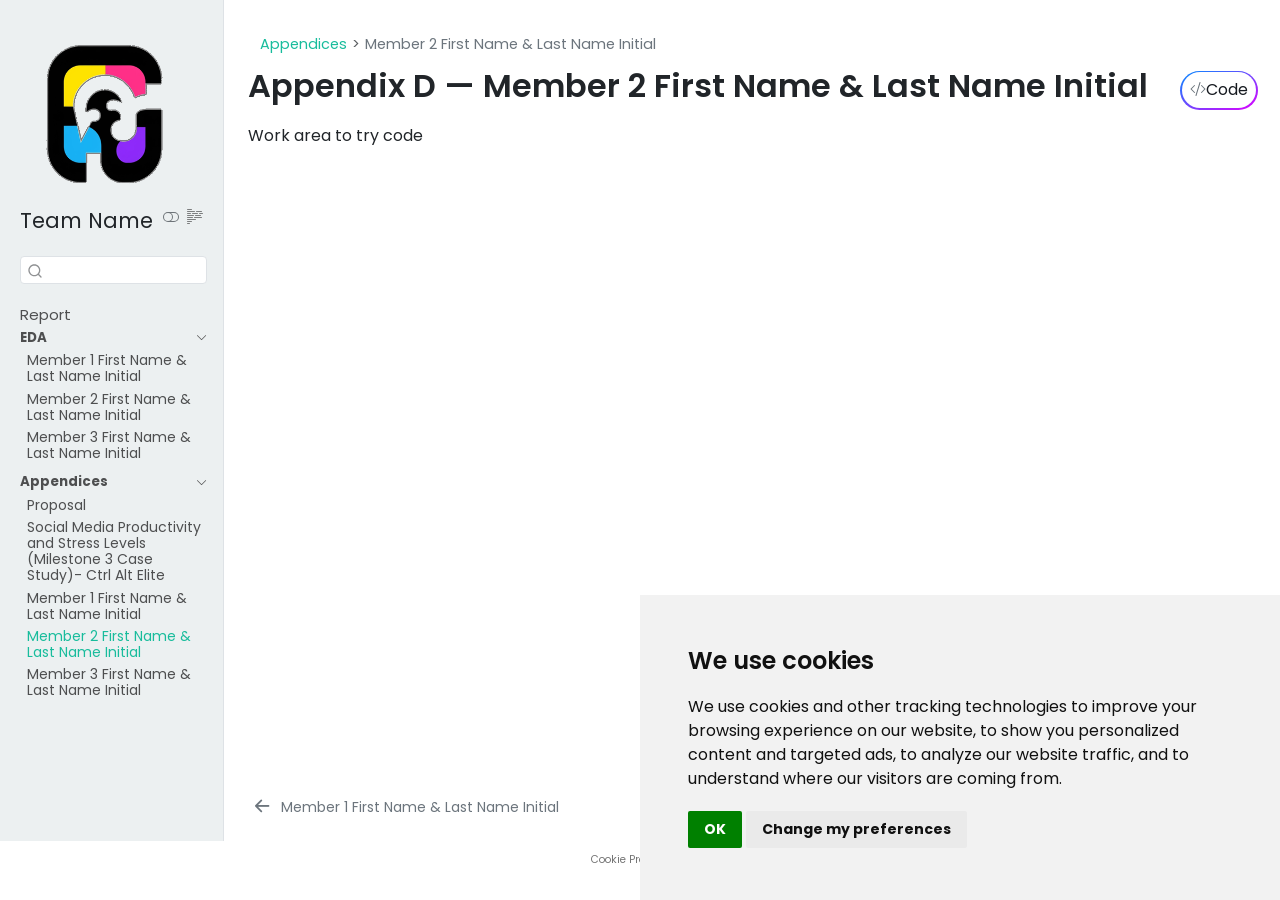
<file: wa/wa-member2.html>
<!DOCTYPE html>
<html xmlns="http://www.w3.org/1999/xhtml" lang="en" xml:lang="en"><head>

<meta charset="utf-8">
<meta name="generator" content="quarto-1.10.18">

<meta name="viewport" content="width=device-width, initial-scale=1.0, user-scalable=yes">


<title>Appendix D — Member 2 First Name &amp; Last Name Initial – Project Title</title>
<style>
/* Default styles provided by pandoc.
** See https://pandoc.org/MANUAL.html#variables-for-html for config info.
*/
span.smallcaps{font-variant: small-caps;}
div.columns{display: flex; gap: 1.5em;}
div.column{flex: auto;}
@media screen {
div.columns{gap: min(4vw, 1.5em);}
div.column{overflow-x: auto;}
}
div.hanging-indent{margin-left: 1.5em; text-indent: -1.5em;}
ul.task-list{list-style: none;}
ul.task-list li input[type="checkbox"] {
  width: 0.8em;
  margin: 0 0.8em 0.2em -1em; /* quarto-specific, see https://github.com/quarto-dev/quarto-cli/issues/4556 */ 
  vertical-align: middle;
}
/* CSS for syntax highlighting */
html { -webkit-text-size-adjust: 100%; }
pre > code.sourceCode { white-space: pre; position: relative; }
pre > code.sourceCode > span { display: inline-block; line-height: 1.25; }
pre > code.sourceCode > span:empty { height: 1.2em; }
.sourceCode { overflow: visible; }
code.sourceCode > span { color: inherit; text-decoration: inherit; }
div.sourceCode { margin: 1em 0; }
pre.sourceCode { margin: 0; }
@media screen {
div.sourceCode { overflow: auto; }
}
@media print {
pre > code.sourceCode { white-space: pre-wrap; }
pre > code.sourceCode > span { text-indent: -5em; padding-left: 5em; }
}
pre.numberSource code
  { counter-reset: source-line 0; }
pre.numberSource code > span
  { position: relative; left: -4em; counter-increment: source-line; }
pre.numberSource code > span > a:first-child::before
  { content: counter(source-line);
    position: relative; left: -1em; text-align: right; vertical-align: baseline;
    border: none; display: inline-block;
    -webkit-touch-callout: none; -webkit-user-select: none;
    -khtml-user-select: none; -moz-user-select: none;
    -ms-user-select: none; user-select: none;
    padding: 0 4px; width: 4em;
  }
pre.numberSource { margin-left: 3em;  padding-left: 4px; }
div.sourceCode
  {   }
@media screen {
pre > code.sourceCode > span > a:first-child::before { text-decoration: underline; }
}
</style>


<script src="../site_libs/quarto-nav/quarto-nav.js"></script>
<script src="../site_libs/clipboard/clipboard.min.js"></script>
<script src="../site_libs/quarto-search/autocomplete.umd.js"></script>
<script src="../site_libs/quarto-search/fuse.min.js"></script>
<script src="../site_libs/quarto-search/quarto-search.js"></script>
<meta name="quarto:offset" content="../">
<link href="../wa/wa-member3.html" rel="next">
<link href="../wa/wa-member1.html" rel="prev">
<script src="../site_libs/cookie-consent/cookie-consent.js"></script>
<link href="../site_libs/cookie-consent/cookie-consent.css" rel="stylesheet">
<script src="../site_libs/quarto-html/quarto.js" type="module"></script>
<script src="../site_libs/quarto-html/tabsets/tabsets.js" type="module"></script>
<script src="../site_libs/quarto-html/popper.min.js"></script>
<script src="../site_libs/quarto-html/tippy.umd.min.js"></script>
<script src="../site_libs/quarto-html/anchor.min.js"></script>
<link href="../site_libs/quarto-html/tippy.css" rel="stylesheet">
<link href="../site_libs/quarto-html/quarto-syntax-highlighting-64a204ab8560d761af7679ceaba22944.css" rel="stylesheet" class="quarto-color-scheme" id="quarto-text-highlighting-styles">
<link href="../site_libs/quarto-html/quarto-syntax-highlighting-dark-b85bc7c33db8c58e0ec93c3465666fed.css" rel="stylesheet" class="quarto-color-scheme quarto-color-alternate" id="quarto-text-highlighting-styles">
<link href="../site_libs/quarto-html/quarto-syntax-highlighting-64a204ab8560d761af7679ceaba22944.css" rel="stylesheet" class="quarto-color-scheme-extra" id="quarto-text-highlighting-styles">
<script src="../site_libs/bootstrap/bootstrap.min.js"></script>
<link href="../site_libs/bootstrap/bootstrap-icons.css" rel="stylesheet">
<link href="../site_libs/bootstrap/bootstrap-4d19aefb48ad38ff2cab56a9aaa2cf90.min.css" rel="stylesheet" append-hash="true" class="quarto-color-scheme" id="quarto-bootstrap" data-mode="light">
<link href="../site_libs/bootstrap/bootstrap-dark-5fd28e32898afb2497d041a01aebff7a.min.css" rel="stylesheet" append-hash="true" class="quarto-color-scheme quarto-color-alternate" id="quarto-bootstrap" data-mode="dark">
<link href="../site_libs/bootstrap/bootstrap-4d19aefb48ad38ff2cab56a9aaa2cf90.min.css" rel="stylesheet" append-hash="true" class="quarto-color-scheme-extra" id="quarto-bootstrap" data-mode="light">
<script id="quarto-search-options" type="application/json">{
  "location": "sidebar",
  "copy-button": false,
  "collapse-after": 3,
  "panel-placement": "start",
  "type": "textbox",
  "limit": 50,
  "keyboard-shortcut": [
    "f",
    "/",
    "s"
  ],
  "show-item-context": false,
  "language": {
    "search-no-results-text": "No results",
    "search-matching-documents-text": "matching documents",
    "search-copy-link-title": "Copy link to search",
    "search-hide-matches-text": "Hide additional matches",
    "search-more-match-text": "more match in this document",
    "search-more-matches-text": "more matches in this document",
    "search-clear-button-title": "Clear",
    "search-text-placeholder": "",
    "search-detached-cancel-button-title": "Cancel",
    "search-submit-button-title": "Submit",
    "search-label": "Search"
  }
}</script>

<script type="text/javascript" charset="UTF-8">
document.addEventListener('DOMContentLoaded', function () {
cookieconsent.run({
  "notice_banner_type":"simple",
  "consent_type":"implied",
  "palette":"light",
  "language":"en",
  "page_load_consent_levels":["strictly-necessary","functionality","tracking","targeting"],
  "notice_banner_reject_button_hide":false,
  "preferences_center_close_button_hide":false,
  "website_name":""
  ,
"language":"en"
  });
});
</script> 
  
<style>html{ scroll-behavior: smooth; }</style>


<link rel="stylesheet" href="../style/custom.css">
</head>

<body class="nav-sidebar docked quarto-light"><script id="quarto-html-before-body" type="application/javascript">
    const toggleBodyColorMode = (bsSheetEl) => {
      const mode = bsSheetEl.getAttribute("data-mode");
      const bodyEl = window.document.querySelector("body");
      if (mode === "dark") {
        bodyEl.classList.add("quarto-dark");
        bodyEl.classList.remove("quarto-light");
      } else {
        bodyEl.classList.add("quarto-light");
        bodyEl.classList.remove("quarto-dark");
      }
    }
    const toggleBodyColorPrimary = () => {
      const bsSheetEl = window.document.querySelector("link#quarto-bootstrap:not([rel=disabled-stylesheet])");
      if (bsSheetEl) {
        toggleBodyColorMode(bsSheetEl);
      }
    }
    const setColorSchemeToggle = (alternate) => {
      const toggles = window.document.querySelectorAll('.quarto-color-scheme-toggle');
      for (let i=0; i < toggles.length; i++) {
        const toggle = toggles[i];
        if (toggle) {
          if (alternate) {
            toggle.classList.add("alternate");
          } else {
            toggle.classList.remove("alternate");
          }
        }
      }
    };
    const toggleColorMode = (alternate) => {
      // Switch the stylesheets
      const primaryStylesheets = window.document.querySelectorAll('link.quarto-color-scheme:not(.quarto-color-alternate)');
      const alternateStylesheets = window.document.querySelectorAll('link.quarto-color-scheme.quarto-color-alternate');
      manageTransitions('#quarto-margin-sidebar .nav-link', false);
      if (alternate) {
        // note: dark is layered on light, we don't disable primary!
        enableStylesheet(alternateStylesheets);
        for (const sheetNode of alternateStylesheets) {
          if (sheetNode.id === "quarto-bootstrap") {
            toggleBodyColorMode(sheetNode);
          }
        }
      } else {
        disableStylesheet(alternateStylesheets);
        enableStylesheet(primaryStylesheets)
        toggleBodyColorPrimary();
      }
      manageTransitions('#quarto-margin-sidebar .nav-link', true);
      // Switch the toggles
      setColorSchemeToggle(alternate)
      // Hack to workaround the fact that safari doesn't
      // properly recolor the scrollbar when toggling (#1455)
      if (navigator.userAgent.indexOf('Safari') > 0 && navigator.userAgent.indexOf('Chrome') == -1) {
        manageTransitions("body", false);
        window.scrollTo(0, 1);
        setTimeout(() => {
          window.scrollTo(0, 0);
          manageTransitions("body", true);
        }, 40);
      }
    }
    const disableStylesheet = (stylesheets) => {
      for (let i=0; i < stylesheets.length; i++) {
        const stylesheet = stylesheets[i];
        stylesheet.rel = 'disabled-stylesheet';
      }
    }
    const enableStylesheet = (stylesheets) => {
      for (let i=0; i < stylesheets.length; i++) {
        const stylesheet = stylesheets[i];
        if(stylesheet.rel !== 'stylesheet') { // for Chrome, which will still FOUC without this check
          stylesheet.rel = 'stylesheet';
        }
      }
    }
    const manageTransitions = (selector, allowTransitions) => {
      const els = window.document.querySelectorAll(selector);
      for (let i=0; i < els.length; i++) {
        const el = els[i];
        if (allowTransitions) {
          el.classList.remove('notransition');
        } else {
          el.classList.add('notransition');
        }
      }
    }
    const isFileUrl = () => {
      return window.location.protocol === 'file:';
    }
    const hasAlternateSentinel = () => {
      let styleSentinel = getColorSchemeSentinel();
      if (styleSentinel !== null) {
        return styleSentinel === "alternate";
      } else {
        return false;
      }
    }
    const setStyleSentinel = (alternate) => {
      const value = alternate ? "alternate" : "default";
      if (!isFileUrl()) {
        window.localStorage.setItem("quarto-color-scheme", value);
      } else {
        localAlternateSentinel = value;
      }
    }
    const getColorSchemeSentinel = () => {
      if (!isFileUrl()) {
        const storageValue = window.localStorage.getItem("quarto-color-scheme");
        return storageValue != null ? storageValue : localAlternateSentinel;
      } else {
        return localAlternateSentinel;
      }
    }
    const toggleGiscusIfUsed = (isAlternate, darkModeDefault) => {
      const baseTheme = document.querySelector('#giscus-base-theme')?.value ?? 'light';
      const alternateTheme = document.querySelector('#giscus-alt-theme')?.value ?? 'dark';
      let newTheme = '';
      if(authorPrefersDark) {
        newTheme = isAlternate ? baseTheme : alternateTheme;
      } else {
        newTheme = isAlternate ? alternateTheme : baseTheme;
      }
      const changeGiscusTheme = () => {
        // From: https://github.com/giscus/giscus/issues/336
        const sendMessage = (message) => {
          const iframe = document.querySelector('iframe.giscus-frame');
          if (!iframe) return;
          iframe.contentWindow.postMessage({ giscus: message }, 'https://giscus.app');
        }
        sendMessage({
          setConfig: {
            theme: newTheme
          }
        });
      }
      const isGiscussLoaded = window.document.querySelector('iframe.giscus-frame') !== null;
      if (isGiscussLoaded) {
        changeGiscusTheme();
      }
    };
    const authorPrefersDark = false;
    const darkModeDefault = authorPrefersDark;
      document.querySelector('link#quarto-text-highlighting-styles.quarto-color-scheme-extra').rel = 'disabled-stylesheet';
      document.querySelector('link#quarto-bootstrap.quarto-color-scheme-extra').rel = 'disabled-stylesheet';
    let localAlternateSentinel = darkModeDefault ? 'alternate' : 'default';
    // Dark / light mode switch
    window.quartoToggleColorScheme = () => {
      // Read the current dark / light value
      let toAlternate = !hasAlternateSentinel();
      toggleColorMode(toAlternate);
      setStyleSentinel(toAlternate);
      toggleGiscusIfUsed(toAlternate, darkModeDefault);
      window.dispatchEvent(new Event('resize'));
    };
    // Switch to dark mode if need be
    if (hasAlternateSentinel()) {
      toggleColorMode(true);
    } else {
      toggleColorMode(false);
    }
  </script>

<div id="quarto-search-results"></div>
  <header id="quarto-header" class="headroom fixed-top">
  <nav class="quarto-secondary-nav">
    <div class="container-fluid d-flex">
      <button type="button" class="quarto-btn-toggle btn" data-bs-toggle="collapse" role="button" data-bs-target=".quarto-sidebar-collapse-item" aria-controls="quarto-sidebar" aria-expanded="false" aria-label="Toggle sidebar navigation" onclick="if (window.quartoToggleHeadroom) { window.quartoToggleHeadroom(); }">
        <i class="bi bi-layout-text-sidebar-reverse"></i>
      </button>
        <nav class="quarto-page-breadcrumbs" aria-label="breadcrumb"><ol class="breadcrumb"><li class="breadcrumb-item"><a href="../appx/proposal.html">Appendices</a></li><li class="breadcrumb-item"><a href="../wa/wa-member2.html"><span class="chapter-title">Member 2 First Name &amp; Last Name Initial</span></a></li></ol></nav>
        <a class="flex-grow-1" role="navigation" data-bs-toggle="collapse" data-bs-target=".quarto-sidebar-collapse-item" aria-controls="quarto-sidebar" aria-expanded="false" aria-label="Toggle sidebar navigation" onclick="if (window.quartoToggleHeadroom) { window.quartoToggleHeadroom(); }">      
        </a>
      <button type="button" class="btn quarto-search-button" aria-label="Search" onclick="window.quartoOpenSearch();">
        <i class="bi bi-search"></i>
      </button>
    </div>
  </nav>
</header>
<!-- content -->
<div id="quarto-content" class="quarto-container page-columns page-rows-contents page-layout-full">
<!-- sidebar -->
  <nav id="quarto-sidebar" class="sidebar collapse collapse-horizontal quarto-sidebar-collapse-item sidebar-navigation docked overflow-auto">
    <div class="pt-lg-2 mt-2 text-left sidebar-header sidebar-header-stacked">
      <a href="../index.html" class="sidebar-logo-link">
      <img src="../assets/sidebar-logo.png" alt="Random negative space illustration" class="sidebar-logo light-content py-0 d-lg-inline d-none">
      <img src="../assets/sidebar-logo.png" alt="Random negative space illustration" class="sidebar-logo dark-content py-0 d-lg-inline d-none">
      </a>
    <div class="sidebar-title mb-0 py-0">
      <a href="../">Team Name</a> 
        <div class="sidebar-tools-main">
  <a href="" class="quarto-color-scheme-toggle quarto-navigation-tool  px-1" onclick="window.quartoToggleColorScheme(); return false;" title="Toggle dark mode"><i class="bi"></i></a>
  <a href="" class="quarto-reader-toggle quarto-navigation-tool px-1" onclick="window.quartoToggleReader(); return false;" title="Toggle reader mode">
  <div class="quarto-reader-toggle-btn">
  <i class="bi"></i>
  </div>
</a>
</div>
    </div>
      </div>
        <div class="mt-2 flex-shrink-0 align-items-center">
        <div class="sidebar-search">
        <div id="quarto-search" class="" title="Search"></div>
        </div>
        </div>
    <div class="sidebar-menu-container"> 
    <ul class="list-unstyled mt-1">
        <li class="sidebar-item">
  <div class="sidebar-item-container"> 
  <a href="../index.html" class="sidebar-item-text sidebar-link"><span class="chapter-title">Report</span></a>
  </div>
</li>
        <li class="sidebar-item sidebar-item-section">
      <div class="sidebar-item-container"> 
            <a class="sidebar-item-text sidebar-link text-start" data-bs-toggle="collapse" data-bs-target="#quarto-sidebar-section-1" role="navigation" aria-expanded="true">
 <span class="menu-text">EDA</span></a>
          <a class="sidebar-item-toggle text-start" data-bs-toggle="collapse" data-bs-target="#quarto-sidebar-section-1" role="navigation" aria-expanded="true" aria-label="Toggle section">
            <i class="bi bi-chevron-right ms-2"></i>
          </a> 
      </div>
      <ul id="quarto-sidebar-section-1" class="collapse list-unstyled sidebar-section depth1 show">  
          <li class="sidebar-item">
  <div class="sidebar-item-container"> 
  <a href="../eda/eda-member1.html" class="sidebar-item-text sidebar-link"><span class="chapter-title">Member 1 First Name &amp; Last Name Initial</span></a>
  </div>
</li>
          <li class="sidebar-item">
  <div class="sidebar-item-container"> 
  <a href="../eda/eda-member2.html" class="sidebar-item-text sidebar-link"><span class="chapter-title">Member 2 First Name &amp; Last Name Initial</span></a>
  </div>
</li>
          <li class="sidebar-item">
  <div class="sidebar-item-container"> 
  <a href="../eda/eda-member3.html" class="sidebar-item-text sidebar-link"><span class="chapter-title">Member 3 First Name &amp; Last Name Initial</span></a>
  </div>
</li>
      </ul>
  </li>
        <li class="sidebar-item sidebar-item-section">
      <div class="sidebar-item-container"> 
            <a class="sidebar-item-text sidebar-link text-start" data-bs-toggle="collapse" data-bs-target="#quarto-sidebar-section-2" role="navigation" aria-expanded="true">
 <span class="menu-text">Appendices</span></a>
          <a class="sidebar-item-toggle text-start" data-bs-toggle="collapse" data-bs-target="#quarto-sidebar-section-2" role="navigation" aria-expanded="true" aria-label="Toggle section">
            <i class="bi bi-chevron-right ms-2"></i>
          </a> 
      </div>
      <ul id="quarto-sidebar-section-2" class="collapse list-unstyled sidebar-section depth1 show">  
          <li class="sidebar-item">
  <div class="sidebar-item-container"> 
  <a href="../appx/proposal.html" class="sidebar-item-text sidebar-link"><span class="chapter-title">Proposal</span></a>
  </div>
</li>
          <li class="sidebar-item">
  <div class="sidebar-item-container"> 
  <a href="../appx/case-study.html" class="sidebar-item-text sidebar-link"><span class="chapter-title">Social Media Productivity and Stress Levels (Milestone 3 Case Study)- Ctrl Alt Elite</span></a>
  </div>
</li>
          <li class="sidebar-item">
  <div class="sidebar-item-container"> 
  <a href="../wa/wa-member1.html" class="sidebar-item-text sidebar-link"><span class="chapter-title">Member 1 First Name &amp; Last Name Initial</span></a>
  </div>
</li>
          <li class="sidebar-item">
  <div class="sidebar-item-container"> 
  <a href="../wa/wa-member2.html" class="sidebar-item-text sidebar-link active"><span class="chapter-title">Member 2 First Name &amp; Last Name Initial</span></a>
  </div>
</li>
          <li class="sidebar-item">
  <div class="sidebar-item-container"> 
  <a href="../wa/wa-member3.html" class="sidebar-item-text sidebar-link"><span class="chapter-title">Member 3 First Name &amp; Last Name Initial</span></a>
  </div>
</li>
      </ul>
  </li>
    </ul>
    </div>
</nav>
<div id="quarto-sidebar-glass" class="quarto-sidebar-collapse-item" data-bs-toggle="collapse" data-bs-target=".quarto-sidebar-collapse-item"></div>
<!-- margin-sidebar -->
    <div id="quarto-margin-sidebar" class="sidebar margin-sidebar zindex-bottom">
        
    </div>
<!-- main -->
<main class="content column-page-right" id="quarto-document-content">


<header id="title-block-header" class="quarto-title-block default"><nav class="quarto-page-breadcrumbs quarto-title-breadcrumbs d-none d-lg-block" aria-label="breadcrumb"><ol class="breadcrumb"><li class="breadcrumb-item"><a href="../appx/proposal.html">Appendices</a></li><li class="breadcrumb-item"><a href="../wa/wa-member2.html"><span class="chapter-title">Member 2 First Name &amp; Last Name Initial</span></a></li></ol></nav>
<div class="quarto-title">
<div class="quarto-title-block"><div><h1 class="title">Appendix D — Member 2 First Name &amp; Last Name Initial</h1><button type="button" class="btn code-tools-button" id="quarto-code-tools-source"><i class="bi"></i> Code</button></div></div>
</div>



<div class="quarto-title-meta column-page-right">

    
  
    
  </div>
  


</header>


<p>Work area to try code</p>


<!-- -->


</main> <!-- /main -->
<script id="quarto-html-after-body" type="application/javascript">
  window.document.addEventListener("DOMContentLoaded", function (event) {
    // Ensure there is a toggle, if there isn't float one in the top right
    if (window.document.querySelector('.quarto-color-scheme-toggle') === null) {
      const a = window.document.createElement('a');
      a.classList.add('top-right');
      a.classList.add('quarto-color-scheme-toggle');
      a.href = "";
      a.onclick = function() { try { window.quartoToggleColorScheme(); } catch {} return false; };
      const i = window.document.createElement("i");
      i.classList.add('bi');
      a.appendChild(i);
      window.document.body.appendChild(a);
    }
    setColorSchemeToggle(hasAlternateSentinel())
    const icon = "";
    const anchorJS = new window.AnchorJS();
    anchorJS.options = {
      placement: 'right',
      icon: icon
    };
    anchorJS.add('.anchored');
    const isCodeAnnotation = (el) => {
      for (const clz of el.classList) {
        if (clz.startsWith('code-annotation-')) {                     
          return true;
        }
      }
      return false;
    }
    const onCopySuccess = function(e) {
      // button target
      const button = e.trigger;
      // don't keep focus
      button.blur();
      // flash "checked"
      button.classList.add('code-copy-button-checked');
      var currentTitle = button.getAttribute("title");
      button.setAttribute("title", "Copied!");
      let tooltip;
      if (window.bootstrap) {
        button.setAttribute("data-bs-toggle", "tooltip");
        button.setAttribute("data-bs-placement", "left");
        button.setAttribute("data-bs-title", "Copied!");
        tooltip = new bootstrap.Tooltip(button, 
          { trigger: "manual", 
            customClass: "code-copy-button-tooltip",
            offset: [0, -8]});
        tooltip.show();    
      }
      setTimeout(function() {
        if (tooltip) {
          tooltip.hide();
          button.removeAttribute("data-bs-title");
          button.removeAttribute("data-bs-toggle");
          button.removeAttribute("data-bs-placement");
        }
        button.setAttribute("title", currentTitle);
        button.classList.remove('code-copy-button-checked');
      }, 1000);
      // clear code selection
      e.clearSelection();
    }
    const getTextToCopy = function(trigger) {
      const outerScaffold = trigger.parentElement.cloneNode(true);
      const codeEl = outerScaffold.querySelector('code');
      for (const childEl of codeEl.children) {
        if (isCodeAnnotation(childEl)) {
          childEl.remove();
        }
      }
      return codeEl.innerText;
    }
    const clipboard = new window.ClipboardJS('.code-copy-button:not([data-in-quarto-modal])', {
      text: getTextToCopy
    });
    clipboard.on('success', onCopySuccess);
    if (window.document.getElementById('quarto-embedded-source-code-modal')) {
      const clipboardModal = new window.ClipboardJS('.code-copy-button[data-in-quarto-modal]', {
        text: getTextToCopy,
        container: window.document.getElementById('quarto-embedded-source-code-modal')
      });
      clipboardModal.on('success', onCopySuccess);
    }
    const viewSource = window.document.getElementById('quarto-view-source') ||
                       window.document.getElementById('quarto-code-tools-source');
    if (viewSource) {
      const sourceUrl = viewSource.getAttribute("data-quarto-source-url");
      viewSource.addEventListener("click", function(e) {
        if (sourceUrl) {
          // rstudio viewer pane
          if (/\bcapabilities=\b/.test(window.location)) {
            window.open(sourceUrl);
          } else {
            window.location.href = sourceUrl;
          }
        } else {
          const modal = new bootstrap.Modal(document.getElementById('quarto-embedded-source-code-modal'));
          modal.show();
        }
        return false;
      });
    }
    function toggleCodeHandler(show) {
      return function(e) {
        const cellDetails = window.document.querySelectorAll(".cell details.code-fold");
        for (let i=0; i<cellDetails.length; i++) {
          const details = cellDetails[i];
          if (show) {
            details.open = true;
          } else {
            details.removeAttribute("open");
          }
        }
        const cellCodeDivs = window.document.querySelectorAll(".cell div.sourceCode.cell-code");
        const fromCls = show ? "hidden" : "unhidden";
        const toCls = show ? "unhidden" : "hidden";
        for (let i=0; i<cellCodeDivs.length; i++) {
          const codeDiv = cellCodeDivs[i];
          if (codeDiv.classList.contains(fromCls)) {
            codeDiv.classList.remove(fromCls);
            codeDiv.classList.add(toCls);
          } 
        }
        return false;
      }
    }
    const hideAllCode = window.document.getElementById("quarto-hide-all-code");
    if (hideAllCode) {
      hideAllCode.addEventListener("click", toggleCodeHandler(false));
    }
    const showAllCode = window.document.getElementById("quarto-show-all-code");
    if (showAllCode) {
      showAllCode.addEventListener("click", toggleCodeHandler(true));
    }
      var localhostRegex = new RegExp(/^(?:http|https):\/\/localhost\:?[0-9]*\//);
      var mailtoRegex = new RegExp(/^mailto:/);
        var filterRegex = new RegExp('/' + window.location.host + '/');
      var isInternal = (href) => {
          return filterRegex.test(href) || localhostRegex.test(href) || mailtoRegex.test(href);
      }
      // Inspect non-navigation links and adorn them if external
     var links = window.document.querySelectorAll('a[href]:not(.nav-link):not(.navbar-brand):not(.toc-action):not(.sidebar-link):not(.sidebar-item-toggle):not(.pagination-link):not(.no-external):not([aria-hidden]):not(.dropdown-item):not(.quarto-navigation-tool):not(.about-link)');
      for (var i=0; i<links.length; i++) {
        const link = links[i];
        if (!isInternal(link.href)) {
          // undo the damage that might have been done by quarto-nav.js in the case of
          // links that we want to consider external
          if (link.dataset.originalHref !== undefined) {
            link.href = link.dataset.originalHref;
          }
            // target, if specified
            link.setAttribute("target", "_blank");
            if (link.getAttribute("rel") === null) {
              link.setAttribute("rel", "noopener");
            }
        }
      }
    function tippyHover(el, contentFn, onTriggerFn, onUntriggerFn) {
      const config = {
        allowHTML: true,
        maxWidth: 500,
        delay: 100,
        arrow: false,
        appendTo: function(el) {
            return el.parentElement;
        },
        interactive: true,
        interactiveBorder: 10,
        theme: 'quarto',
        placement: 'bottom-start',
      };
      if (contentFn) {
        config.content = contentFn;
      }
      if (onTriggerFn) {
        config.onTrigger = onTriggerFn;
      }
      if (onUntriggerFn) {
        config.onUntrigger = onUntriggerFn;
      }
      window.tippy(el, config); 
    }
    const noterefs = window.document.querySelectorAll('a[role="doc-noteref"]');
    for (var i=0; i<noterefs.length; i++) {
      const ref = noterefs[i];
      tippyHover(ref, function() {
        // use id or data attribute instead here
        let href = ref.getAttribute('data-footnote-href') || ref.getAttribute('href');
        try { href = new URL(href).hash; } catch {}
        const id = href.replace(/^#\/?/, "");
        const note = window.document.getElementById(id);
        if (note) {
          return note.innerHTML;
        } else {
          return "";
        }
      });
    }
    const xrefs = window.document.querySelectorAll('a.quarto-xref');
    const processXRef = (id, note) => {
      // Strip column container classes
      const stripColumnClz = (el) => {
        el.classList.remove("page-full", "page-columns");
        if (el.children) {
          for (const child of el.children) {
            stripColumnClz(child);
          }
        }
      }
      stripColumnClz(note)
      if (id === null || id.startsWith('sec-')) {
        // Special case sections, only their first couple elements
        const container = document.createElement("div");
        if (note.children && note.children.length > 2) {
          container.appendChild(note.children[0].cloneNode(true));
          for (let i = 1; i < note.children.length; i++) {
            const child = note.children[i];
            if (child.tagName === "P" && child.innerText === "") {
              continue;
            } else {
              container.appendChild(child.cloneNode(true));
              break;
            }
          }
          if (window.Quarto?.typesetMath) {
            window.Quarto.typesetMath(container);
          }
          return container.innerHTML
        } else {
          if (window.Quarto?.typesetMath) {
            window.Quarto.typesetMath(note);
          }
          return note.innerHTML;
        }
      } else {
        // Remove any anchor links if they are present
        const anchorLink = note.querySelector('a.anchorjs-link');
        if (anchorLink) {
          anchorLink.remove();
        }
        if (window.Quarto?.typesetMath) {
          window.Quarto.typesetMath(note);
        }
        if (note.classList.contains("callout")) {
          return note.outerHTML;
        } else {
          return note.innerHTML;
        }
      }
    }
    for (var i=0; i<xrefs.length; i++) {
      const xref = xrefs[i];
      tippyHover(xref, undefined, function(instance) {
        instance.disable();
        let url = xref.getAttribute('href');
        let hash = undefined; 
        if (url.startsWith('#')) {
          hash = url;
        } else {
          try { hash = new URL(url).hash; } catch {}
        }
        if (hash) {
          const id = hash.replace(/^#\/?/, "");
          const note = window.document.getElementById(id);
          if (note !== null) {
            try {
              const html = processXRef(id, note.cloneNode(true));
              instance.setContent(html);
            } finally {
              instance.enable();
              instance.show();
            }
          } else {
            // See if we can fetch this
            fetch(url.split('#')[0])
            .then(res => res.text())
            .then(html => {
              const parser = new DOMParser();
              const htmlDoc = parser.parseFromString(html, "text/html");
              const note = htmlDoc.getElementById(id);
              if (note !== null) {
                const html = processXRef(id, note);
                instance.setContent(html);
              } 
            }).finally(() => {
              instance.enable();
              instance.show();
            });
          }
        } else {
          // See if we can fetch a full url (with no hash to target)
          // This is a special case and we should probably do some content thinning / targeting
          fetch(url)
          .then(res => res.text())
          .then(html => {
            const parser = new DOMParser();
            const htmlDoc = parser.parseFromString(html, "text/html");
            const note = htmlDoc.querySelector('main.content');
            if (note !== null) {
              // This should only happen for chapter cross references
              // (since there is no id in the URL)
              // remove the first header
              if (note.children.length > 0 && note.children[0].tagName === "HEADER") {
                note.children[0].remove();
              }
              const html = processXRef(null, note);
              instance.setContent(html);
            } 
          }).finally(() => {
            instance.enable();
            instance.show();
          });
        }
      }, function(instance) {
      });
    }
        let selectedAnnoteEl;
        const selectorForAnnotation = ( cell, annotation) => {
          let cellAttr = 'data-code-cell="' + cell + '"';
          let lineAttr = 'data-code-annotation="' +  annotation + '"';
          const selector = 'span[' + cellAttr + '][' + lineAttr + ']';
          return selector;
        }
        const selectCodeLines = (annoteEl) => {
          const doc = window.document;
          const targetCell = annoteEl.getAttribute("data-target-cell");
          const targetAnnotation = annoteEl.getAttribute("data-target-annotation");
          const annoteSpan = window.document.querySelector(selectorForAnnotation(targetCell, targetAnnotation));
          const lines = annoteSpan.getAttribute("data-code-lines").split(",");
          const lineIds = lines.map((line) => {
            return targetCell + "-" + line;
          })
          let top = null;
          let height = null;
          let parent = null;
          if (lineIds.length > 0) {
              //compute the position of the single el (top and bottom and make a div)
              const el = window.document.getElementById(lineIds[0]);
              top = el.offsetTop;
              height = el.offsetHeight;
              parent = el.parentElement.parentElement;
            if (lineIds.length > 1) {
              const lastEl = window.document.getElementById(lineIds[lineIds.length - 1]);
              const bottom = lastEl.offsetTop + lastEl.offsetHeight;
              height = bottom - top;
            }
            if (top !== null && height !== null && parent !== null) {
              // cook up a div (if necessary) and position it 
              let div = window.document.getElementById("code-annotation-line-highlight");
              if (div === null) {
                div = window.document.createElement("div");
                div.setAttribute("id", "code-annotation-line-highlight");
                div.style.position = 'absolute';
                parent.appendChild(div);
              }
              div.style.top = top - 2 + "px";
              div.style.height = height + 4 + "px";
              div.style.left = 0;
              let gutterDiv = window.document.getElementById("code-annotation-line-highlight-gutter");
              if (gutterDiv === null) {
                gutterDiv = window.document.createElement("div");
                gutterDiv.setAttribute("id", "code-annotation-line-highlight-gutter");
                gutterDiv.style.position = 'absolute';
                const codeCell = window.document.getElementById(targetCell);
                const gutter = codeCell.querySelector('.code-annotation-gutter');
                gutter.appendChild(gutterDiv);
              }
              gutterDiv.style.top = top - 2 + "px";
              gutterDiv.style.height = height + 4 + "px";
            }
            selectedAnnoteEl = annoteEl;
          }
        };
        const unselectCodeLines = () => {
          const elementsIds = ["code-annotation-line-highlight", "code-annotation-line-highlight-gutter"];
          elementsIds.forEach((elId) => {
            const div = window.document.getElementById(elId);
            if (div) {
              div.remove();
            }
          });
          selectedAnnoteEl = undefined;
        };
          // Handle positioning of the toggle
      window.addEventListener(
        "resize",
        throttle(() => {
          elRect = undefined;
          if (selectedAnnoteEl) {
            selectCodeLines(selectedAnnoteEl);
          }
        }, 10)
      );
      function throttle(fn, ms) {
      let throttle = false;
      let timer;
        return (...args) => {
          if(!throttle) { // first call gets through
              fn.apply(this, args);
              throttle = true;
          } else { // all the others get throttled
              if(timer) clearTimeout(timer); // cancel #2
              timer = setTimeout(() => {
                fn.apply(this, args);
                timer = throttle = false;
              }, ms);
          }
        };
      }
        // Attach click handler to the DT
        const annoteDls = window.document.querySelectorAll('dt[data-target-cell]');
        for (const annoteDlNode of annoteDls) {
          annoteDlNode.addEventListener('click', (event) => {
            const clickedEl = event.target;
            if (clickedEl !== selectedAnnoteEl) {
              unselectCodeLines();
              const activeEl = window.document.querySelector('dt[data-target-cell].code-annotation-active');
              if (activeEl) {
                activeEl.classList.remove('code-annotation-active');
              }
              selectCodeLines(clickedEl);
              clickedEl.classList.add('code-annotation-active');
            } else {
              // Unselect the line
              unselectCodeLines();
              clickedEl.classList.remove('code-annotation-active');
            }
          });
        }
    const findCites = (el) => {
      const parentEl = el.parentElement;
      if (parentEl) {
        const cites = parentEl.dataset.cites;
        if (cites) {
          return {
            el,
            cites: cites.split(' ')
          };
        } else {
          return findCites(el.parentElement)
        }
      } else {
        return undefined;
      }
    };
    var bibliorefs = window.document.querySelectorAll('a[role="doc-biblioref"]');
    for (var i=0; i<bibliorefs.length; i++) {
      const ref = bibliorefs[i];
      const citeInfo = findCites(ref);
      if (citeInfo) {
        tippyHover(citeInfo.el, function() {
          var popup = window.document.createElement('div');
          citeInfo.cites.forEach(function(cite) {
            var citeDiv = window.document.createElement('div');
            citeDiv.classList.add('hanging-indent');
            citeDiv.classList.add('csl-entry');
            var biblioDiv = window.document.getElementById('ref-' + cite);
            if (biblioDiv) {
              citeDiv.innerHTML = biblioDiv.innerHTML;
            }
            popup.appendChild(citeDiv);
          });
          return popup.innerHTML;
        });
      }
    }
  });
  </script>
<nav class="page-navigation column-page-right">
  <div class="nav-page nav-page-previous">
      <a href="../wa/wa-member1.html" class="pagination-link" aria-label="Member 1 First Name &amp; Last Name Initial">
        <i class="bi bi-arrow-left-short"></i> <span class="nav-page-text"><span class="chapter-title">Member 1 First Name &amp; Last Name Initial</span></span>
      </a>          
  </div>
  <div class="nav-page nav-page-next">
      <a href="../wa/wa-member3.html" class="pagination-link" aria-label="Member 3 First Name &amp; Last Name Initial">
        <span class="nav-page-text"><span class="chapter-title">Member 3 First Name &amp; Last Name Initial</span></span> <i class="bi bi-arrow-right-short"></i>
      </a>
  </div>
</nav><div class="modal fade" id="quarto-embedded-source-code-modal" tabindex="-1" aria-labelledby="quarto-embedded-source-code-modal-label" aria-hidden="true"><div class="modal-dialog modal-dialog-scrollable"><div class="modal-content"><div class="modal-header"><h5 class="modal-title" id="quarto-embedded-source-code-modal-label">Source Code</h5><button class="btn-close" data-bs-dismiss="modal"></button></div><div class="modal-body"><div class="">
<div class="code-copy-outer-scaffold"><div class="sourceCode" id="cb1" data-shortcodes="false"><pre class="sourceCode numberSource markdown number-lines code-with-copy"><code class="sourceCode markdown"><span id="cb1-1"><a href="#cb1-1" aria-label="1"></a><span class="co">---</span></span>
<span id="cb1-2"><a href="#cb1-2" aria-label="2"></a><span class="an">title:</span><span class="co"> "Member 2 First Name &amp; Last Name Initial"</span></span>
<span id="cb1-3"><a href="#cb1-3" aria-label="3"></a><span class="co">---</span></span>
<span id="cb1-4"><a href="#cb1-4" aria-label="4"></a></span>
<span id="cb1-5"><a href="#cb1-5" aria-label="5"></a>Work area to try code</span></code></pre></div><button title="Copy to Clipboard" class="code-copy-button" data-in-quarto-modal=""><i class="bi"></i></button></div>
</div></div></div></div></div>
</div> <!-- /content -->
<footer class="footer">
  <div class="nav-footer">
    <div class="nav-footer-left">
      &nbsp;
    </div>   
    <div class="nav-footer-center">

<div class="cookie-consent-footer"><a href="#" id="open_preferences_center">Cookie Preferences</a></div></div>
    <div class="nav-footer-right">
      &nbsp;
    </div>
  </div>
</footer>




<script src="../site_libs/quarto-html/zenscroll-min.js"></script>
</body></html>
</file>
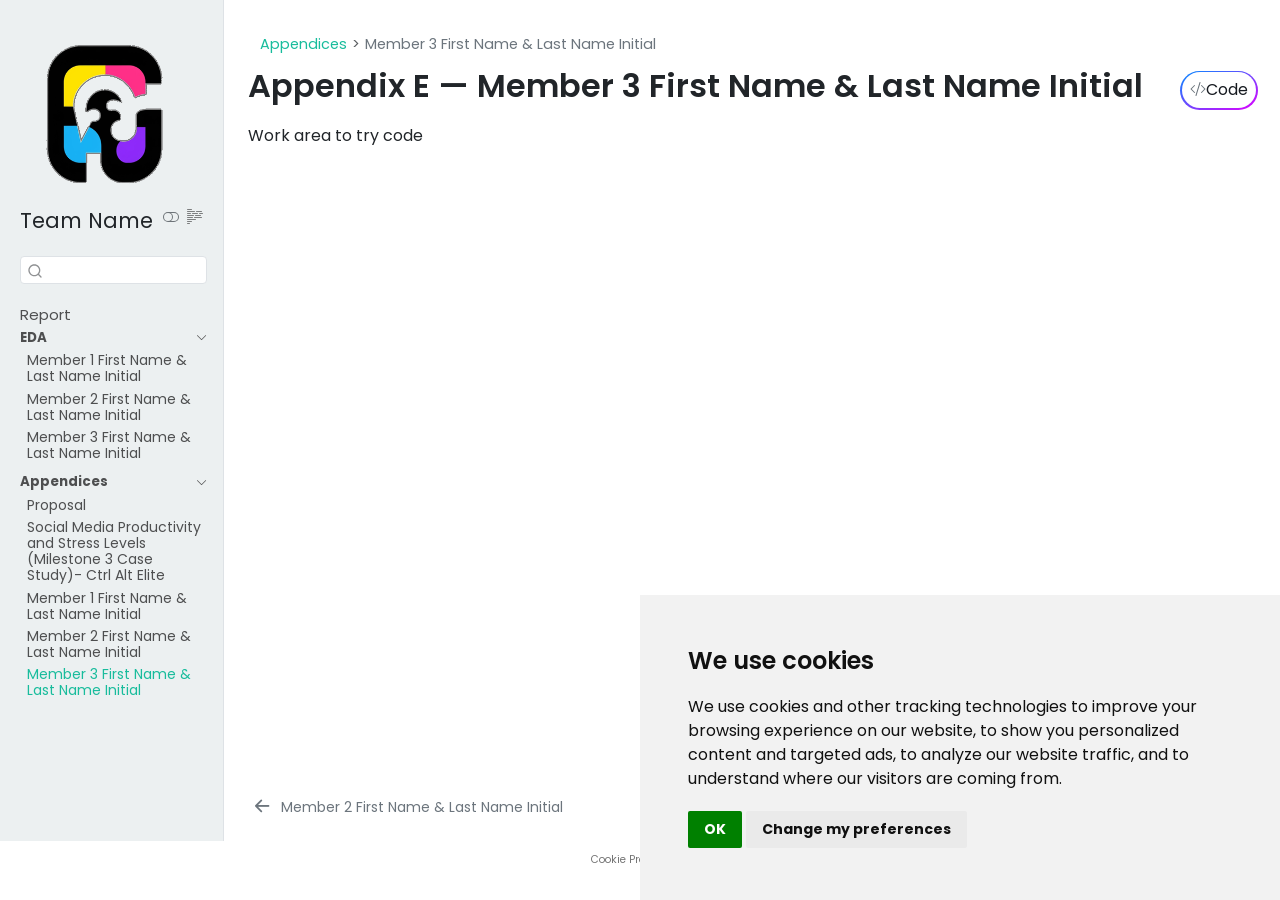
<file: wa/wa-member3.html>
<!DOCTYPE html>
<html xmlns="http://www.w3.org/1999/xhtml" lang="en" xml:lang="en"><head>

<meta charset="utf-8">
<meta name="generator" content="quarto-1.10.18">

<meta name="viewport" content="width=device-width, initial-scale=1.0, user-scalable=yes">


<title>Appendix E — Member 3 First Name &amp; Last Name Initial – Project Title</title>
<style>
/* Default styles provided by pandoc.
** See https://pandoc.org/MANUAL.html#variables-for-html for config info.
*/
span.smallcaps{font-variant: small-caps;}
div.columns{display: flex; gap: 1.5em;}
div.column{flex: auto;}
@media screen {
div.columns{gap: min(4vw, 1.5em);}
div.column{overflow-x: auto;}
}
div.hanging-indent{margin-left: 1.5em; text-indent: -1.5em;}
ul.task-list{list-style: none;}
ul.task-list li input[type="checkbox"] {
  width: 0.8em;
  margin: 0 0.8em 0.2em -1em; /* quarto-specific, see https://github.com/quarto-dev/quarto-cli/issues/4556 */ 
  vertical-align: middle;
}
/* CSS for syntax highlighting */
html { -webkit-text-size-adjust: 100%; }
pre > code.sourceCode { white-space: pre; position: relative; }
pre > code.sourceCode > span { display: inline-block; line-height: 1.25; }
pre > code.sourceCode > span:empty { height: 1.2em; }
.sourceCode { overflow: visible; }
code.sourceCode > span { color: inherit; text-decoration: inherit; }
div.sourceCode { margin: 1em 0; }
pre.sourceCode { margin: 0; }
@media screen {
div.sourceCode { overflow: auto; }
}
@media print {
pre > code.sourceCode { white-space: pre-wrap; }
pre > code.sourceCode > span { text-indent: -5em; padding-left: 5em; }
}
pre.numberSource code
  { counter-reset: source-line 0; }
pre.numberSource code > span
  { position: relative; left: -4em; counter-increment: source-line; }
pre.numberSource code > span > a:first-child::before
  { content: counter(source-line);
    position: relative; left: -1em; text-align: right; vertical-align: baseline;
    border: none; display: inline-block;
    -webkit-touch-callout: none; -webkit-user-select: none;
    -khtml-user-select: none; -moz-user-select: none;
    -ms-user-select: none; user-select: none;
    padding: 0 4px; width: 4em;
  }
pre.numberSource { margin-left: 3em;  padding-left: 4px; }
div.sourceCode
  {   }
@media screen {
pre > code.sourceCode > span > a:first-child::before { text-decoration: underline; }
}
</style>


<script src="../site_libs/quarto-nav/quarto-nav.js"></script>
<script src="../site_libs/clipboard/clipboard.min.js"></script>
<script src="../site_libs/quarto-search/autocomplete.umd.js"></script>
<script src="../site_libs/quarto-search/fuse.min.js"></script>
<script src="../site_libs/quarto-search/quarto-search.js"></script>
<meta name="quarto:offset" content="../">
<link href="../wa/wa-member2.html" rel="prev">
<script src="../site_libs/cookie-consent/cookie-consent.js"></script>
<link href="../site_libs/cookie-consent/cookie-consent.css" rel="stylesheet">
<script src="../site_libs/quarto-html/quarto.js" type="module"></script>
<script src="../site_libs/quarto-html/tabsets/tabsets.js" type="module"></script>
<script src="../site_libs/quarto-html/popper.min.js"></script>
<script src="../site_libs/quarto-html/tippy.umd.min.js"></script>
<script src="../site_libs/quarto-html/anchor.min.js"></script>
<link href="../site_libs/quarto-html/tippy.css" rel="stylesheet">
<link href="../site_libs/quarto-html/quarto-syntax-highlighting-64a204ab8560d761af7679ceaba22944.css" rel="stylesheet" class="quarto-color-scheme" id="quarto-text-highlighting-styles">
<link href="../site_libs/quarto-html/quarto-syntax-highlighting-dark-b85bc7c33db8c58e0ec93c3465666fed.css" rel="stylesheet" class="quarto-color-scheme quarto-color-alternate" id="quarto-text-highlighting-styles">
<link href="../site_libs/quarto-html/quarto-syntax-highlighting-64a204ab8560d761af7679ceaba22944.css" rel="stylesheet" class="quarto-color-scheme-extra" id="quarto-text-highlighting-styles">
<script src="../site_libs/bootstrap/bootstrap.min.js"></script>
<link href="../site_libs/bootstrap/bootstrap-icons.css" rel="stylesheet">
<link href="../site_libs/bootstrap/bootstrap-4d19aefb48ad38ff2cab56a9aaa2cf90.min.css" rel="stylesheet" append-hash="true" class="quarto-color-scheme" id="quarto-bootstrap" data-mode="light">
<link href="../site_libs/bootstrap/bootstrap-dark-5fd28e32898afb2497d041a01aebff7a.min.css" rel="stylesheet" append-hash="true" class="quarto-color-scheme quarto-color-alternate" id="quarto-bootstrap" data-mode="dark">
<link href="../site_libs/bootstrap/bootstrap-4d19aefb48ad38ff2cab56a9aaa2cf90.min.css" rel="stylesheet" append-hash="true" class="quarto-color-scheme-extra" id="quarto-bootstrap" data-mode="light">
<script id="quarto-search-options" type="application/json">{
  "location": "sidebar",
  "copy-button": false,
  "collapse-after": 3,
  "panel-placement": "start",
  "type": "textbox",
  "limit": 50,
  "keyboard-shortcut": [
    "f",
    "/",
    "s"
  ],
  "show-item-context": false,
  "language": {
    "search-no-results-text": "No results",
    "search-matching-documents-text": "matching documents",
    "search-copy-link-title": "Copy link to search",
    "search-hide-matches-text": "Hide additional matches",
    "search-more-match-text": "more match in this document",
    "search-more-matches-text": "more matches in this document",
    "search-clear-button-title": "Clear",
    "search-text-placeholder": "",
    "search-detached-cancel-button-title": "Cancel",
    "search-submit-button-title": "Submit",
    "search-label": "Search"
  }
}</script>

<script type="text/javascript" charset="UTF-8">
document.addEventListener('DOMContentLoaded', function () {
cookieconsent.run({
  "notice_banner_type":"simple",
  "consent_type":"implied",
  "palette":"light",
  "language":"en",
  "page_load_consent_levels":["strictly-necessary","functionality","tracking","targeting"],
  "notice_banner_reject_button_hide":false,
  "preferences_center_close_button_hide":false,
  "website_name":""
  ,
"language":"en"
  });
});
</script> 
  
<style>html{ scroll-behavior: smooth; }</style>


<link rel="stylesheet" href="../style/custom.css">
</head>

<body class="nav-sidebar docked quarto-light"><script id="quarto-html-before-body" type="application/javascript">
    const toggleBodyColorMode = (bsSheetEl) => {
      const mode = bsSheetEl.getAttribute("data-mode");
      const bodyEl = window.document.querySelector("body");
      if (mode === "dark") {
        bodyEl.classList.add("quarto-dark");
        bodyEl.classList.remove("quarto-light");
      } else {
        bodyEl.classList.add("quarto-light");
        bodyEl.classList.remove("quarto-dark");
      }
    }
    const toggleBodyColorPrimary = () => {
      const bsSheetEl = window.document.querySelector("link#quarto-bootstrap:not([rel=disabled-stylesheet])");
      if (bsSheetEl) {
        toggleBodyColorMode(bsSheetEl);
      }
    }
    const setColorSchemeToggle = (alternate) => {
      const toggles = window.document.querySelectorAll('.quarto-color-scheme-toggle');
      for (let i=0; i < toggles.length; i++) {
        const toggle = toggles[i];
        if (toggle) {
          if (alternate) {
            toggle.classList.add("alternate");
          } else {
            toggle.classList.remove("alternate");
          }
        }
      }
    };
    const toggleColorMode = (alternate) => {
      // Switch the stylesheets
      const primaryStylesheets = window.document.querySelectorAll('link.quarto-color-scheme:not(.quarto-color-alternate)');
      const alternateStylesheets = window.document.querySelectorAll('link.quarto-color-scheme.quarto-color-alternate');
      manageTransitions('#quarto-margin-sidebar .nav-link', false);
      if (alternate) {
        // note: dark is layered on light, we don't disable primary!
        enableStylesheet(alternateStylesheets);
        for (const sheetNode of alternateStylesheets) {
          if (sheetNode.id === "quarto-bootstrap") {
            toggleBodyColorMode(sheetNode);
          }
        }
      } else {
        disableStylesheet(alternateStylesheets);
        enableStylesheet(primaryStylesheets)
        toggleBodyColorPrimary();
      }
      manageTransitions('#quarto-margin-sidebar .nav-link', true);
      // Switch the toggles
      setColorSchemeToggle(alternate)
      // Hack to workaround the fact that safari doesn't
      // properly recolor the scrollbar when toggling (#1455)
      if (navigator.userAgent.indexOf('Safari') > 0 && navigator.userAgent.indexOf('Chrome') == -1) {
        manageTransitions("body", false);
        window.scrollTo(0, 1);
        setTimeout(() => {
          window.scrollTo(0, 0);
          manageTransitions("body", true);
        }, 40);
      }
    }
    const disableStylesheet = (stylesheets) => {
      for (let i=0; i < stylesheets.length; i++) {
        const stylesheet = stylesheets[i];
        stylesheet.rel = 'disabled-stylesheet';
      }
    }
    const enableStylesheet = (stylesheets) => {
      for (let i=0; i < stylesheets.length; i++) {
        const stylesheet = stylesheets[i];
        if(stylesheet.rel !== 'stylesheet') { // for Chrome, which will still FOUC without this check
          stylesheet.rel = 'stylesheet';
        }
      }
    }
    const manageTransitions = (selector, allowTransitions) => {
      const els = window.document.querySelectorAll(selector);
      for (let i=0; i < els.length; i++) {
        const el = els[i];
        if (allowTransitions) {
          el.classList.remove('notransition');
        } else {
          el.classList.add('notransition');
        }
      }
    }
    const isFileUrl = () => {
      return window.location.protocol === 'file:';
    }
    const hasAlternateSentinel = () => {
      let styleSentinel = getColorSchemeSentinel();
      if (styleSentinel !== null) {
        return styleSentinel === "alternate";
      } else {
        return false;
      }
    }
    const setStyleSentinel = (alternate) => {
      const value = alternate ? "alternate" : "default";
      if (!isFileUrl()) {
        window.localStorage.setItem("quarto-color-scheme", value);
      } else {
        localAlternateSentinel = value;
      }
    }
    const getColorSchemeSentinel = () => {
      if (!isFileUrl()) {
        const storageValue = window.localStorage.getItem("quarto-color-scheme");
        return storageValue != null ? storageValue : localAlternateSentinel;
      } else {
        return localAlternateSentinel;
      }
    }
    const toggleGiscusIfUsed = (isAlternate, darkModeDefault) => {
      const baseTheme = document.querySelector('#giscus-base-theme')?.value ?? 'light';
      const alternateTheme = document.querySelector('#giscus-alt-theme')?.value ?? 'dark';
      let newTheme = '';
      if(authorPrefersDark) {
        newTheme = isAlternate ? baseTheme : alternateTheme;
      } else {
        newTheme = isAlternate ? alternateTheme : baseTheme;
      }
      const changeGiscusTheme = () => {
        // From: https://github.com/giscus/giscus/issues/336
        const sendMessage = (message) => {
          const iframe = document.querySelector('iframe.giscus-frame');
          if (!iframe) return;
          iframe.contentWindow.postMessage({ giscus: message }, 'https://giscus.app');
        }
        sendMessage({
          setConfig: {
            theme: newTheme
          }
        });
      }
      const isGiscussLoaded = window.document.querySelector('iframe.giscus-frame') !== null;
      if (isGiscussLoaded) {
        changeGiscusTheme();
      }
    };
    const authorPrefersDark = false;
    const darkModeDefault = authorPrefersDark;
      document.querySelector('link#quarto-text-highlighting-styles.quarto-color-scheme-extra').rel = 'disabled-stylesheet';
      document.querySelector('link#quarto-bootstrap.quarto-color-scheme-extra').rel = 'disabled-stylesheet';
    let localAlternateSentinel = darkModeDefault ? 'alternate' : 'default';
    // Dark / light mode switch
    window.quartoToggleColorScheme = () => {
      // Read the current dark / light value
      let toAlternate = !hasAlternateSentinel();
      toggleColorMode(toAlternate);
      setStyleSentinel(toAlternate);
      toggleGiscusIfUsed(toAlternate, darkModeDefault);
      window.dispatchEvent(new Event('resize'));
    };
    // Switch to dark mode if need be
    if (hasAlternateSentinel()) {
      toggleColorMode(true);
    } else {
      toggleColorMode(false);
    }
  </script>

<div id="quarto-search-results"></div>
  <header id="quarto-header" class="headroom fixed-top">
  <nav class="quarto-secondary-nav">
    <div class="container-fluid d-flex">
      <button type="button" class="quarto-btn-toggle btn" data-bs-toggle="collapse" role="button" data-bs-target=".quarto-sidebar-collapse-item" aria-controls="quarto-sidebar" aria-expanded="false" aria-label="Toggle sidebar navigation" onclick="if (window.quartoToggleHeadroom) { window.quartoToggleHeadroom(); }">
        <i class="bi bi-layout-text-sidebar-reverse"></i>
      </button>
        <nav class="quarto-page-breadcrumbs" aria-label="breadcrumb"><ol class="breadcrumb"><li class="breadcrumb-item"><a href="../appx/proposal.html">Appendices</a></li><li class="breadcrumb-item"><a href="../wa/wa-member3.html"><span class="chapter-title">Member 3 First Name &amp; Last Name Initial</span></a></li></ol></nav>
        <a class="flex-grow-1" role="navigation" data-bs-toggle="collapse" data-bs-target=".quarto-sidebar-collapse-item" aria-controls="quarto-sidebar" aria-expanded="false" aria-label="Toggle sidebar navigation" onclick="if (window.quartoToggleHeadroom) { window.quartoToggleHeadroom(); }">      
        </a>
      <button type="button" class="btn quarto-search-button" aria-label="Search" onclick="window.quartoOpenSearch();">
        <i class="bi bi-search"></i>
      </button>
    </div>
  </nav>
</header>
<!-- content -->
<div id="quarto-content" class="quarto-container page-columns page-rows-contents page-layout-full">
<!-- sidebar -->
  <nav id="quarto-sidebar" class="sidebar collapse collapse-horizontal quarto-sidebar-collapse-item sidebar-navigation docked overflow-auto">
    <div class="pt-lg-2 mt-2 text-left sidebar-header sidebar-header-stacked">
      <a href="../index.html" class="sidebar-logo-link">
      <img src="../assets/sidebar-logo.png" alt="Random negative space illustration" class="sidebar-logo light-content py-0 d-lg-inline d-none">
      <img src="../assets/sidebar-logo.png" alt="Random negative space illustration" class="sidebar-logo dark-content py-0 d-lg-inline d-none">
      </a>
    <div class="sidebar-title mb-0 py-0">
      <a href="../">Team Name</a> 
        <div class="sidebar-tools-main">
  <a href="" class="quarto-color-scheme-toggle quarto-navigation-tool  px-1" onclick="window.quartoToggleColorScheme(); return false;" title="Toggle dark mode"><i class="bi"></i></a>
  <a href="" class="quarto-reader-toggle quarto-navigation-tool px-1" onclick="window.quartoToggleReader(); return false;" title="Toggle reader mode">
  <div class="quarto-reader-toggle-btn">
  <i class="bi"></i>
  </div>
</a>
</div>
    </div>
      </div>
        <div class="mt-2 flex-shrink-0 align-items-center">
        <div class="sidebar-search">
        <div id="quarto-search" class="" title="Search"></div>
        </div>
        </div>
    <div class="sidebar-menu-container"> 
    <ul class="list-unstyled mt-1">
        <li class="sidebar-item">
  <div class="sidebar-item-container"> 
  <a href="../index.html" class="sidebar-item-text sidebar-link"><span class="chapter-title">Report</span></a>
  </div>
</li>
        <li class="sidebar-item sidebar-item-section">
      <div class="sidebar-item-container"> 
            <a class="sidebar-item-text sidebar-link text-start" data-bs-toggle="collapse" data-bs-target="#quarto-sidebar-section-1" role="navigation" aria-expanded="true">
 <span class="menu-text">EDA</span></a>
          <a class="sidebar-item-toggle text-start" data-bs-toggle="collapse" data-bs-target="#quarto-sidebar-section-1" role="navigation" aria-expanded="true" aria-label="Toggle section">
            <i class="bi bi-chevron-right ms-2"></i>
          </a> 
      </div>
      <ul id="quarto-sidebar-section-1" class="collapse list-unstyled sidebar-section depth1 show">  
          <li class="sidebar-item">
  <div class="sidebar-item-container"> 
  <a href="../eda/eda-member1.html" class="sidebar-item-text sidebar-link"><span class="chapter-title">Member 1 First Name &amp; Last Name Initial</span></a>
  </div>
</li>
          <li class="sidebar-item">
  <div class="sidebar-item-container"> 
  <a href="../eda/eda-member2.html" class="sidebar-item-text sidebar-link"><span class="chapter-title">Member 2 First Name &amp; Last Name Initial</span></a>
  </div>
</li>
          <li class="sidebar-item">
  <div class="sidebar-item-container"> 
  <a href="../eda/eda-member3.html" class="sidebar-item-text sidebar-link"><span class="chapter-title">Member 3 First Name &amp; Last Name Initial</span></a>
  </div>
</li>
      </ul>
  </li>
        <li class="sidebar-item sidebar-item-section">
      <div class="sidebar-item-container"> 
            <a class="sidebar-item-text sidebar-link text-start" data-bs-toggle="collapse" data-bs-target="#quarto-sidebar-section-2" role="navigation" aria-expanded="true">
 <span class="menu-text">Appendices</span></a>
          <a class="sidebar-item-toggle text-start" data-bs-toggle="collapse" data-bs-target="#quarto-sidebar-section-2" role="navigation" aria-expanded="true" aria-label="Toggle section">
            <i class="bi bi-chevron-right ms-2"></i>
          </a> 
      </div>
      <ul id="quarto-sidebar-section-2" class="collapse list-unstyled sidebar-section depth1 show">  
          <li class="sidebar-item">
  <div class="sidebar-item-container"> 
  <a href="../appx/proposal.html" class="sidebar-item-text sidebar-link"><span class="chapter-title">Proposal</span></a>
  </div>
</li>
          <li class="sidebar-item">
  <div class="sidebar-item-container"> 
  <a href="../appx/case-study.html" class="sidebar-item-text sidebar-link"><span class="chapter-title">Social Media Productivity and Stress Levels (Milestone 3 Case Study)- Ctrl Alt Elite</span></a>
  </div>
</li>
          <li class="sidebar-item">
  <div class="sidebar-item-container"> 
  <a href="../wa/wa-member1.html" class="sidebar-item-text sidebar-link"><span class="chapter-title">Member 1 First Name &amp; Last Name Initial</span></a>
  </div>
</li>
          <li class="sidebar-item">
  <div class="sidebar-item-container"> 
  <a href="../wa/wa-member2.html" class="sidebar-item-text sidebar-link"><span class="chapter-title">Member 2 First Name &amp; Last Name Initial</span></a>
  </div>
</li>
          <li class="sidebar-item">
  <div class="sidebar-item-container"> 
  <a href="../wa/wa-member3.html" class="sidebar-item-text sidebar-link active"><span class="chapter-title">Member 3 First Name &amp; Last Name Initial</span></a>
  </div>
</li>
      </ul>
  </li>
    </ul>
    </div>
</nav>
<div id="quarto-sidebar-glass" class="quarto-sidebar-collapse-item" data-bs-toggle="collapse" data-bs-target=".quarto-sidebar-collapse-item"></div>
<!-- margin-sidebar -->
    <div id="quarto-margin-sidebar" class="sidebar margin-sidebar zindex-bottom">
        
    </div>
<!-- main -->
<main class="content column-page-right" id="quarto-document-content">


<header id="title-block-header" class="quarto-title-block default"><nav class="quarto-page-breadcrumbs quarto-title-breadcrumbs d-none d-lg-block" aria-label="breadcrumb"><ol class="breadcrumb"><li class="breadcrumb-item"><a href="../appx/proposal.html">Appendices</a></li><li class="breadcrumb-item"><a href="../wa/wa-member3.html"><span class="chapter-title">Member 3 First Name &amp; Last Name Initial</span></a></li></ol></nav>
<div class="quarto-title">
<div class="quarto-title-block"><div><h1 class="title">Appendix E — Member 3 First Name &amp; Last Name Initial</h1><button type="button" class="btn code-tools-button" id="quarto-code-tools-source"><i class="bi"></i> Code</button></div></div>
</div>



<div class="quarto-title-meta column-page-right">

    
  
    
  </div>
  


</header>


<p>Work area to try code</p>


<!-- -->


</main> <!-- /main -->
<script id="quarto-html-after-body" type="application/javascript">
  window.document.addEventListener("DOMContentLoaded", function (event) {
    // Ensure there is a toggle, if there isn't float one in the top right
    if (window.document.querySelector('.quarto-color-scheme-toggle') === null) {
      const a = window.document.createElement('a');
      a.classList.add('top-right');
      a.classList.add('quarto-color-scheme-toggle');
      a.href = "";
      a.onclick = function() { try { window.quartoToggleColorScheme(); } catch {} return false; };
      const i = window.document.createElement("i");
      i.classList.add('bi');
      a.appendChild(i);
      window.document.body.appendChild(a);
    }
    setColorSchemeToggle(hasAlternateSentinel())
    const icon = "";
    const anchorJS = new window.AnchorJS();
    anchorJS.options = {
      placement: 'right',
      icon: icon
    };
    anchorJS.add('.anchored');
    const isCodeAnnotation = (el) => {
      for (const clz of el.classList) {
        if (clz.startsWith('code-annotation-')) {                     
          return true;
        }
      }
      return false;
    }
    const onCopySuccess = function(e) {
      // button target
      const button = e.trigger;
      // don't keep focus
      button.blur();
      // flash "checked"
      button.classList.add('code-copy-button-checked');
      var currentTitle = button.getAttribute("title");
      button.setAttribute("title", "Copied!");
      let tooltip;
      if (window.bootstrap) {
        button.setAttribute("data-bs-toggle", "tooltip");
        button.setAttribute("data-bs-placement", "left");
        button.setAttribute("data-bs-title", "Copied!");
        tooltip = new bootstrap.Tooltip(button, 
          { trigger: "manual", 
            customClass: "code-copy-button-tooltip",
            offset: [0, -8]});
        tooltip.show();    
      }
      setTimeout(function() {
        if (tooltip) {
          tooltip.hide();
          button.removeAttribute("data-bs-title");
          button.removeAttribute("data-bs-toggle");
          button.removeAttribute("data-bs-placement");
        }
        button.setAttribute("title", currentTitle);
        button.classList.remove('code-copy-button-checked');
      }, 1000);
      // clear code selection
      e.clearSelection();
    }
    const getTextToCopy = function(trigger) {
      const outerScaffold = trigger.parentElement.cloneNode(true);
      const codeEl = outerScaffold.querySelector('code');
      for (const childEl of codeEl.children) {
        if (isCodeAnnotation(childEl)) {
          childEl.remove();
        }
      }
      return codeEl.innerText;
    }
    const clipboard = new window.ClipboardJS('.code-copy-button:not([data-in-quarto-modal])', {
      text: getTextToCopy
    });
    clipboard.on('success', onCopySuccess);
    if (window.document.getElementById('quarto-embedded-source-code-modal')) {
      const clipboardModal = new window.ClipboardJS('.code-copy-button[data-in-quarto-modal]', {
        text: getTextToCopy,
        container: window.document.getElementById('quarto-embedded-source-code-modal')
      });
      clipboardModal.on('success', onCopySuccess);
    }
    const viewSource = window.document.getElementById('quarto-view-source') ||
                       window.document.getElementById('quarto-code-tools-source');
    if (viewSource) {
      const sourceUrl = viewSource.getAttribute("data-quarto-source-url");
      viewSource.addEventListener("click", function(e) {
        if (sourceUrl) {
          // rstudio viewer pane
          if (/\bcapabilities=\b/.test(window.location)) {
            window.open(sourceUrl);
          } else {
            window.location.href = sourceUrl;
          }
        } else {
          const modal = new bootstrap.Modal(document.getElementById('quarto-embedded-source-code-modal'));
          modal.show();
        }
        return false;
      });
    }
    function toggleCodeHandler(show) {
      return function(e) {
        const cellDetails = window.document.querySelectorAll(".cell details.code-fold");
        for (let i=0; i<cellDetails.length; i++) {
          const details = cellDetails[i];
          if (show) {
            details.open = true;
          } else {
            details.removeAttribute("open");
          }
        }
        const cellCodeDivs = window.document.querySelectorAll(".cell div.sourceCode.cell-code");
        const fromCls = show ? "hidden" : "unhidden";
        const toCls = show ? "unhidden" : "hidden";
        for (let i=0; i<cellCodeDivs.length; i++) {
          const codeDiv = cellCodeDivs[i];
          if (codeDiv.classList.contains(fromCls)) {
            codeDiv.classList.remove(fromCls);
            codeDiv.classList.add(toCls);
          } 
        }
        return false;
      }
    }
    const hideAllCode = window.document.getElementById("quarto-hide-all-code");
    if (hideAllCode) {
      hideAllCode.addEventListener("click", toggleCodeHandler(false));
    }
    const showAllCode = window.document.getElementById("quarto-show-all-code");
    if (showAllCode) {
      showAllCode.addEventListener("click", toggleCodeHandler(true));
    }
      var localhostRegex = new RegExp(/^(?:http|https):\/\/localhost\:?[0-9]*\//);
      var mailtoRegex = new RegExp(/^mailto:/);
        var filterRegex = new RegExp('/' + window.location.host + '/');
      var isInternal = (href) => {
          return filterRegex.test(href) || localhostRegex.test(href) || mailtoRegex.test(href);
      }
      // Inspect non-navigation links and adorn them if external
     var links = window.document.querySelectorAll('a[href]:not(.nav-link):not(.navbar-brand):not(.toc-action):not(.sidebar-link):not(.sidebar-item-toggle):not(.pagination-link):not(.no-external):not([aria-hidden]):not(.dropdown-item):not(.quarto-navigation-tool):not(.about-link)');
      for (var i=0; i<links.length; i++) {
        const link = links[i];
        if (!isInternal(link.href)) {
          // undo the damage that might have been done by quarto-nav.js in the case of
          // links that we want to consider external
          if (link.dataset.originalHref !== undefined) {
            link.href = link.dataset.originalHref;
          }
            // target, if specified
            link.setAttribute("target", "_blank");
            if (link.getAttribute("rel") === null) {
              link.setAttribute("rel", "noopener");
            }
        }
      }
    function tippyHover(el, contentFn, onTriggerFn, onUntriggerFn) {
      const config = {
        allowHTML: true,
        maxWidth: 500,
        delay: 100,
        arrow: false,
        appendTo: function(el) {
            return el.parentElement;
        },
        interactive: true,
        interactiveBorder: 10,
        theme: 'quarto',
        placement: 'bottom-start',
      };
      if (contentFn) {
        config.content = contentFn;
      }
      if (onTriggerFn) {
        config.onTrigger = onTriggerFn;
      }
      if (onUntriggerFn) {
        config.onUntrigger = onUntriggerFn;
      }
      window.tippy(el, config); 
    }
    const noterefs = window.document.querySelectorAll('a[role="doc-noteref"]');
    for (var i=0; i<noterefs.length; i++) {
      const ref = noterefs[i];
      tippyHover(ref, function() {
        // use id or data attribute instead here
        let href = ref.getAttribute('data-footnote-href') || ref.getAttribute('href');
        try { href = new URL(href).hash; } catch {}
        const id = href.replace(/^#\/?/, "");
        const note = window.document.getElementById(id);
        if (note) {
          return note.innerHTML;
        } else {
          return "";
        }
      });
    }
    const xrefs = window.document.querySelectorAll('a.quarto-xref');
    const processXRef = (id, note) => {
      // Strip column container classes
      const stripColumnClz = (el) => {
        el.classList.remove("page-full", "page-columns");
        if (el.children) {
          for (const child of el.children) {
            stripColumnClz(child);
          }
        }
      }
      stripColumnClz(note)
      if (id === null || id.startsWith('sec-')) {
        // Special case sections, only their first couple elements
        const container = document.createElement("div");
        if (note.children && note.children.length > 2) {
          container.appendChild(note.children[0].cloneNode(true));
          for (let i = 1; i < note.children.length; i++) {
            const child = note.children[i];
            if (child.tagName === "P" && child.innerText === "") {
              continue;
            } else {
              container.appendChild(child.cloneNode(true));
              break;
            }
          }
          if (window.Quarto?.typesetMath) {
            window.Quarto.typesetMath(container);
          }
          return container.innerHTML
        } else {
          if (window.Quarto?.typesetMath) {
            window.Quarto.typesetMath(note);
          }
          return note.innerHTML;
        }
      } else {
        // Remove any anchor links if they are present
        const anchorLink = note.querySelector('a.anchorjs-link');
        if (anchorLink) {
          anchorLink.remove();
        }
        if (window.Quarto?.typesetMath) {
          window.Quarto.typesetMath(note);
        }
        if (note.classList.contains("callout")) {
          return note.outerHTML;
        } else {
          return note.innerHTML;
        }
      }
    }
    for (var i=0; i<xrefs.length; i++) {
      const xref = xrefs[i];
      tippyHover(xref, undefined, function(instance) {
        instance.disable();
        let url = xref.getAttribute('href');
        let hash = undefined; 
        if (url.startsWith('#')) {
          hash = url;
        } else {
          try { hash = new URL(url).hash; } catch {}
        }
        if (hash) {
          const id = hash.replace(/^#\/?/, "");
          const note = window.document.getElementById(id);
          if (note !== null) {
            try {
              const html = processXRef(id, note.cloneNode(true));
              instance.setContent(html);
            } finally {
              instance.enable();
              instance.show();
            }
          } else {
            // See if we can fetch this
            fetch(url.split('#')[0])
            .then(res => res.text())
            .then(html => {
              const parser = new DOMParser();
              const htmlDoc = parser.parseFromString(html, "text/html");
              const note = htmlDoc.getElementById(id);
              if (note !== null) {
                const html = processXRef(id, note);
                instance.setContent(html);
              } 
            }).finally(() => {
              instance.enable();
              instance.show();
            });
          }
        } else {
          // See if we can fetch a full url (with no hash to target)
          // This is a special case and we should probably do some content thinning / targeting
          fetch(url)
          .then(res => res.text())
          .then(html => {
            const parser = new DOMParser();
            const htmlDoc = parser.parseFromString(html, "text/html");
            const note = htmlDoc.querySelector('main.content');
            if (note !== null) {
              // This should only happen for chapter cross references
              // (since there is no id in the URL)
              // remove the first header
              if (note.children.length > 0 && note.children[0].tagName === "HEADER") {
                note.children[0].remove();
              }
              const html = processXRef(null, note);
              instance.setContent(html);
            } 
          }).finally(() => {
            instance.enable();
            instance.show();
          });
        }
      }, function(instance) {
      });
    }
        let selectedAnnoteEl;
        const selectorForAnnotation = ( cell, annotation) => {
          let cellAttr = 'data-code-cell="' + cell + '"';
          let lineAttr = 'data-code-annotation="' +  annotation + '"';
          const selector = 'span[' + cellAttr + '][' + lineAttr + ']';
          return selector;
        }
        const selectCodeLines = (annoteEl) => {
          const doc = window.document;
          const targetCell = annoteEl.getAttribute("data-target-cell");
          const targetAnnotation = annoteEl.getAttribute("data-target-annotation");
          const annoteSpan = window.document.querySelector(selectorForAnnotation(targetCell, targetAnnotation));
          const lines = annoteSpan.getAttribute("data-code-lines").split(",");
          const lineIds = lines.map((line) => {
            return targetCell + "-" + line;
          })
          let top = null;
          let height = null;
          let parent = null;
          if (lineIds.length > 0) {
              //compute the position of the single el (top and bottom and make a div)
              const el = window.document.getElementById(lineIds[0]);
              top = el.offsetTop;
              height = el.offsetHeight;
              parent = el.parentElement.parentElement;
            if (lineIds.length > 1) {
              const lastEl = window.document.getElementById(lineIds[lineIds.length - 1]);
              const bottom = lastEl.offsetTop + lastEl.offsetHeight;
              height = bottom - top;
            }
            if (top !== null && height !== null && parent !== null) {
              // cook up a div (if necessary) and position it 
              let div = window.document.getElementById("code-annotation-line-highlight");
              if (div === null) {
                div = window.document.createElement("div");
                div.setAttribute("id", "code-annotation-line-highlight");
                div.style.position = 'absolute';
                parent.appendChild(div);
              }
              div.style.top = top - 2 + "px";
              div.style.height = height + 4 + "px";
              div.style.left = 0;
              let gutterDiv = window.document.getElementById("code-annotation-line-highlight-gutter");
              if (gutterDiv === null) {
                gutterDiv = window.document.createElement("div");
                gutterDiv.setAttribute("id", "code-annotation-line-highlight-gutter");
                gutterDiv.style.position = 'absolute';
                const codeCell = window.document.getElementById(targetCell);
                const gutter = codeCell.querySelector('.code-annotation-gutter');
                gutter.appendChild(gutterDiv);
              }
              gutterDiv.style.top = top - 2 + "px";
              gutterDiv.style.height = height + 4 + "px";
            }
            selectedAnnoteEl = annoteEl;
          }
        };
        const unselectCodeLines = () => {
          const elementsIds = ["code-annotation-line-highlight", "code-annotation-line-highlight-gutter"];
          elementsIds.forEach((elId) => {
            const div = window.document.getElementById(elId);
            if (div) {
              div.remove();
            }
          });
          selectedAnnoteEl = undefined;
        };
          // Handle positioning of the toggle
      window.addEventListener(
        "resize",
        throttle(() => {
          elRect = undefined;
          if (selectedAnnoteEl) {
            selectCodeLines(selectedAnnoteEl);
          }
        }, 10)
      );
      function throttle(fn, ms) {
      let throttle = false;
      let timer;
        return (...args) => {
          if(!throttle) { // first call gets through
              fn.apply(this, args);
              throttle = true;
          } else { // all the others get throttled
              if(timer) clearTimeout(timer); // cancel #2
              timer = setTimeout(() => {
                fn.apply(this, args);
                timer = throttle = false;
              }, ms);
          }
        };
      }
        // Attach click handler to the DT
        const annoteDls = window.document.querySelectorAll('dt[data-target-cell]');
        for (const annoteDlNode of annoteDls) {
          annoteDlNode.addEventListener('click', (event) => {
            const clickedEl = event.target;
            if (clickedEl !== selectedAnnoteEl) {
              unselectCodeLines();
              const activeEl = window.document.querySelector('dt[data-target-cell].code-annotation-active');
              if (activeEl) {
                activeEl.classList.remove('code-annotation-active');
              }
              selectCodeLines(clickedEl);
              clickedEl.classList.add('code-annotation-active');
            } else {
              // Unselect the line
              unselectCodeLines();
              clickedEl.classList.remove('code-annotation-active');
            }
          });
        }
    const findCites = (el) => {
      const parentEl = el.parentElement;
      if (parentEl) {
        const cites = parentEl.dataset.cites;
        if (cites) {
          return {
            el,
            cites: cites.split(' ')
          };
        } else {
          return findCites(el.parentElement)
        }
      } else {
        return undefined;
      }
    };
    var bibliorefs = window.document.querySelectorAll('a[role="doc-biblioref"]');
    for (var i=0; i<bibliorefs.length; i++) {
      const ref = bibliorefs[i];
      const citeInfo = findCites(ref);
      if (citeInfo) {
        tippyHover(citeInfo.el, function() {
          var popup = window.document.createElement('div');
          citeInfo.cites.forEach(function(cite) {
            var citeDiv = window.document.createElement('div');
            citeDiv.classList.add('hanging-indent');
            citeDiv.classList.add('csl-entry');
            var biblioDiv = window.document.getElementById('ref-' + cite);
            if (biblioDiv) {
              citeDiv.innerHTML = biblioDiv.innerHTML;
            }
            popup.appendChild(citeDiv);
          });
          return popup.innerHTML;
        });
      }
    }
  });
  </script>
<nav class="page-navigation column-page-right">
  <div class="nav-page nav-page-previous">
      <a href="../wa/wa-member2.html" class="pagination-link" aria-label="Member 2 First Name &amp; Last Name Initial">
        <i class="bi bi-arrow-left-short"></i> <span class="nav-page-text"><span class="chapter-title">Member 2 First Name &amp; Last Name Initial</span></span>
      </a>          
  </div>
  <div class="nav-page nav-page-next">
  </div>
</nav><div class="modal fade" id="quarto-embedded-source-code-modal" tabindex="-1" aria-labelledby="quarto-embedded-source-code-modal-label" aria-hidden="true"><div class="modal-dialog modal-dialog-scrollable"><div class="modal-content"><div class="modal-header"><h5 class="modal-title" id="quarto-embedded-source-code-modal-label">Source Code</h5><button class="btn-close" data-bs-dismiss="modal"></button></div><div class="modal-body"><div class="">
<div class="code-copy-outer-scaffold"><div class="sourceCode" id="cb1" data-shortcodes="false"><pre class="sourceCode numberSource markdown number-lines code-with-copy"><code class="sourceCode markdown"><span id="cb1-1"><a href="#cb1-1" aria-label="1"></a><span class="co">---</span></span>
<span id="cb1-2"><a href="#cb1-2" aria-label="2"></a><span class="an">title:</span><span class="co"> "Member 3 First Name &amp; Last Name Initial"</span></span>
<span id="cb1-3"><a href="#cb1-3" aria-label="3"></a><span class="co">---</span></span>
<span id="cb1-4"><a href="#cb1-4" aria-label="4"></a></span>
<span id="cb1-5"><a href="#cb1-5" aria-label="5"></a>Work area to try code</span></code></pre></div><button title="Copy to Clipboard" class="code-copy-button" data-in-quarto-modal=""><i class="bi"></i></button></div>
</div></div></div></div></div>
</div> <!-- /content -->
<footer class="footer">
  <div class="nav-footer">
    <div class="nav-footer-left">
      &nbsp;
    </div>   
    <div class="nav-footer-center">

<div class="cookie-consent-footer"><a href="#" id="open_preferences_center">Cookie Preferences</a></div></div>
    <div class="nav-footer-right">
      &nbsp;
    </div>
  </div>
</footer>




<script src="../site_libs/quarto-html/zenscroll-min.js"></script>
</body></html>
</file>
<file: site_libs/cookie-consent/cookie-consent.css>
div.cookie-consent-footer {
  font-size: 0.8em;
  text-decoration: none;
}
</file>
<file: site_libs/quarto-html/tippy.css>
.tippy-box[data-animation=fade][data-state=hidden]{opacity:0}[data-tippy-root]{max-width:calc(100vw - 10px)}.tippy-box{position:relative;background-color:#333;color:#fff;border-radius:4px;font-size:14px;line-height:1.4;white-space:normal;outline:0;transition-property:transform,visibility,opacity}.tippy-box[data-placement^=top]>.tippy-arrow{bottom:0}.tippy-box[data-placement^=top]>.tippy-arrow:before{bottom:-7px;left:0;border-width:8px 8px 0;border-top-color:initial;transform-origin:center top}.tippy-box[data-placement^=bottom]>.tippy-arrow{top:0}.tippy-box[data-placement^=bottom]>.tippy-arrow:before{top:-7px;left:0;border-width:0 8px 8px;border-bottom-color:initial;transform-origin:center bottom}.tippy-box[data-placement^=left]>.tippy-arrow{right:0}.tippy-box[data-placement^=left]>.tippy-arrow:before{border-width:8px 0 8px 8px;border-left-color:initial;right:-7px;transform-origin:center left}.tippy-box[data-placement^=right]>.tippy-arrow{left:0}.tippy-box[data-placement^=right]>.tippy-arrow:before{left:-7px;border-width:8px 8px 8px 0;border-right-color:initial;transform-origin:center right}.tippy-box[data-inertia][data-state=visible]{transition-timing-function:cubic-bezier(.54,1.5,.38,1.11)}.tippy-arrow{width:16px;height:16px;color:#333}.tippy-arrow:before{content:"";position:absolute;border-color:transparent;border-style:solid}.tippy-content{position:relative;padding:5px 9px;z-index:1}
</file>
<file: site_libs/quarto-html/quarto-syntax-highlighting-64a204ab8560d761af7679ceaba22944.css>
/* quarto syntax highlight colors */
:root {
  --quarto-hl-ot-color: #003B4F;
  --quarto-hl-at-color: #657422;
  --quarto-hl-ss-color: #20794D;
  --quarto-hl-an-color: #5E5E5E;
  --quarto-hl-fu-color: #4758AB;
  --quarto-hl-st-color: #20794D;
  --quarto-hl-cf-color: #003B4F;
  --quarto-hl-op-color: #5E5E5E;
  --quarto-hl-er-color: #AD0000;
  --quarto-hl-bn-color: #AD0000;
  --quarto-hl-al-color: #AD0000;
  --quarto-hl-va-color: #111111;
  --quarto-hl-bu-color: inherit;
  --quarto-hl-ex-color: inherit;
  --quarto-hl-pp-color: #AD0000;
  --quarto-hl-in-color: #5E5E5E;
  --quarto-hl-vs-color: #20794D;
  --quarto-hl-wa-color: #5E5E5E;
  --quarto-hl-do-color: #5E5E5E;
  --quarto-hl-im-color: #00769E;
  --quarto-hl-ch-color: #20794D;
  --quarto-hl-dt-color: #AD0000;
  --quarto-hl-fl-color: #AD0000;
  --quarto-hl-co-color: #5E5E5E;
  --quarto-hl-cv-color: #5E5E5E;
  --quarto-hl-cn-color: #8f5902;
  --quarto-hl-sc-color: #5E5E5E;
  --quarto-hl-dv-color: #AD0000;
  --quarto-hl-kw-color: #003B4F;
}

/* other quarto variables */
:root {
  --quarto-font-monospace: SFMono-Regular, Menlo, Monaco, Consolas, "Liberation Mono", "Courier New", monospace;
}

/* syntax highlight based on Pandoc's rules */
pre > code.sourceCode > span {
  color: #003B4F;
}

code.sourceCode > span {
  color: #003B4F;
}

div.sourceCode,
div.sourceCode pre.sourceCode {
  color: #003B4F;
}

/* Normal */
code span {
  color: #003B4F;
}

/* Alert */
code span.al {
  color: #AD0000;
  font-style: inherit;
}

/* Annotation */
code span.an {
  color: #5E5E5E;
  font-style: inherit;
}

/* Attribute */
code span.at {
  color: #657422;
  font-style: inherit;
}

/* BaseN */
code span.bn {
  color: #AD0000;
  font-style: inherit;
}

/* BuiltIn */
code span.bu {
  font-style: inherit;
}

/* ControlFlow */
code span.cf {
  color: #003B4F;
  font-weight: bold;
  font-style: inherit;
}

/* Char */
code span.ch {
  color: #20794D;
  font-style: inherit;
}

/* Constant */
code span.cn {
  color: #8f5902;
  font-style: inherit;
}

/* Comment */
code span.co {
  color: #5E5E5E;
  font-style: inherit;
}

/* CommentVar */
code span.cv {
  color: #5E5E5E;
  font-style: italic;
}

/* Documentation */
code span.do {
  color: #5E5E5E;
  font-style: italic;
}

/* DataType */
code span.dt {
  color: #AD0000;
  font-style: inherit;
}

/* DecVal */
code span.dv {
  color: #AD0000;
  font-style: inherit;
}

/* Error */
code span.er {
  color: #AD0000;
  font-style: inherit;
}

/* Extension */
code span.ex {
  font-style: inherit;
}

/* Float */
code span.fl {
  color: #AD0000;
  font-style: inherit;
}

/* Function */
code span.fu {
  color: #4758AB;
  font-style: inherit;
}

/* Import */
code span.im {
  color: #00769E;
  font-style: inherit;
}

/* Information */
code span.in {
  color: #5E5E5E;
  font-style: inherit;
}

/* Keyword */
code span.kw {
  color: #003B4F;
  font-weight: bold;
  font-style: inherit;
}

/* Operator */
code span.op {
  color: #5E5E5E;
  font-style: inherit;
}

/* Other */
code span.ot {
  color: #003B4F;
  font-style: inherit;
}

/* Preprocessor */
code span.pp {
  color: #AD0000;
  font-style: inherit;
}

/* SpecialChar */
code span.sc {
  color: #5E5E5E;
  font-style: inherit;
}

/* SpecialString */
code span.ss {
  color: #20794D;
  font-style: inherit;
}

/* String */
code span.st {
  color: #20794D;
  font-style: inherit;
}

/* Variable */
code span.va {
  color: #111111;
  font-style: inherit;
}

/* VerbatimString */
code span.vs {
  color: #20794D;
  font-style: inherit;
}

/* Warning */
code span.wa {
  color: #5E5E5E;
  font-style: italic;
}

.prevent-inlining {
  content: "</";
}

/*# sourceMappingURL=9d8d5bb603a83b8298b89080a598c93b.css.map */
</file>
<file: site_libs/quarto-html/quarto-syntax-highlighting-dark-b85bc7c33db8c58e0ec93c3465666fed.css>
/* quarto syntax highlight colors */
:root {
  --quarto-hl-al-color: #f07178;
  --quarto-hl-an-color: #d4d0ab;
  --quarto-hl-at-color: #00e0e0;
  --quarto-hl-bn-color: #d4d0ab;
  --quarto-hl-bu-color: #abe338;
  --quarto-hl-ch-color: #abe338;
  --quarto-hl-co-color: #f8f8f2;
  --quarto-hl-cv-color: #ffd700;
  --quarto-hl-cn-color: #ffd700;
  --quarto-hl-cf-color: #ffa07a;
  --quarto-hl-dt-color: #ffa07a;
  --quarto-hl-dv-color: #d4d0ab;
  --quarto-hl-do-color: #f8f8f2;
  --quarto-hl-er-color: #f07178;
  --quarto-hl-ex-color: #00e0e0;
  --quarto-hl-fl-color: #d4d0ab;
  --quarto-hl-fu-color: #ffa07a;
  --quarto-hl-im-color: #abe338;
  --quarto-hl-in-color: #d4d0ab;
  --quarto-hl-kw-color: #ffa07a;
  --quarto-hl-op-color: #ffa07a;
  --quarto-hl-ot-color: #00e0e0;
  --quarto-hl-pp-color: #dcc6e0;
  --quarto-hl-re-color: #00e0e0;
  --quarto-hl-sc-color: #abe338;
  --quarto-hl-ss-color: #abe338;
  --quarto-hl-st-color: #abe338;
  --quarto-hl-va-color: #00e0e0;
  --quarto-hl-vs-color: #abe338;
  --quarto-hl-wa-color: #dcc6e0;
}

/* other quarto variables */
:root {
  --quarto-font-monospace: SFMono-Regular, Menlo, Monaco, Consolas, "Liberation Mono", "Courier New", monospace;
}

/* syntax highlight based on Pandoc's rules */
pre > code.sourceCode > span {
  color: #f8f8f2;
}

code.sourceCode > span {
  color: #f8f8f2;
}

div.sourceCode,
div.sourceCode pre.sourceCode {
  color: #f8f8f2;
}

/* Normal */
code span {
  color: #f8f8f2;
}

/* Alert */
code span.al {
  color: #f07178;
}

/* Annotation */
code span.an {
  color: #d4d0ab;
}

/* Attribute */
code span.at {
  color: #00e0e0;
}

/* BaseN */
code span.bn {
  color: #d4d0ab;
}

/* BuiltIn */
code span.bu {
  color: #abe338;
}

/* ControlFlow */
code span.cf {
  font-weight: bold;
  color: #ffa07a;
}

/* Char */
code span.ch {
  color: #abe338;
}

/* Constant */
code span.cn {
  color: #ffd700;
}

/* Comment */
code span.co {
  font-style: italic;
  color: #f8f8f2;
}

/* CommentVar */
code span.cv {
  color: #ffd700;
}

/* Documentation */
code span.do {
  color: #f8f8f2;
}

/* DataType */
code span.dt {
  color: #ffa07a;
}

/* DecVal */
code span.dv {
  color: #d4d0ab;
}

/* Error */
code span.er {
  color: #f07178;
  text-decoration: underline;
}

/* Extension */
code span.ex {
  font-weight: bold;
  color: #00e0e0;
}

/* Float */
code span.fl {
  color: #d4d0ab;
}

/* Function */
code span.fu {
  color: #ffa07a;
}

/* Import */
code span.im {
  color: #abe338;
}

/* Information */
code span.in {
  color: #d4d0ab;
}

/* Keyword */
code span.kw {
  font-weight: bold;
  color: #ffa07a;
}

/* Operator */
code span.op {
  color: #ffa07a;
}

/* Other */
code span.ot {
  color: #00e0e0;
}

/* Preprocessor */
code span.pp {
  color: #dcc6e0;
}

/* RegionMarker */
code span.re {
  background-color: #f8f8f2;
  color: #00e0e0;
}

/* SpecialChar */
code span.sc {
  color: #abe338;
}

/* SpecialString */
code span.ss {
  color: #abe338;
}

/* String */
code span.st {
  color: #abe338;
}

/* Variable */
code span.va {
  color: #00e0e0;
}

/* VerbatimString */
code span.vs {
  color: #abe338;
}

/* Warning */
code span.wa {
  color: #dcc6e0;
}

.prevent-inlining {
  content: "</";
}

/*# sourceMappingURL=4ed8f1090dec6531da29ab00902aa718.css.map */
</file>
<file: style/custom.css>
@import url('https://fonts.googleapis.com/css2?family=Poppins:ital,wght@0,100;0,200;0,300;0,400;0,500;0,600;0,700;0,800;0,900;1,100;1,200;1,300;1,400;1,500;1,600;1,700;1,800;1,900&display=swap');
@import url('https://fonts.googleapis.com/css2?family=JetBrains+Mono:ital,wght@0,100..800;1,100..800&display=swap');
@import url('https://fonts.googleapis.com/css2?family=Fira+Mono:wght@400;500;700&family=Roboto:ital,wght@0,100..900;1,100..900&display=swap');

* {
  font-family: 'Poppins', sans-serif;
}

pre, code, kbd, samp, .sourceCode, .cell-code {
  font-family: "Fira Mono", SFMono-Regular, Menlo, Monaco, Consolas, "Liberation Mono", "Courier New", monospace;
}

kbd {
  border-radius: .25rem;
  padding: .2em;
}

h2 {
  margin-top: 4em;
}

h3 {
  margin-top: 3em;
}

.menu-text, .nav-link, #toc-title {
  font-size: .9em;
}

.text-start, .chapter-number {
  font-weight: bold;
}

.sidebar-item-text.sidebar-link.active, .sidebar-item-text.sidebar-link.active .chapter-number {
  color: #18bc9c;
}

p + ul, p + ol {
  margin-top: -1em;
}

a:link {
  text-decoration: none;
}
a:visited {
  text-decoration: none;
}
a:hover {
  text-decoration: underline;
}
a:active {
  text-decoration: none;
}

.code-tools-button {
  padding: .2em .5em;
  background-color: #ffffff;
  border: none;
  color: #161a20;
  border-radius: 1000px;
  position: relative;
  display: flex;
  justify-content: center;
  align-items: center;
}

.code-tools-button::after {
  content: '';
  position: absolute;
  height: 110%;
  width: 105%;
  border-radius: 1000px;
  background-image: linear-gradient(to bottom right, #008cff, #e100ff);
  z-index: -1;
}

.code-tools-button:hover {
  z-index: 0;
  color: #f0f0f0;
  box-shadow: 40px 0 100px #008cff85, -40px 0 100px #e100ffbb ;
}
</file>
